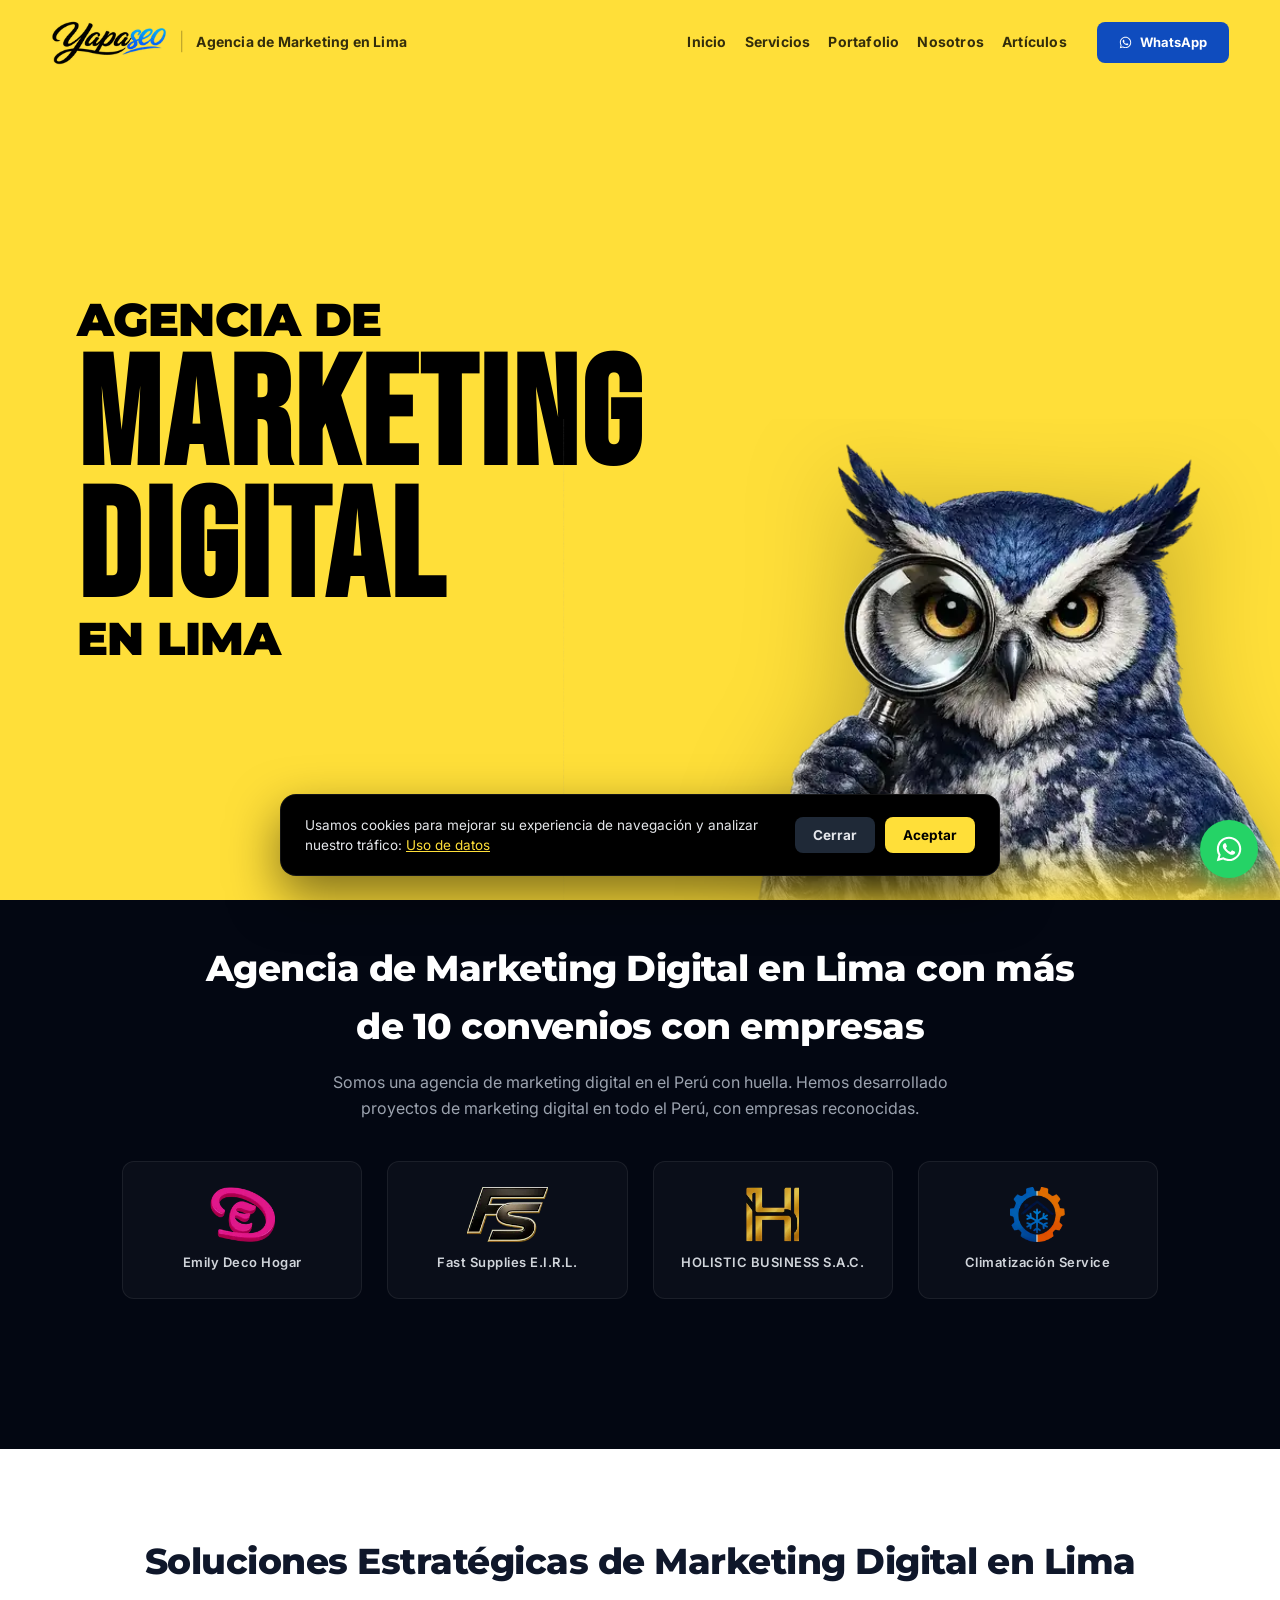
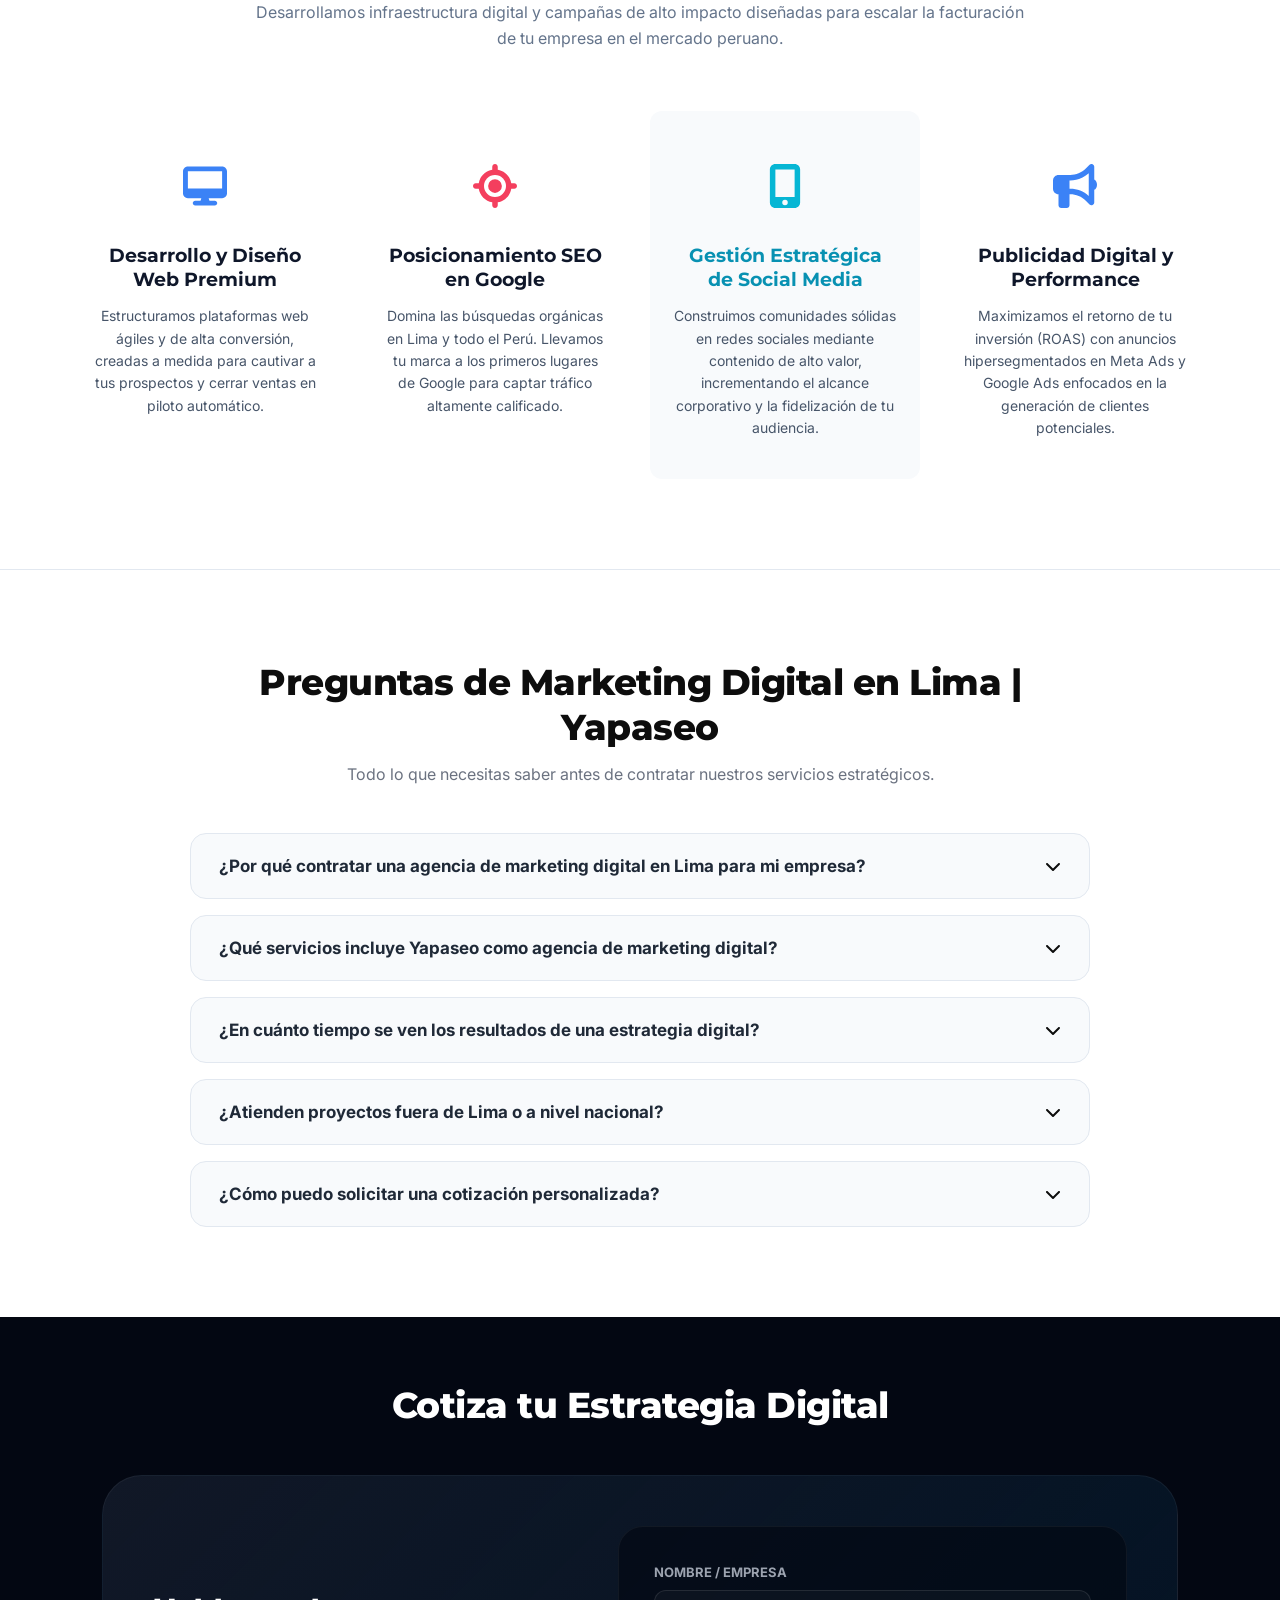
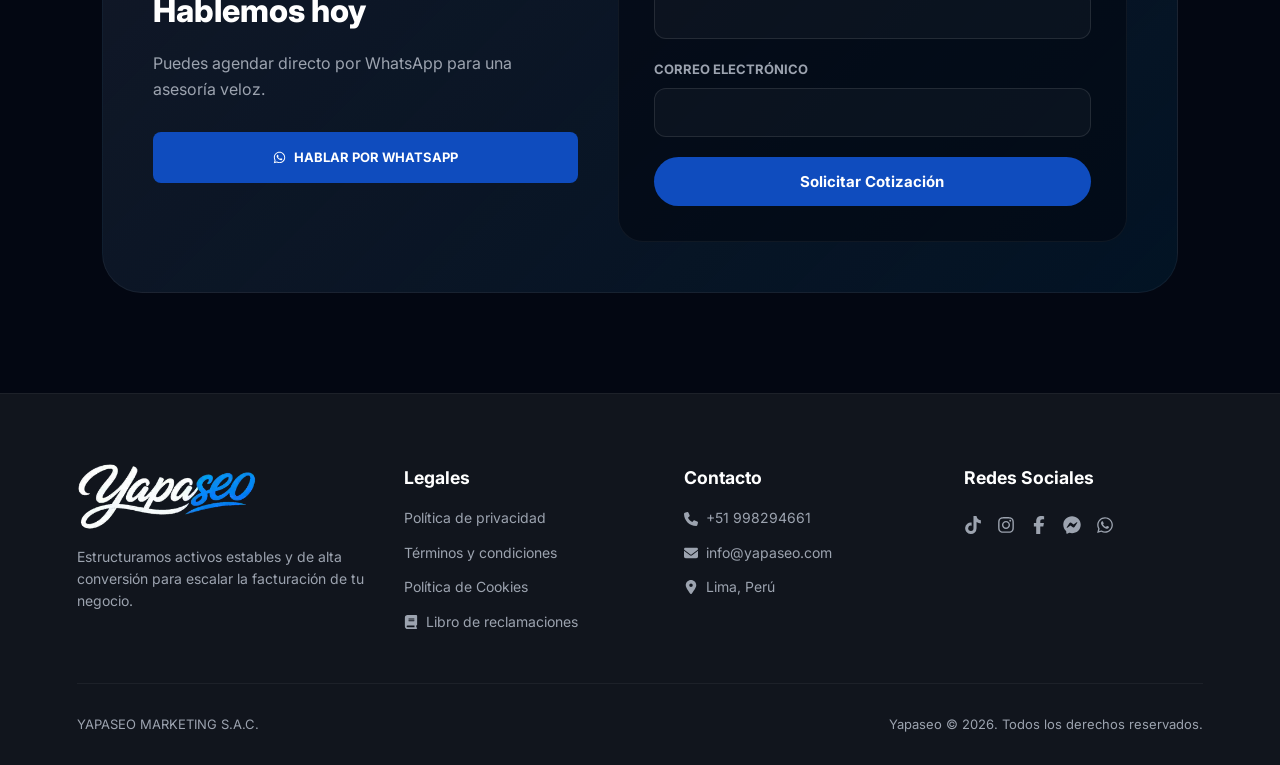
<file: index.html>
<!DOCTYPE html>
<html lang="es">
<head>
    <meta charset="UTF-8">
    <meta name="viewport" content="width=device-width, initial-scale=1.0">
    
    <title>Yapaseo | Agencia de Marketing Digital en Lima</title>
    <meta name="description" content="Agencia de marketing digital en Lima. Escalamos tus ventas con diseño web de alta conversión, posicionamiento SEO, branding corporativo y pauta digital.">
    <meta name="keywords" content="marketing digital lima, agencia de marketing peru, diseño web lima, edicion de video, branding corporativo, seo lima, publicidad online, yapaseo">
    <meta name="robots" content="index, follow">
    
    <link rel="canonical" href="https://yapaseo.com/">

    <meta property="og:type" content="website">
    <meta property="og:title" content="Yapaseo | Agencia de Marketing Digital en Lima">
    <meta property="og:description" content="Escala tu facturación y domina el mercado con infraestructura digital de alta conversión.">
    <meta property="og:image" content="https://yapaseo.com/assets/img/yapaseo-rectangular-negro.webp">
    <meta property="og:url" content="https://yapaseo.com/">

    <link rel="icon" type="image/png" sizes="192x192" href="https://yapaseo.com/assets/img/Favicon-yapaseo.png">
    <link rel="shortcut icon" href="https://yapaseo.com/assets/img/Favicon-yapaseo.png">
    <link rel="apple-touch-icon" href="https://yapaseo.com/assets/img/Favicon-yapaseo.png">
    
    <link rel="preload" as="image" href="assets/img/buho-yapaseo.webp" fetchpriority="high">
    <link rel="preload" href="assets/css/estilos.css?v=2" as="style">
    
    <link rel="preconnect" href="https://fonts.googleapis.com">
    <link rel="preconnect" href="https://fonts.gstatic.com" crossorigin>

    <link rel="stylesheet" href="https://fonts.googleapis.com/css2?family=Bebas+Neue&family=Inter:wght@300;400;500;600;700;800;900&family=Montserrat:wght@400;500;600;700;800;900&display=swap" media="print" onload="this.media='all'">
    <noscript><link rel="stylesheet" href="https://fonts.googleapis.com/css2?family=Bebas+Neue&family=Inter:wght@300;400;500;600;700;800;900&display=swap"></noscript>

    <style>
        /* Iconos SVG inline (reemplazan a Font Awesome) */
        .ic { display: inline-block; width: 1em; height: 1em; fill: currentColor; vertical-align: -0.125em; }

        .footer-col .footer-title {
            display: block;
            font-size: 1.1rem;
            font-weight: 700;
            margin-bottom: 15px;
            color: #fff;
        }

        /* Grilla de Logos/Convenios */
        .partners-logo-grid {
            display: grid;
            grid-template-columns: repeat(4, 1fr);
            gap: 25px;
            max-width: 1100px;
            margin: 40px auto 50px auto;
            padding: 0 20px;
            align-items: center;
        }

        .partner-card {
            background: rgba(255, 255, 255, 0.03);
            border: 1px solid rgba(255, 255, 255, 0.07);
            border-radius: 12px;
            padding: 25px 15px;
            display: flex;
            flex-direction: column;
            align-items: center;
            justify-content: center;
            text-align: center;
            min-height: 120px;
            transition: all 0.3s ease;
        }

        .partner-card:hover {
            background: rgba(255, 255, 255, 0.06);
            border-color: rgba(255, 255, 255, 0.2);
            transform: translateY(-3px);
        }

        .partner-card img {
            max-width: 150px;
            max-height: 55px;
            object-fit: contain;
            filter: brightness(0.85) contrast(1.1);
            transition: filter 0.3s ease;
        }

        .partner-card:hover img {
            filter: brightness(1) contrast(1.2);
        }

        .partner-card span {
            color: #d1d5db;
            font-size: 13px;
            font-weight: 600;
            margin-top: 10px;
            letter-spacing: 0.5px;
        }

        @media (max-width: 900px) {
            .partners-logo-grid { grid-template-columns: repeat(2, 1fr); gap: 15px; }
        }

        @media (max-width: 480px) {
            .partners-logo-grid { grid-template-columns: repeat(1, 1fr); }
        }

        /* --- SECCIÓN SERVICIOS --- */
        .services-clean-section {
            background-color: #ffffff;
            color: #1e293b;
            padding: 90px 20px;
        }

        .services-clean-container {
            max-width: 1140px;
            margin: 0 auto;
        }

        .services-clean-header {
            text-align: center;
            margin-bottom: 60px;
        }

        .services-clean-title {
            font-family: 'Montserrat', sans-serif;
            font-weight: 800;
            font-size: 36px;
            color: #0f172a;
            margin-bottom: 16px;
            line-height: 1.25;
            letter-spacing: -0.5px;
        }

        .services-clean-subtitle {
            font-size: 16px;
            color: #64748b;
            max-width: 780px;
            margin: 0 auto;
            line-height: 1.6;
            font-family: 'Inter', sans-serif;
            font-weight: 400;
        }

        .services-clean-grid {
            display: grid;
            grid-template-columns: repeat(4, 1fr);
            gap: 20px;
        }

        .service-item-box {
            background-color: transparent;
            border-radius: 12px;
            padding: 40px 24px;
            text-align: center;
            transition: all 0.3s cubic-bezier(0.4, 0, 0.2, 1);
            display: flex;
            flex-direction: column;
            align-items: center;
        }

        .service-item-box:hover,
        .service-item-box.featured {
            background-color: #f8fafc;
        }

        .service-item-icon {
            font-size: 44px;
            margin-bottom: 22px;
            display: inline-block;
            transition: transform 0.3s ease;
        }

        .service-item-box:hover .service-item-icon {
            transform: translateY(-4px);
        }

        .icon-blue { color: #3b82f6; }
        .icon-pink { color: #f43f5e; }
        .icon-cyan { color: #06b6d4; }

        .service-item-box h3 {
            font-family: 'Montserrat', sans-serif;
            font-size: 19px;
            font-weight: 700;
            color: #0f172a;
            margin-bottom: 12px;
            line-height: 1.3;
        }

        .service-item-box.featured h3 {
            color: #0891b2;
        }

        .service-item-box p {
            font-size: 14px;
            color: #475569;
            line-height: 1.6;
            margin: 0;
            font-family: 'Inter', sans-serif;
            font-weight: 400;
        }

        @media (max-width: 1024px) {
            .services-clean-grid { grid-template-columns: repeat(2, 1fr); gap: 20px; }
        }

        @media (max-width: 640px) {
            .services-clean-title { font-size: 28px; }
            .services-clean-grid { grid-template-columns: 1fr; gap: 10px; }
            .service-item-box { padding: 30px 20px; }
        }

        /* Estilos de la Sección de Preguntas Frecuentes (FAQ) */
        .faq-section {
            background-color: #ffffff;
            color: #111827;
            padding: 90px 20px;
            border-top: 1px solid #e2e8f0;
        }

        .faq-container {
            max-width: 900px;
            margin: 0 auto;
        }

        .faq-header {
            text-align: center;
            margin-bottom: 45px;
        }

        .faq-title {
            font-family: 'Montserrat', sans-serif;
            font-weight: 800;
            font-size: 36px;
            color: #0d0d0d;
            margin-bottom: 12px;
            line-height: 1.25;
            letter-spacing: -0.5px;
        }

        .faq-subtitle {
            font-size: 16px;
            color: #6b7280;
            margin: 0;
        }

        .faq-list {
            display: flex;
            flex-direction: column;
            gap: 16px;
        }

        .faq-item {
            background-color: #f8fafc;
            border: 1px solid #e2e8f0;
            border-radius: 16px;
            overflow: hidden;
            transition: border-color 0.3s ease, box-shadow 0.3s ease;
        }

        .faq-item:hover {
            border-color: #cbd5e1;
            box-shadow: 0 4px 12px rgba(0, 0, 0, 0.03);
        }

        .faq-question {
            width: 100%;
            background: none;
            border: none;
            padding: 22px 28px;
            font-size: 17px;
            font-weight: 700;
            color: #1f2937;
            text-align: left;
            display: flex;
            justify-content: space-between;
            align-items: center;
            cursor: pointer;
            font-family: 'Inter', sans-serif;
        }

        .faq-icon {
            font-size: 16px;
            color: #0d0d0d;
            transition: transform 0.3s ease;
        }

        .faq-item.active .faq-icon {
            transform: rotate(180deg);
        }

        .faq-answer {
            max-height: 0;
            overflow: hidden;
            transition: max-height 0.3s ease, padding 0.3s ease;
            padding: 0 28px;
            color: #4b5563;
            font-size: 15px;
            line-height: 1.6;
        }

        .faq-item.active .faq-answer {
            padding: 0 28px 22px 28px;
            max-height: 300px;
        }

        @media (max-width: 768px) {
            .faq-title { font-size: 28px; }
            .faq-question { font-size: 15px; padding: 18px 20px; }
            .faq-answer { font-size: 14px; }
            .faq-item.active .faq-answer { padding: 0 20px 18px 20px; }
        }
    </style>
    <link rel="stylesheet" href="assets/css/estilos.css?v=2">

    <!-- Esquema Estructurado Schema.org para SEO en Google -->
    <script type="application/ld+json">
    {
      "@context": "https://schema.org",
      "@type": "FAQPage",
      "mainEntity": [{
        "@type": "Question",
        "name": "¿Por qué contratar una agencia de marketing digital en Lima para mi empresa?",
        "acceptedAnswer": {
          "@type": "Answer",
          "text": "Una agencia de marketing digital en Lima conoce el comportamiento del consumidor peruano, las tendencias locales y las estrategias específicas para destacar frente a la competencia en el mercado regional y nacional."
        }
      }, {
        "@type": "Question",
        "name": "¿Qué servicios ofrece Yapaseo como agencia de marketing digital en Perú?",
        "acceptedAnswer": {
          "@type": "Answer",
          "text": "Ofrecemos diseño y desarrollo web optimizado para SEO, estrategias de posicionamiento orgánico, branding corporativo, producción y edición de video profesional, e infraestructura digital orientada a alta conversión."
        }
      }, {
        "@type": "Question",
        "name": "¿En cuánto tiempo se ven los resultados de una estrategia de marketing digital?",
        "acceptedAnswer": {
          "@type": "Answer",
          "text": "Las campañas publicitarias y de pauta directa generan resultados e interacciones desde los primeros días, mientras que el posicionamiento web (SEO) y branding muestran un crecimiento sostenido a partir del segundo o tercer mes."
        }
      }, {
        "@type": "Question",
        "name": "¿Trabajan con empresas fuera de Lima o internacionales?",
        "acceptedAnswer": {
          "@type": "Answer",
          "text": "Sí, aunque nuestra sede central está en Lima, desarrollamos estrategias y proyectos digitales para marcas y negocios en todo el Perú y clientes internacionales."
        }
      }, {
        "@type": "Question",
        "name": "¿Cómo puedo solicitar una cotización personalizada con Yapaseo?",
        "acceptedAnswer": {
          "@type": "Answer",
          "text": "Puedes solicitar una cotización directa haciendo clic en nuestros botones de WhatsApp o completando el formulario de contacto al final de nuestra página para recibir atención inmediata."
        }
      }]
    }
    </script>
</head>
<body>
    <svg style="display:none" aria-hidden="true">
        <defs>
            <symbol id="ic-whatsapp" viewBox="0 0 448 512"><path d="M380.9 97.1C339 55.1 283.2 32 223.9 32c-122.4 0-222 99.6-222 222 0 39.1 10.2 77.3 29.6 111L0 480l117.7-30.9c32.4 17.7 68.9 27 106.1 27h.1c122.3 0 224.1-99.6 224.1-222 0-59.3-25.2-115-67.1-157zm-157 341.6c-33.2 0-65.7-8.9-94-25.7l-6.7-4-69.8 18.3L72 359.2l-4.4-7c-18.5-29.4-28.2-63.3-28.2-98.2 0-101.7 82.8-184.5 184.6-184.5 49.3 0 95.6 19.2 130.4 54.1 34.8 34.9 56.2 81.2 56.1 130.5 0 101.8-84.9 184.6-186.6 184.6zm101.2-138.2c-5.5-2.8-32.8-16.2-37.9-18-5.1-1.9-8.8-2.8-12.5 2.8-3.7 5.6-14.3 18-17.6 21.8-3.2 3.7-6.5 4.2-12 1.4-32.6-16.3-54-29.1-75.5-66-5.7-9.8 5.7-9.1 16.3-30.3 1.8-3.7.9-6.9-.5-9.7-1.4-2.8-12.5-30.1-17.1-41.2-4.5-10.8-9.1-9.3-12.5-9.5-3.2-.2-6.9-.2-10.6-.2-3.7 0-9.7 1.4-14.8 6.9-5.1 5.6-19.4 19-19.4 46.3 0 27.3 19.9 53.7 22.6 57.4 2.8 3.7 39.1 59.7 94.8 83.8 35.2 15.2 49 16.5 66.6 13.9 10.7-1.6 32.8-13.4 37.4-26.4 4.6-13 4.6-24.1 3.2-26.4-1.3-2.5-5-3.9-10.5-6.6z"/></symbol>
            <symbol id="ic-house" viewBox="0 0 576 512"><path d="M575.8 255.5c0 18-15 32.1-32 32.1h-32l.7 160.2c0 2.7-.2 5.4-.5 8.1V472c0 22.1-17.9 40-40 40H456c-1.1 0-2.2 0-3.3-.1c-1.4 .1-2.8 .1-4.2 .1H416 392c-22.1 0-40-17.9-40-40V448 384c0-17.7-14.3-32-32-32H256c-17.7 0-32 14.3-32 32v64 24c0 22.1-17.9 40-40 40H160 128.1c-1.5 0-3-.1-4.5-.2c-1.2 .1-2.4 .2-3.6 .2H104c-22.1 0-40-17.9-40-40V360c0-.9 0-1.9 .1-2.8V287.6H32c-18 0-32-14-32-32.1c0-9 3-17 10-24L266.4 8c7-7 15-8 22-8s15 2 21 7L564.8 231.5c8 7 12 15 11 24z"/></symbol>
            <symbol id="ic-layer-group" viewBox="0 0 576 512"><path d="M264.5 5.2c14.9-6.9 32.1-6.9 47 0l218.6 101c8.5 3.9 13.9 12.4 13.9 21.8s-5.4 17.9-13.9 21.8l-218.6 101c-14.9 6.9-32.1 6.9-47 0L45.9 149.8C37.4 145.8 32 137.3 32 128s5.4-17.9 13.9-21.8L264.5 5.2zM476.9 209.6l53.2 24.6c8.5 3.9 13.9 12.4 13.9 21.8s-5.4 17.9-13.9 21.8l-218.6 101c-14.9 6.9-32.1 6.9-47 0L45.9 277.8C37.4 273.8 32 265.3 32 256s5.4-17.9 13.9-21.8l53.2-24.6 152 70.2c23.4 10.8 50.4 10.8 73.8 0l152-70.2zm-152 198.2l152-70.2 53.2 24.6c8.5 3.9 13.9 12.4 13.9 21.8s-5.4 17.9-13.9 21.8l-218.6 101c-14.9 6.9-32.1 6.9-47 0L45.9 405.8C37.4 401.8 32 393.3 32 384s5.4-17.9 13.9-21.8l53.2-24.6 152 70.2c23.4 10.8 50.4 10.8 73.8 0z"/></symbol>
            <symbol id="ic-images" viewBox="0 0 576 512"><path d="M160 32c-35.3 0-64 28.7-64 64V320c0 35.3 28.7 64 64 64H512c35.3 0 64-28.7 64-64V96c0-35.3-28.7-64-64-64H160zM396 138.7l96 144c4.9 7.4 5.4 16.8 1.2 24.6S480.9 320 472 320H328 280 200c-9.2 0-17.6-5.3-21.6-13.6s-2.9-18.2 2.9-25.4l64-80c4.6-5.7 11.4-9 18.7-9s14.2 3.3 18.7 9l17.3 21.6 56-84C360.5 132 368 128 376 128s15.5 4 20 10.7zM192 128a32 32 0 1 1 64 0 32 32 0 1 1 -64 0zM48 120c0-13.3-10.7-24-24-24S0 106.7 0 120V344c0 75.1 60.9 136 136 136H456c13.3 0 24-10.7 24-24s-10.7-24-24-24H136c-48.6 0-88-39.4-88-88V120z"/></symbol>
            <symbol id="ic-users" viewBox="0 0 640 512"><path d="M144 0a80 80 0 1 1 0 160A80 80 0 1 1 144 0zM512 0a80 80 0 1 1 0 160A80 80 0 1 1 512 0zM0 298.7C0 239.8 47.8 192 106.7 192h42.7c15.9 0 31 3.5 44.6 9.7c-1.3 7.2-1.9 14.7-1.9 22.3c0 38.2 16.8 72.5 43.3 96c-.2 0-.4 0-.7 0H21.3C9.6 320 0 310.4 0 298.7zM405.3 320c-.2 0-.4 0-.7 0c26.6-23.5 43.3-57.8 43.3-96c0-7.6-.7-15-1.9-22.3c13.6-6.3 28.7-9.7 44.6-9.7h42.7C592.2 192 640 239.8 640 298.7c0 11.8-9.6 21.3-21.3 21.3H405.3zM224 224a96 96 0 1 1 192 0 96 96 0 1 1 -192 0zM128 485.3C128 411.7 187.7 352 261.3 352H378.7C452.3 352 512 411.7 512 485.3c0 14.7-11.9 26.7-26.7 26.7H154.7c-14.7 0-26.7-11.9-26.7-26.7z"/></symbol>
            <symbol id="ic-newspaper" viewBox="0 0 512 512"><path d="M96 96c0-35.3 28.7-64 64-64H448c35.3 0 64 28.7 64 64V416c0 35.3-28.7 64-64 64H80c-44.2 0-80-35.8-80-80V128c0-17.7 14.3-32 32-32s32 14.3 32 32V400c0 8.8 7.2 16 16 16s16-7.2 16-16V96zm64 24v80c0 13.3 10.7 24 24 24H296c13.3 0 24-10.7 24-24V120c0-13.3-10.7-24-24-24H184c-13.3 0-24 10.7-24 24zm208-8c0 8.8 7.2 16 16 16h48c8.8 0 16-7.2 16-16s-7.2-16-16-16H384c-8.8 0-16 7.2-16 16zm0 96c0 8.8 7.2 16 16 16h48c8.8 0 16-7.2 16-16s-7.2-16-16-16H384c-8.8 0-16 7.2-16 16zM160 304c0 8.8 7.2 16 16 16H432c8.8 0 16-7.2 16-16s-7.2-16-16-16H176c-8.8 0-16 7.2-16 16zm0 96c0 8.8 7.2 16 16 16H432c8.8 0 16-7.2 16-16s-7.2-16-16-16H176c-8.8 0-16 7.2-16 16z"/></symbol>
            <symbol id="ic-desktop" viewBox="0 0 576 512"><path d="M64 0C28.7 0 0 28.7 0 64V352c0 35.3 28.7 64 64 64H240l-10.7 32H160c-17.7 0-32 14.3-32 32s14.3 32 32 32H416c17.7 0 32-14.3 32-32s-14.3-32-32-32H346.7L336 416H512c35.3 0 64-28.7 64-64V64c0-35.3-28.7-64-64-64H64zM512 64V288H64V64H512z"/></symbol>
            <symbol id="ic-search-location" viewBox="0 0 512 512"><path d="M256 0c17.7 0 32 14.3 32 32V66.7C368.4 80.1 431.9 143.6 445.3 224H480c17.7 0 32 14.3 32 32s-14.3 32-32 32H445.3C431.9 368.4 368.4 431.9 288 445.3V480c0 17.7-14.3 32-32 32s-32-14.3-32-32V445.3C143.6 431.9 80.1 368.4 66.7 288H32c-17.7 0-32-14.3-32-32s14.3-32 32-32H66.7C80.1 143.6 143.6 80.1 224 66.7V32c0-17.7 14.3-32 32-32zM128 256a128 128 0 1 0 256 0 128 128 0 1 0 -256 0zm128-80a80 80 0 1 1 0 160 80 80 0 1 1 0-160z"/></symbol>
            <symbol id="ic-mobile-alt" viewBox="0 0 384 512"><path d="M16 64C16 28.7 44.7 0 80 0H304c35.3 0 64 28.7 64 64V448c0 35.3-28.7 64-64 64H80c-35.3 0-64-28.7-64-64V64zM224 448a32 32 0 1 0 -64 0 32 32 0 1 0 64 0zM304 64H80V384H304V64z"/></symbol>
            <symbol id="ic-bullhorn" viewBox="0 0 512 512"><path d="M480 32c0-12.9-7.8-24.6-19.8-29.6s-25.7-2.2-34.9 6.9L381.7 53c-48 48-113.1 75-181 75H192 160 64c-35.3 0-64 28.7-64 64v96c0 35.3 28.7 64 64 64l0 128c0 17.7 14.3 32 32 32h64c17.7 0 32-14.3 32-32V352l8.7 0c67.9 0 133 27 181 75l43.6 43.6c9.2 9.2 22.9 11.9 34.9 6.9s19.8-16.6 19.8-29.6V300.4c18.6-8.8 32-32.5 32-60.4s-13.4-51.6-32-60.4V32zm-64 76.7V240 371.3C357.2 317.8 280.5 288 200.7 288H192V192h8.7c79.8 0 156.5-29.8 215.3-83.3z"/></symbol>
            <symbol id="ic-chevron-down" viewBox="0 0 512 512"><path d="M233.4 406.6c12.5 12.5 32.8 12.5 45.3 0l192-192c12.5-12.5 12.5-32.8 0-45.3s-32.8-12.5-45.3 0L256 338.7 86.6 169.4c-12.5-12.5-32.8-12.5-45.3 0s-12.5 32.8 0 45.3l192 192z"/></symbol>
            <symbol id="ic-book" viewBox="0 0 448 512"><path d="M96 0C43 0 0 43 0 96V416c0 53 43 96 96 96H384h32c17.7 0 32-14.3 32-32s-14.3-32-32-32V384c17.7 0 32-14.3 32-32V32c0-17.7-14.3-32-32-32H384 96zm0 384H352v64H96c-17.7 0-32-14.3-32-32s14.3-32 32-32zm32-240c0-8.8 7.2-16 16-16H336c8.8 0 16 7.2 16 16s-7.2 16-16 16H144c-8.8 0-16-7.2-16-16zm16 48H336c8.8 0 16 7.2 16 16s-7.2 16-16 16H144c-8.8 0-16-7.2-16-16s7.2-16 16-16z"/></symbol>
            <symbol id="ic-phone" viewBox="0 0 512 512"><path d="M164.9 24.6c-7.7-18.6-28-28.5-47.4-23.2l-88 24C12.1 30.2 0 46 0 64C0 311.4 200.6 512 448 512c18 0 33.8-12.1 38.6-29.5l24-88c5.3-19.4-4.6-39.7-23.2-47.4l-96-40c-16.3-6.8-35.2-2.1-46.3 11.6L304.7 368C234.3 334.7 177.3 277.7 144 207.3L193.3 167c13.7-11.2 18.4-30 11.6-46.3l-40-96z"/></symbol>
            <symbol id="ic-envelope" viewBox="0 0 512 512"><path d="M48 64C21.5 64 0 85.5 0 112c0 15.1 7.1 29.3 19.2 38.4L236.8 313.6c11.4 8.5 27 8.5 38.4 0L492.8 150.4c12.1-9.1 19.2-23.3 19.2-38.4c0-26.5-21.5-48-48-48H48zM0 176V384c0 35.3 28.7 64 64 64H448c35.3 0 64-28.7 64-64V176L294.4 339.2c-22.8 17.1-54 17.1-76.8 0L0 176z"/></symbol>
            <symbol id="ic-location-dot" viewBox="0 0 384 512"><path d="M215.7 499.2C267 435 384 279.4 384 192C384 86 298 0 192 0S0 86 0 192c0 87.4 117 243 168.3 307.2c12.3 15.3 35.1 15.3 47.4 0zM192 128a64 64 0 1 1 0 128 64 64 0 1 1 0-128z"/></symbol>
            <symbol id="ic-tiktok" viewBox="0 0 448 512"><path d="M448,209.91a210.06,210.06,0,0,1-122.77-39.25V349.38A162.55,162.55,0,1,1,185,188.31V278.2a74.62,74.62,0,1,0,52.23,71.18V0l88,0a121.18,121.18,0,0,0,1.86,22.17h0A122.18,122.18,0,0,0,381,102.39a121.43,121.43,0,0,0,67,20.14Z"/></symbol>
            <symbol id="ic-instagram" viewBox="0 0 448 512"><path d="M224.1 141c-63.6 0-114.9 51.3-114.9 114.9s51.3 114.9 114.9 114.9S339 319.5 339 255.9 287.7 141 224.1 141zm0 189.6c-41.1 0-74.7-33.5-74.7-74.7s33.5-74.7 74.7-74.7 74.7 33.5 74.7 74.7-33.6 74.7-74.7 74.7zm146.4-194.3c0 14.9-12 26.8-26.8 26.8-14.9 0-26.8-12-26.8-26.8s12-26.8 26.8-26.8 26.8 12 26.8 26.8zm76.1 27.2c-1.7-35.9-9.9-67.7-36.2-93.9-26.2-26.2-58-34.4-93.9-36.2-37-2.1-147.9-2.1-184.9 0-35.8 1.7-67.6 9.9-93.9 36.1s-34.4 58-36.2 93.9c-2.1 37-2.1 147.9 0 184.9 1.7 35.9 9.9 67.7 36.2 93.9s58 34.4 93.9 36.2c37 2.1 147.9 2.1 184.9 0 35.9-1.7 67.7-9.9 93.9-36.2 26.2-26.2 34.4-58 36.2-93.9 2.1-37 2.1-147.8 0-184.8zM398.8 388c-7.8 19.6-22.9 34.7-42.6 42.6-29.5 11.7-99.5 9-132.1 9s-102.7 2.6-132.1-9c-19.6-7.8-34.7-22.9-42.6-42.6-11.7-29.5-9-99.5-9-132.1s-2.6-102.7 9-132.1c7.8-19.6 22.9-34.7 42.6-42.6 29.5-11.7 99.5-9 132.1-9s102.7-2.6 132.1 9c19.6 7.8 34.7 22.9 42.6 42.6 11.7 29.5 9 99.5 9 132.1s2.7 102.7-9 132.1z"/></symbol>
            <symbol id="ic-facebook-f" viewBox="0 0 320 512"><path d="M80 299.3V512H196V299.3h86.5l18-97.8H196V166.9c0-51.7 20.3-71.5 72.7-71.5c16.3 0 29.4 .4 37 1.2V7.9C291.4 4 256.4 0 236.2 0C129.3 0 80 50.5 80 159.4v42.1H14v97.8H80z"/></symbol>
            <symbol id="ic-facebook-messenger" viewBox="0 0 512 512"><path d="M256.55 8C116.52 8 8 110.34 8 248.57c0 72.3 29.71 134.78 78.07 177.94 8.35 7.51 6.63 11.86 8.05 58.23A19.92 19.92 0 0 0 122 502.31c52.91-23.3 53.59-25.14 62.56-22.7C337.85 521.8 504 423.7 504 248.57 504 110.34 396.59 8 256.55 8zm149.24 185.13l-73 115.57a37.37 37.37 0 0 1-53.91 9.93l-58.08-43.47a15 15 0 0 0-18 0l-78.37 59.44c-10.46 7.93-24.16-4.6-17.11-15.67l73-115.57a37.36 37.36 0 0 1 53.91-9.93l58.06 43.46a15 15 0 0 0 18 0l78.41-59.38c10.44-7.98 24.14 4.54 17.09 15.62z"/></symbol>
        </defs>
    </svg>

    <!-- BARRA DE NAVEGACIÓN CORREGIDA -->
    <nav id="smart-nav">
        <a href="./" class="logo-container">
            <img src="assets/img/yapaseo-rectangular-negro.webp" width="340" height="131" alt="Yapaseo Logo Negro" class="logo-img logo-dark">
            <img src="assets/img/yapaseo-rectangular-blanco.webp" width="500" height="184" alt="Yapaseo Logo Blanco" class="logo-img logo-light">
            <span class="logo-divider">|</span>
            <span class="logo-tagline">Agencia de Marketing en Lima</span>
        </a>
        <div class="nav-links">
            <a href="./">Inicio</a>
            <a href="./servicios/">Servicios</a>
            <a href="./portafolio/">Portafolio</a>
            <a href="./nosotros/">Nosotros</a>
            <a href="./articulos/">Artículos</a>
        </div>
        <button class="menu-toggle" id="menuToggle" aria-label="Abrir menú">
            <span></span><span></span><span></span>
        </button>
        <a href="https://wa.me/51998294661" class="btn-nav-ws nav-ws-desktop" target="_blank" rel="noopener noreferrer">
            <svg class="ic" aria-hidden="true"><use href="#ic-whatsapp"/></svg> WhatsApp
        </a>
    </nav>

    <!-- MENÚ MÓVIL CORREGIDO -->
    <div class="mobile-menu-overlay" id="mobileMenu">
        <div class="mobile-menu-links">
            <a href="./" class="mobile-link"><span class="mobile-link-icon"><svg class="ic" aria-hidden="true"><use href="#ic-house"/></svg></span>Inicio</a>
            <a href="./servicios/" class="mobile-link"><span class="mobile-link-icon"><svg class="ic" aria-hidden="true"><use href="#ic-layer-group"/></svg></span>Servicios</a>
            <a href="./portafolio/" class="mobile-link"><span class="mobile-link-icon"><svg class="ic" aria-hidden="true"><use href="#ic-images"/></svg></span>Portafolio</a>
            <a href="./nosotros/" class="mobile-link"><span class="mobile-link-icon"><svg class="ic" aria-hidden="true"><use href="#ic-users"/></svg></span>Nosotros</a>
            <a href="./articulos/" class="mobile-link"><span class="mobile-link-icon"><svg class="ic" aria-hidden="true"><use href="#ic-newspaper"/></svg></span>Artículos</a>
        </div>
        <a href="https://wa.me/51998294661" class="btn-nav-ws mobile-menu-ws" target="_blank" rel="noopener noreferrer">
            <svg class="ic" aria-hidden="true"><use href="#ic-whatsapp"/></svg> Cotizar por WhatsApp
        </a>
    </div>

    <!-- BOTÓN FLOTANTE DE WHATSAPP -->
    <a href="https://wa.me/51998294661" class="whatsapp-float" target="_blank" rel="noopener noreferrer" aria-label="Chatea por WhatsApp">
        <svg class="ic" aria-hidden="true"><use href="#ic-whatsapp"/></svg>
    </a>

    <!-- BANNER DE COOKIES -->
    <div class="cookie-banner" id="cookieBanner">
        <p>Usamos cookies para mejorar su experiencia de navegación y analizar nuestro tráfico: <a href="../uso-de-datos/">Uso de datos</a></p>
        <div class="cookie-banner-actions">
            <button type="button" class="cookie-btn cookie-btn-close" id="cookieReject">Cerrar</button>
            <button type="button" class="cookie-btn cookie-btn-accept" id="cookieAccept">Aceptar</button>
        </div>
    </div>

    <main>
        <!-- HERO SECTION OPTIMIZADA -->
        <section class="hero" id="inicio">
            <div class="hero-container">
                <div class="hero-content">
                    <h1>Agencia de <span class="highlight-black">Marketing Digital</span> en Lima</h1>
                </div>
                <div class="hero-image-wrapper">
                    <img id="interactive-owl" src="assets/img/buho-yapaseo.webp" width="1000" height="667" alt="Yapaseo Agencia de Marketing Digital en Lima" fetchpriority="high">
                </div>
            </div>
        </section>

        <!-- SECCIÓN PORTAFOLIO Y LOGOS DE CONVENIOS -->
        <section id="convenios" style="padding-top: 40px;">
            <h2 class="section-title" style="color: #fff; font-family: 'Montserrat', sans-serif; font-weight: 800; font-size: 36px; text-align: center; letter-spacing: -0.5px; text-transform: none; max-width: 900px; margin: 0 auto;">
                Agencia de Marketing Digital en Lima con más de 10 convenios con empresas
            </h2>
            <p style="color: #9ca3af; text-align: center; max-width: 650px; margin: 15px auto 20px auto; font-size: 16px; line-height: 1.6;">
                Somos una agencia de marketing digital en el Perú con huella. Hemos desarrollado proyectos de marketing digital en todo el Perú, con empresas reconocidas.
            </p>

            <!-- GRILLA DE LOGOS -->
            <div class="partners-logo-grid">
                <div class="partner-card">
                    <img src="assets/img/logo-emilydecohogar.webp" alt="Emily Deco Hogar">
                    <span>Emily Deco Hogar</span>
                </div>
                <div class="partner-card">
                    <img src="assets/img/logo-fastsupplies.webp" alt="Fast Supplies EIRL">
                    <span>Fast Supplies E.I.R.L.</span>
                </div>
                <div class="partner-card">
                    <img src="assets/img/logo-holistic.webp" alt="HOLISTIC BUSINESS S.A.C.">
                    <span>HOLISTIC BUSINESS S.A.C.</span>
                </div>
                <div class="partner-card">
                    <img src="assets/img/logo-climatizacion.webp" alt="Climatización Service">
                    <span>Climatización Service</span>
                </div>
            </div>
        </section>

        <!-- SECCIÓN DE SERVICIOS INFORMATIVA (TEXTOS 100% ORIGINALES) -->
        <section class="services-clean-section" id="servicios-seccion">
            <div class="services-clean-container">
                <div class="services-clean-header">
                    <h2 class="services-clean-title">Soluciones Estratégicas de Marketing Digital en Lima</h2>
                    <p class="services-clean-subtitle">
                        Desarrollamos infraestructura digital y campañas de alto impacto diseñadas para escalar la facturación de tu empresa en el mercado peruano.
                    </p>
                </div>

                <div class="services-clean-grid">
                    <!-- Servicio 1 -->
                    <div class="service-item-box">
                        <div class="service-item-icon icon-blue">
                            <svg class="ic" aria-hidden="true"><use href="#ic-desktop"/></svg>
                        </div>
                        <h3>Desarrollo y Diseño Web Premium</h3>
                        <p>Estructuramos plataformas web ágiles y de alta conversión, creadas a medida para cautivar a tus prospectos y cerrar ventas en piloto automático.</p>
                    </div>

                    <!-- Servicio 2 -->
                    <div class="service-item-box">
                        <div class="service-item-icon icon-pink">
                            <svg class="ic" aria-hidden="true"><use href="#ic-search-location"/></svg>
                        </div>
                        <h3>Posicionamiento SEO en Google</h3>
                        <p>Domina las búsquedas orgánicas en Lima y todo el Perú. Llevamos tu marca a los primeros lugares de Google para captar tráfico altamente calificado.</p>
                    </div>

                    <!-- Servicio 3 -->
                    <div class="service-item-box featured">
                        <div class="service-item-icon icon-cyan">
                            <svg class="ic" aria-hidden="true"><use href="#ic-mobile-alt"/></svg>
                        </div>
                        <h3>Gestión Estratégica de Social Media</h3>
                        <p>Construimos comunidades sólidas en redes sociales mediante contenido de alto valor, incrementando el alcance corporativo y la fidelización de tu audiencia.</p>
                    </div>

                    <!-- Servicio 4 -->
                    <div class="service-item-box">
                        <div class="service-item-icon icon-blue">
                            <svg class="ic" aria-hidden="true"><use href="#ic-bullhorn"/></svg>
                        </div>
                        <h3>Publicidad Digital y Performance</h3>
                        <p>Maximizamos el retorno de tu inversión (ROAS) con anuncios hipersegmentados en Meta Ads y Google Ads enfocados en la generación de clientes potenciales.</p>
                    </div>
                </div>
            </div>
        </section>

        <!-- SECCIÓN PREGUNTAS FRECUENTES (FAQ) -->
        <section class="faq-section" id="faq">
            <div class="faq-container">
                <div class="faq-header">
                    <h2 class="faq-title">Preguntas de Marketing Digital en Lima | Yapaseo</h2>
                    <p class="faq-subtitle">Todo lo que necesitas saber antes de contratar nuestros servicios estratégicos.</p>
                </div>

                <div class="faq-list">
                    <div class="faq-item">
                        <button class="faq-question">
                            ¿Por qué contratar una agencia de marketing digital en Lima para mi empresa?
                            <svg class="ic faq-icon" aria-hidden="true"><use href="#ic-chevron-down"/></svg>
                        </button>
                        <div class="faq-answer">
                            <p>Una agencia local en Lima comprende en profundidad el mercado peruano, las búsquedas de tu público objetivo y los canales con mayor retorno de inversión, permitiendo optimizar tus recursos para lograr ventas reales.</p>
                        </div>
                    </div>

                    <div class="faq-item">
                        <button class="faq-question">
                            ¿Qué servicios incluye Yapaseo como agencia de marketing digital?
                            <svg class="ic faq-icon" aria-hidden="true"><use href="#ic-chevron-down"/></svg>
                        </button>
                        <div class="faq-answer">
                            <p>Ofrecemos diseño y desarrollo web de alta conversión, posicionamiento SEO estratégico, creación y gestión de identidad de marca (branding) y edición de video profesional para potenciar tu presencia en redes sociales.</p>
                        </div>
                    </div>

                    <div class="faq-item">
                        <button class="faq-question">
                            ¿En cuánto tiempo se ven los resultados de una estrategia digital?
                            <svg class="ic faq-icon" aria-hidden="true"><use href="#ic-chevron-down"/></svg>
                        </button>
                        <div class="faq-answer">
                            <p>Las estrategias de infraestructura y publicidad pagada muestran avances desde los primeros días, mientras que las optimizaciones SEO orgánicas construyen autoridad y tráfico calificado progresivo mes a mes.</p>
                        </div>
                    </div>

                    <div class="faq-item">
                        <button class="faq-question">
                            ¿Atienden proyectos fuera de Lima o a nivel nacional?
                            <svg class="ic faq-icon" aria-hidden="true"><use href="#ic-chevron-down"/></svg>
                        </button>
                        <div class="faq-answer">
                            <p>Así es. Desarrollamos soluciones e infraestructura digital para empresas ubicadas en todo el territorio peruano y marcas internacionales que buscan posicionarse en la región.</p>
                        </div>
                    </div>

                    <div class="faq-item">
                        <button class="faq-question">
                            ¿Cómo puedo solicitar una cotización personalizada?
                            <svg class="ic faq-icon" aria-hidden="true"><use href="#ic-chevron-down"/></svg>
                        </button>
                        <div class="faq-answer">
                            <p>Puedes comunicarte directamente vía WhatsApp a través del botón en pantalla o enviar tus requerimientos mediante el formulario de contacto para brindarte una propuesta a medida.</p>
                        </div>
                    </div>
                </div>
            </div>
        </section>

        <!-- SECCIÓN CONTACTO -->
        <section id="contacto" style="padding-top: 60px;">
            <h2 class="section-title" style="color: #fff; font-family: 'Montserrat', sans-serif; font-weight: 800; font-size: 36px; text-align: center; letter-spacing: -0.5px; text-transform: none; margin-bottom: 40px;">Cotiza tu Estrategia Digital</h2>
            <div class="contact-container">
                <div class="contact-info-side">
                    <h3 style="font-size: 32px; margin-bottom: 15px; font-weight: 800;">Hablemos hoy</h3>
                    <p style="color: var(--text-gray); margin-bottom: 30px;">Puedes agendar directo por WhatsApp para una asesoría veloz.</p>
                    <a href="https://wa.me/51998294661" class="btn-nav-ws" style="justify-content: center; padding: 15px;" target="_blank" rel="noopener noreferrer">
                        <svg class="ic" aria-hidden="true"><use href="#ic-whatsapp"/></svg> HABLAR POR WHATSAPP
                    </a>
                </div>
                <div class="contact-form-side">
                    <form action="https://formspree.io/f/mwvzzbak" method="POST">
                        <div class="form-group">
                            <label for="nombre">Nombre / Empresa</label>
                            <input type="text" id="nombre" name="nombre" class="form-control" required>
                        </div>
                        <div class="form-group">
                            <label for="email">Correo Electrónico</label>
                            <input type="email" id="email" name="email" class="form-control" required>
                        </div>
                        <button type="submit" class="btn-submit">Solicitar Cotización</button>
                    </form>
                </div>
            </div>
        </section>
    </main>

    <footer>
        <div class="footer-main">
            <div class="footer-brand">
                <img src="assets/img/yapaseo-pie-de-pagina.webp" width="500" height="184" alt="Yapaseo Logo Footer">
                <p>Estructuramos activos estables y de alta conversión para escalar la facturación de tu negocio.</p>
            </div>

            <div class="footer-col">
                <span class="footer-title">Legales</span>
                <ul class="footer-links">
                    <li><a href="./politica-de-privacidad/">Política de privacidad</a></li>
                    <li><a href="./terminos-y-condiciones/">Términos y condiciones</a></li>
                    <li><a href="./uso-de-datos/">Política de Cookies</a></li>
                    <li><a href="#"><svg class="ic" aria-hidden="true"><use href="#ic-book"/></svg> Libro de reclamaciones</a></li>
                </ul>
            </div>

            <div class="footer-col">
                <span class="footer-title">Contacto</span>
                <ul class="footer-links">
                    <li><svg class="ic" aria-hidden="true"><use href="#ic-phone"/></svg> <span>+51 998294661</span></li>
                    <li><svg class="ic" aria-hidden="true"><use href="#ic-envelope"/></svg> <span>info@yapaseo.com</span></li>
                    <li><svg class="ic" aria-hidden="true"><use href="#ic-location-dot"/></svg> <span>Lima, Perú</span></li>
                </ul>
            </div>

            <div class="footer-col">
                <span class="footer-title">Redes Sociales</span>
                <div class="footer-socials">
                    <a href="https://www.tiktok.com/@yapaseo?_r=1&_t=ZS-97W6rn2JsyD" target="_blank" title="TikTok"><svg class="ic" aria-hidden="true"><use href="#ic-tiktok"/></svg></a>
                    <a href="https://www.instagram.com/yapaseo_oficial?igsh=bXFibGFudnVhZTJq" target="_blank" title="Instagram"><svg class="ic" aria-hidden="true"><use href="#ic-instagram"/></svg></a>
                    <a href="https://www.facebook.com/share/1PCNJesLpR/" target="_blank" title="Facebook"><svg class="ic" aria-hidden="true"><use href="#ic-facebook-f"/></svg></a>
                    <a href="https://m.me/yapaseo" target="_blank" title="Messenger"><svg class="ic" aria-hidden="true"><use href="#ic-facebook-messenger"/></svg></a>
                    <a href="https://wa.me/51998294661" target="_blank" title="WhatsApp"><svg class="ic" aria-hidden="true"><use href="#ic-whatsapp"/></svg></a>
                </div>
            </div>
        </div>

        <div class="footer-bottom">
            <div>YAPASEO MARKETING S.A.C.</div>
            <div>Yapaseo &copy; 2026. Todos los derechos reservados.</div>
        </div>
    </footer>

    <script>
        // Control de navegación inteligente al hacer scroll
        let lastScrollTop = 0;
        const nav = document.getElementById('smart-nav');
        window.addEventListener('scroll', function() {
            let scrollTop = window.pageYOffset || document.documentElement.scrollTop;
            if (scrollTop > 50) nav.classList.add('nav-scrolled');
            else nav.classList.remove('nav-scrolled');
            if (scrollTop > lastScrollTop && scrollTop > 150) nav.classList.add('nav-hidden');
            else nav.classList.remove('nav-hidden');
            lastScrollTop = scrollTop <= 0 ? 0 : scrollTop;
        });

        // Animación del búho
        const owl = document.getElementById('interactive-owl');
        if (owl && window.innerWidth > 900) {
            let owlRect = null;
            let ticking = false;
            let lastEvent = null;

            requestAnimationFrame(() => { owlRect = owl.getBoundingClientRect(); });
            window.addEventListener('resize', () => {
                requestAnimationFrame(() => { owlRect = owl.getBoundingClientRect(); });
            });

            function updateOwl() {
                if (!owlRect) { ticking = false; return; }
                const e = lastEvent;
                const owlCenterX = owlRect.left + owlRect.width / 2;
                const owlCenterY = owlRect.top + owlRect.height / 2;
                const deltaX = e.clientX - owlCenterX;
                const deltaY = e.clientY - owlCenterY;
                const distance = Math.sqrt(deltaX * deltaX + deltaY * deltaY);
                const maxDistance = 750;

                if (distance < maxDistance) {
                    const strength = (1 - (distance / maxDistance)) * 30;
                    const moveX = -(deltaX / distance) * strength;
                    const moveY = -(deltaY / distance) * strength;
                    owl.style.transform = `translate(${moveX}px, ${35 + moveY}px)`;
                } else {
                    owl.style.transform = `translate(0px, 35px)`;
                }
                ticking = false;
            }

            document.addEventListener('mousemove', (e) => {
                lastEvent = e;
                if (!ticking) {
                    ticking = true;
                    requestAnimationFrame(updateOwl);
                }
            });

            document.addEventListener('mouseleave', () => {
                owl.style.transform = `translate(0px, 35px)`;
            });
        }

        // Menú móvil
        const menuToggle = document.getElementById('menuToggle');
        const mobileMenu = document.getElementById('mobileMenu');
        if (menuToggle && mobileMenu) {
            const closeMobileMenu = () => {
                menuToggle.classList.remove('active');
                mobileMenu.classList.remove('active');
            };
            menuToggle.addEventListener('click', (e) => {
                e.stopPropagation();
                const isActive = menuToggle.classList.toggle('active');
                mobileMenu.classList.toggle('active', isActive);
            });
            mobileMenu.querySelectorAll('a').forEach(link => {
                link.addEventListener('click', closeMobileMenu);
            });
            // Cerrar el menú al hacer clic fuera de él
            document.addEventListener('click', (e) => {
                if (
                    mobileMenu.classList.contains('active') &&
                    !mobileMenu.contains(e.target) &&
                    !menuToggle.contains(e.target)
                ) {
                    closeMobileMenu();
                }
            });
            window.addEventListener('resize', () => {
                if (window.innerWidth > 900) closeMobileMenu();
            });
        }

        // Acordeón FAQ
        document.querySelectorAll('.faq-question').forEach(button => {
            button.addEventListener('click', () => {
                const faqItem = button.parentElement;
                const isActive = faqItem.classList.contains('active');
                
                document.querySelectorAll('.faq-item').forEach(item => {
                    item.classList.remove('active');
                });

                if (!isActive) {
                    faqItem.classList.add('active');
                }
            });
        });

        // ===== BANNER DE COOKIES =====
        (function() {
            const COOKIE_CONSENT_KEY = "yapaseo_cookie_consent";
            const cookieBanner = document.getElementById("cookieBanner");
            const cookieAccept = document.getElementById("cookieAccept");
            const cookieReject = document.getElementById("cookieReject");
            const consent = localStorage.getItem(COOKIE_CONSENT_KEY);

            // Aquí se activarán los scripts de analítica/publicidad (Google Analytics,
            // Meta Pixel, etc.) únicamente cuando el usuario haya dado su consentimiento.
            // Por ahora no hay ningún script de este tipo instalado en el sitio.
            function enableTracking() {
                // Ejemplo futuro:
                // const gaScript = document.createElement("script");
                // gaScript.src = "https://www.googletagmanager.com/gtag/js?id=G-XXXXXXX";
                // document.head.appendChild(gaScript);
            }

            if (cookieBanner) {
                if (!consent) {
                    cookieBanner.classList.add("show");
                } else if (consent === "accepted") {
                    enableTracking();
                }

                if (cookieAccept) {
                    cookieAccept.addEventListener("click", () => {
                        localStorage.setItem(COOKIE_CONSENT_KEY, "accepted");
                        cookieBanner.classList.remove("show");
                        enableTracking();
                    });
                }

                if (cookieReject) {
                    cookieReject.addEventListener("click", () => {
                        localStorage.setItem(COOKIE_CONSENT_KEY, "rejected");
                        cookieBanner.classList.remove("show");
                        // No se carga ningún script de rastreo.
                    });
                }
            }
        })();
    </script>
</body>
</html>
</file>
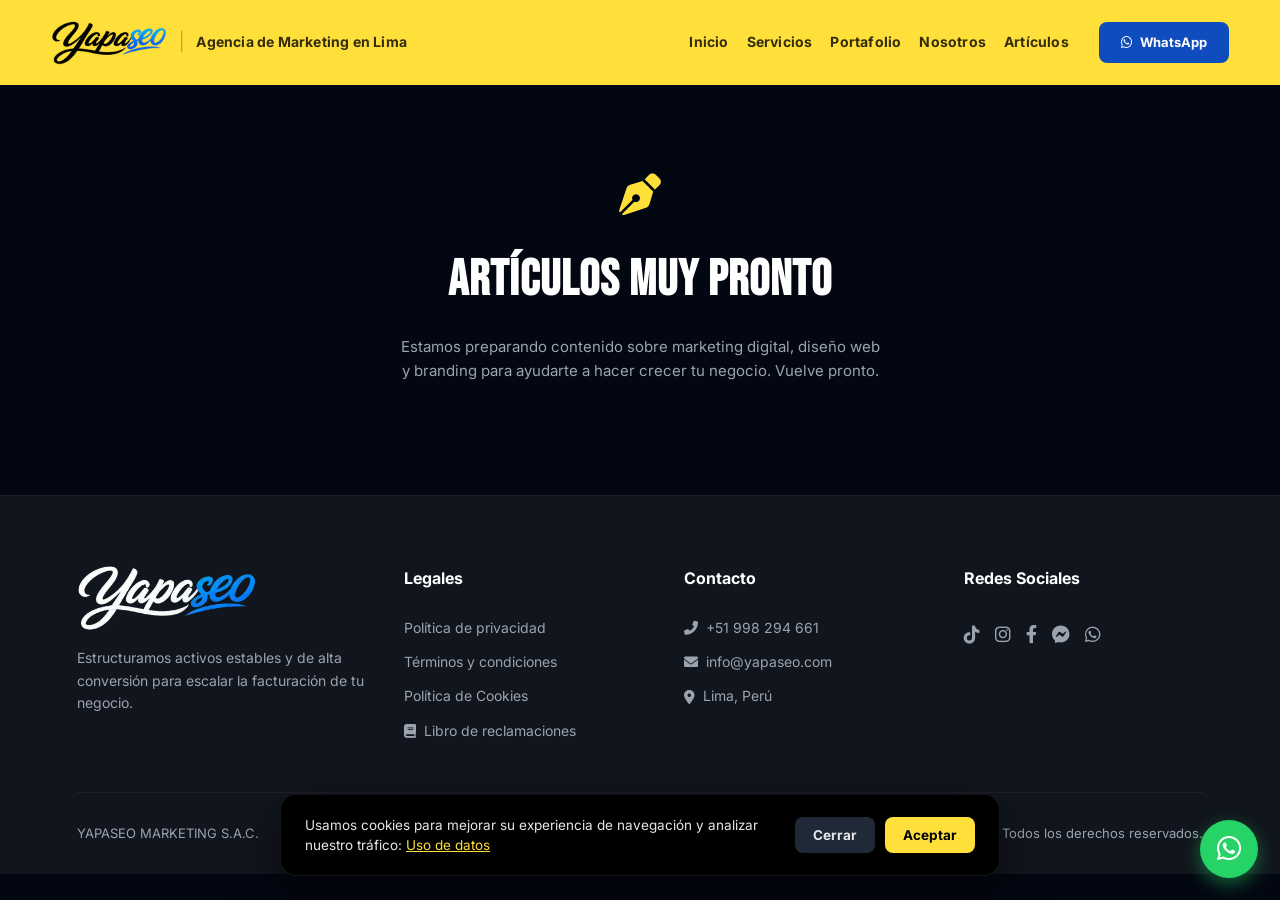
<file: articulos/index.html>
<!DOCTYPE html>
<html lang="es">
<head>
    <meta charset="UTF-8">
    <meta name="viewport" content="width=device-width, initial-scale=1.0">
    
    <title>Artículos | Yapaseo - Agencia de Marketing Digital en Lima</title>
    <meta name="description" content="Muy pronto: artículos sobre marketing digital, diseño web y branding de Yapaseo, agencia de marketing digital en Lima.">
    <meta name="keywords" content="marketing digital lima, agencia de marketing peru, diseño web lima, edicion de video, branding corporativo, yapaseo">
    <meta name="robots" content="index, follow">
    
    <link rel="canonical" href="https://yapaseo.com/articulos/">

    <meta property="og:type" content="website">
    <meta property="og:title" content="Artículos | Yapaseo - Agencia de Marketing Digital en Lima">
    <meta property="og:description" content="Muy pronto: artículos sobre marketing digital, diseño web y branding.">
    <meta property="og:image" content="../assets/img/yapaseo-rectangular-blanco.webp">
    <meta property="og:url" content="https://yapaseo.com/articulos/">

<link rel="icon" type="image/png" sizes="192x192" href="https://yapaseo.com/assets/img/Favicon-yapaseo.png">
<link rel="icon" type="image/png" sizes="32x32" href="https://yapaseo.com/assets/img/Favicon-yapaseo.png">
<link rel="shortcut icon" href="https://yapaseo.com/assets/img/Favicon-yapaseo.png">
<link rel="apple-touch-icon" href="https://yapaseo.com/assets/img/Favicon-yapaseo.png">
    
    <link rel="preconnect" href="https://cdnjs.cloudflare.com" crossorigin>
    <link rel="preconnect" href="https://fonts.googleapis.com">
    <link rel="preconnect" href="https://fonts.gstatic.com" crossorigin>

    <link rel="preload" href="https://cdnjs.cloudflare.com/ajax/libs/font-awesome/6.0.0/css/all.min.css" as="style" onload="this.onload=null;this.rel='stylesheet'">
    <noscript><link rel="stylesheet" href="https://cdnjs.cloudflare.com/ajax/libs/font-awesome/6.0.0/css/all.min.css"></noscript>
    
    <link rel="preload" href="https://fonts.googleapis.com/css2?family=Bebas+Neue&family=Inter:wght@400;500;600;700;900&family=Montserrat:wght@400;500;600;700;800;900&display=swap" as="style" onload="this.onload=null;this.rel='stylesheet'">
    <noscript><link href="https://fonts.googleapis.com/css2?family=Bebas+Neue&family=Inter:wght@400;500;600;700;900&family=Montserrat:wght@400;500;600;700;800;900&display=swap" rel="stylesheet"></noscript>


    <style>
        /* Override de font-display para Font Awesome (CDN externo) - forzado por posición en el DOM */
        @font-face { font-family: 'Font Awesome 6 Free'; font-style: normal; font-weight: 900; font-display: swap; src: url("https://cdnjs.cloudflare.com/ajax/libs/font-awesome/6.0.0/webfonts/fa-solid-900.woff2") format("woff2"); }
        @font-face { font-family: 'Font Awesome 6 Free'; font-style: normal; font-weight: 400; font-display: swap; src: url("https://cdnjs.cloudflare.com/ajax/libs/font-awesome/6.0.0/webfonts/fa-regular-400.woff2") format("woff2"); }
        @font-face { font-family: 'Font Awesome 6 Brands'; font-style: normal; font-weight: 400; font-display: swap; src: url("https://cdnjs.cloudflare.com/ajax/libs/font-awesome/6.0.0/webfonts/fa-brands-400.woff2") format("woff2"); }
    </style>
    <link rel="stylesheet" href="../assets/css/estilos.css">
</head>
<body>

    <nav id="smart-nav">
        <a href="../" class="logo-container" data-target="inicio">
            <img src="../assets/img/yapaseo-rectangular-negro.webp" width="340" height="131" alt="Yapaseo Logo Negro" class="logo-img logo-dark">
            <img src="../assets/img/yapaseo-rectangular-blanco.webp" width="500" height="184" alt="Yapaseo Logo Blanco" class="logo-img logo-light">
            <span class="logo-divider">|</span>
            <span class="logo-tagline">Agencia de Marketing en Lima</span>
        </a>
        <div class="nav-links">
            <a href="../" data-target="inicio">Inicio</a>
            <a href="../servicios/" data-target="servicios">Servicios</a>
            <a href="../portafolio" data-target="portafolio">Portafolio</a>
            <a href="../nosotros/">Nosotros</a>
            <a href="../articulos/">Artículos</a>
        </div>
                <button class="menu-toggle" id="menuToggle" aria-label="Abrir menú">
            <span></span><span></span><span></span>
        </button>
        <a href="https://wa.me/51998294661" class="btn-nav-ws nav-ws-desktop" target="_blank" rel="noopener noreferrer">
            <i class="fab fa-whatsapp"></i> WhatsApp
        </a>
    </nav>

    <div class="mobile-menu-overlay" id="mobileMenu">
        <div class="mobile-menu-links">
            <a href="../" class="mobile-link"><span class="mobile-link-icon"><i class="fas fa-house"></i></span>Inicio</a>
            <a href="../servicios/" class="mobile-link"><span class="mobile-link-icon"><i class="fas fa-layer-group"></i></span>Servicios</a>
            <a href="../portafolio/" class="mobile-link"><span class="mobile-link-icon"><i class="fas fa-images"></i></span>Portafolio</a>
            <a href="../nosotros/" class="mobile-link"><span class="mobile-link-icon"><i class="fas fa-users"></i></span>Nosotros</a>
            <a href="../articulos/" class="mobile-link"><span class="mobile-link-icon"><i class="fas fa-newspaper"></i></span>Artículos</a>
        </div>
        <a href="https://wa.me/51998294661" class="btn-nav-ws mobile-menu-ws" target="_blank" rel="noopener noreferrer">
            <i class="fab fa-whatsapp"></i> Cotizar por WhatsApp
        </a>
    </div>

    <!-- BOTÓN FLOTANTE DE WHATSAPP -->
    <a href="https://wa.me/51998294661" class="whatsapp-float" target="_blank" rel="noopener noreferrer" aria-label="Chatea por WhatsApp">
        <i class="fab fa-whatsapp"></i>
    </a>

    <!-- BANNER DE COOKIES -->
    <div class="cookie-banner" id="cookieBanner">
        <p>Usamos cookies para mejorar su experiencia de navegación y analizar nuestro tráfico: <a href="../uso-de-datos/">Uso de datos</a></p>
        <div class="cookie-banner-actions">
            <button type="button" class="cookie-btn cookie-btn-close" id="cookieReject">Cerrar</button>
            <button type="button" class="cookie-btn cookie-btn-accept" id="cookieAccept">Aceptar</button>
        </div>
    </div>


    <main>
    <section id="articulos" style="min-height: 55vh; display: flex; flex-direction: column; align-items: center; justify-content: center; text-align: center; padding-top: 160px;">
        <i class="fas fa-pen-nib" style="font-size: 42px; color: var(--yellow-brand); margin-bottom: 25px;"></i>
        <h2 class="section-title" style="color: #fff; font-family: 'Bebas Neue', sans-serif; font-size: 50px; letter-spacing: 1px; text-transform: none; margin-bottom: 15px;">Artículos muy pronto</h2>
        <p style="color: var(--text-gray); max-width: 480px; font-size: 15px;">Estamos preparando contenido sobre marketing digital, diseño web y branding para ayudarte a hacer crecer tu negocio. Vuelve pronto.</p>
    </section>

    </main>
<footer>
        <div class="footer-main">
            <div class="footer-brand">
                <img src="../assets/img/yapaseo-pie-de-pagina.webp" width="500" height="184" alt="Yapaseo Logo Footer">
                <p>Estructuramos activos estables y de alta conversión para escalar la facturación de tu negocio.</p>
            </div>

            <div class="footer-col">
                <h4>Legales</h4>
                <ul class="footer-links">
                    <li><a href="../politica-de-privacidad/">Política de privacidad</a></li>
                    <li><a href="../terminos-y-condiciones/">Términos y condiciones</a></li>
                    <li><a href="../uso-de-datos/">Política de Cookies</a></li>
                    <li><a href="#"><i class="fas fa-book"></i> Libro de reclamaciones</a></li>
                </ul>
            </div>

            <div class="footer-col">
                <h4>Contacto</h4>
                <ul class="footer-links">
                    <li><i class="fas fa-phone-alt"></i> <span>+51 998 294 661</span></li>
                    <li><i class="fas fa-envelope"></i> <span>info@yapaseo.com</span></li>
                    <li><i class="fas fa-map-marker-alt"></i> <span>Lima, Perú</span></li>
                </ul>
            </div>

            <div class="footer-col">
                <h4>Redes Sociales</h4>
                <div class="footer-socials">
                    <a href="https://www.tiktok.com/@yapaseo?_r=1&_t=ZS-97W6rn2JsyD" target="_blank" title="TikTok"><i class="fab fa-tiktok"></i></a>
                    <a href="https://www.instagram.com/yapaseo_oficial?igsh=bXFibGFudnVhZTJq" target="_blank" title="Instagram"><i class="fab fa-instagram"></i></a>
                    <a href="https://www.facebook.com/share/1PCNJesLpR/" target="_blank" title="Facebook"><i class="fab fa-facebook-f"></i></a>
                    <a href="https://m.me/yapaseo" target="_blank" title="Messenger"><i class="fab fa-facebook-messenger"></i></a>
                    <a href="https://wa.me/51998294661" target="_blank" title="WhatsApp"><i class="fab fa-whatsapp"></i></a>
                </div>
            </div>
        </div>

        <div class="footer-bottom">
            <div>YAPASEO MARKETING S.A.C.</div>
            <div>Yapaseo &copy; 2026. Todos los derechos reservados.</div>
        </div>
    </footer>    <script>
        // Control de navegación inteligente al hacer scroll
        let lastScrollTop = 0;
        const nav = document.getElementById('smart-nav');
        window.addEventListener('scroll', function() {
            let scrollTop = window.pageYOffset || document.documentElement.scrollTop;
            if (scrollTop > 50) nav.classList.add('nav-scrolled');
            else nav.classList.remove('nav-scrolled');
            if (scrollTop > lastScrollTop && scrollTop > 150) nav.classList.add('nav-hidden');
            else nav.classList.remove('nav-hidden');
            lastScrollTop = scrollTop <= 0 ? 0 : scrollTop;
        });

        // Interacción con el logo y links para scroll suave sin alterar la URL
        document.querySelectorAll('[data-target]').forEach(element => {
            element.addEventListener('click', function(e) {
                const targetId = this.getAttribute('data-target');
                const targetSection = document.getElementById(targetId);
                if (targetSection) {
                    e.preventDefault();
                    targetSection.scrollIntoView({ behavior: 'smooth' });
                }
                // Si la sección no existe en esta página, el enlace navega normal (href) a la otra página.
            });
        });

        // Animación interactiva del búho
        const owl = document.getElementById('interactive-owl');
        
        if (owl && window.innerWidth > 900) {
            // Se calcula la posición del búho una sola vez (y al hacer resize),
            // en vez de forzar un reflow en cada movimiento del mouse.
            let owlRect = owl.getBoundingClientRect();
            let ticking = false;
            let lastEvent = null;

            window.addEventListener('resize', () => {
                owlRect = owl.getBoundingClientRect();
            });

            function updateOwl() {
                const e = lastEvent;
                const owlCenterX = owlRect.left + owlRect.width / 2;
                const owlCenterY = owlRect.top + owlRect.height / 2;

                const deltaX = e.clientX - owlCenterX;
                const deltaY = e.clientY - owlCenterY;
                const distance = Math.sqrt(deltaX * deltaX + deltaY * deltaY);

                const maxDistance = 750;

                if (distance < maxDistance) {
                    const strength = (1 - (distance / maxDistance)) * 30;
                    const moveX = -(deltaX / distance) * strength;
                    const moveY = -(deltaY / distance) * strength;

                    owl.style.transform = `translate(${moveX}px, ${35 + moveY}px)`;
                } else {
                    owl.style.transform = `translate(0px, 35px)`;
                }
                ticking = false;
            }

            document.addEventListener('mousemove', (e) => {
                lastEvent = e;
                if (!ticking) {
                    ticking = true;
                    requestAnimationFrame(updateOwl);
                }
            });

            document.addEventListener('mouseleave', () => {
                owl.style.transform = `translate(0px, 35px)`;
            });
        }

        // Menú móvil (panel desplegable, no pantalla completa)
        const menuToggle = document.getElementById('menuToggle');
        const mobileMenu = document.getElementById('mobileMenu');
        if (menuToggle && mobileMenu) {
            const closeMobileMenu = () => {
                menuToggle.classList.remove('active');
                mobileMenu.classList.remove('active');
            };
            menuToggle.addEventListener('click', (e) => {
                e.stopPropagation();
                const isActive = menuToggle.classList.toggle('active');
                mobileMenu.classList.toggle('active', isActive);
            });
            mobileMenu.querySelectorAll('a').forEach(link => {
                link.addEventListener('click', closeMobileMenu);
            });
            // Cerrar el menú al hacer clic fuera de él
            document.addEventListener('click', (e) => {
                if (
                    mobileMenu.classList.contains('active') &&
                    !mobileMenu.contains(e.target) &&
                    !menuToggle.contains(e.target)
                ) {
                    closeMobileMenu();
                }
            });
            window.addEventListener('resize', () => {
                if (window.innerWidth > 900) closeMobileMenu();
            });
        }

        // ===== BANNER DE COOKIES =====
        (function() {
            const COOKIE_CONSENT_KEY = "yapaseo_cookie_consent";
            const cookieBanner = document.getElementById("cookieBanner");
            const cookieAccept = document.getElementById("cookieAccept");
            const cookieReject = document.getElementById("cookieReject");
            const consent = localStorage.getItem(COOKIE_CONSENT_KEY);

            // Aquí se activarán los scripts de analítica/publicidad (Google Analytics,
            // Meta Pixel, etc.) únicamente cuando el usuario haya dado su consentimiento.
            // Por ahora no hay ningún script de este tipo instalado en el sitio.
            function enableTracking() {
                // Ejemplo futuro:
                // const gaScript = document.createElement("script");
                // gaScript.src = "https://www.googletagmanager.com/gtag/js?id=G-XXXXXXX";
                // document.head.appendChild(gaScript);
            }

            if (cookieBanner) {
                if (!consent) {
                    cookieBanner.classList.add("show");
                } else if (consent === "accepted") {
                    enableTracking();
                }

                if (cookieAccept) {
                    cookieAccept.addEventListener("click", () => {
                        localStorage.setItem(COOKIE_CONSENT_KEY, "accepted");
                        cookieBanner.classList.remove("show");
                        enableTracking();
                    });
                }

                if (cookieReject) {
                    cookieReject.addEventListener("click", () => {
                        localStorage.setItem(COOKIE_CONSENT_KEY, "rejected");
                        cookieBanner.classList.remove("show");
                        // No se carga ningún script de rastreo.
                    });
                }
            }
        })();
    </script>
</body>
</html>
</file>
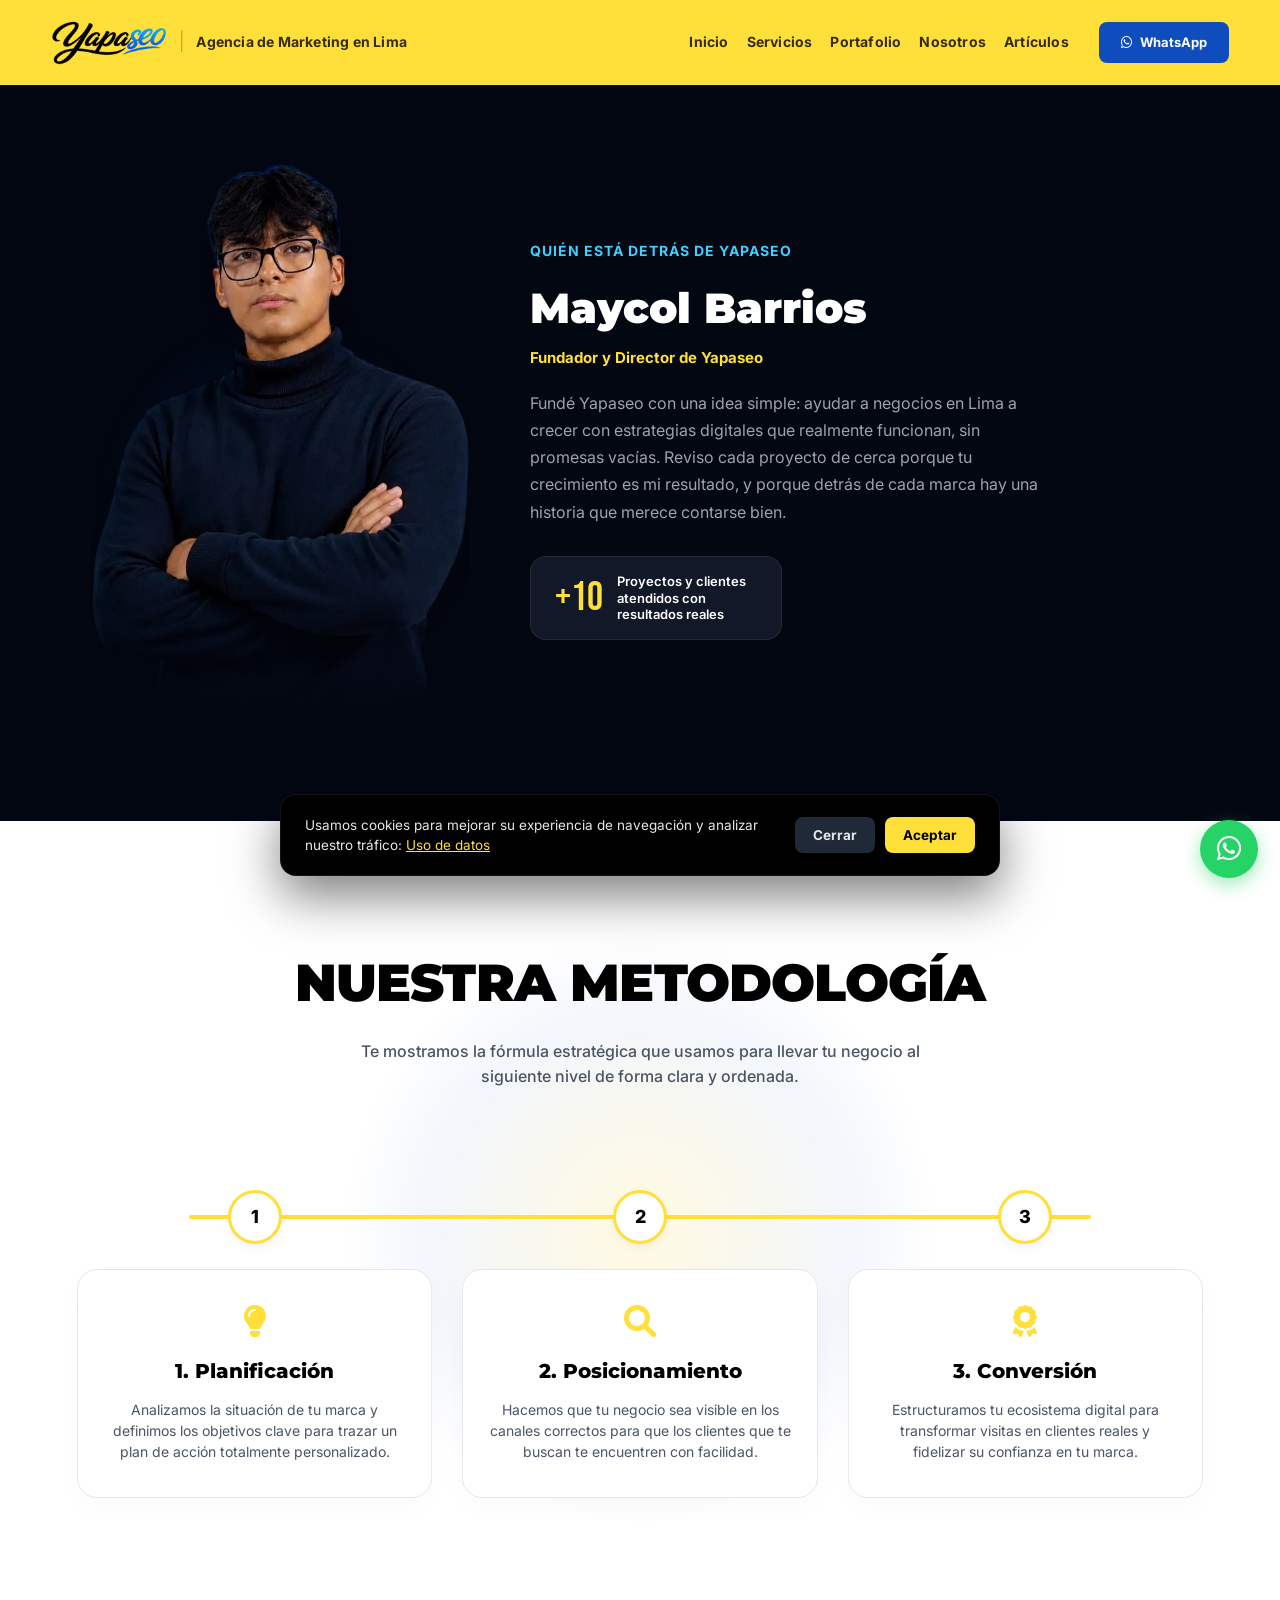
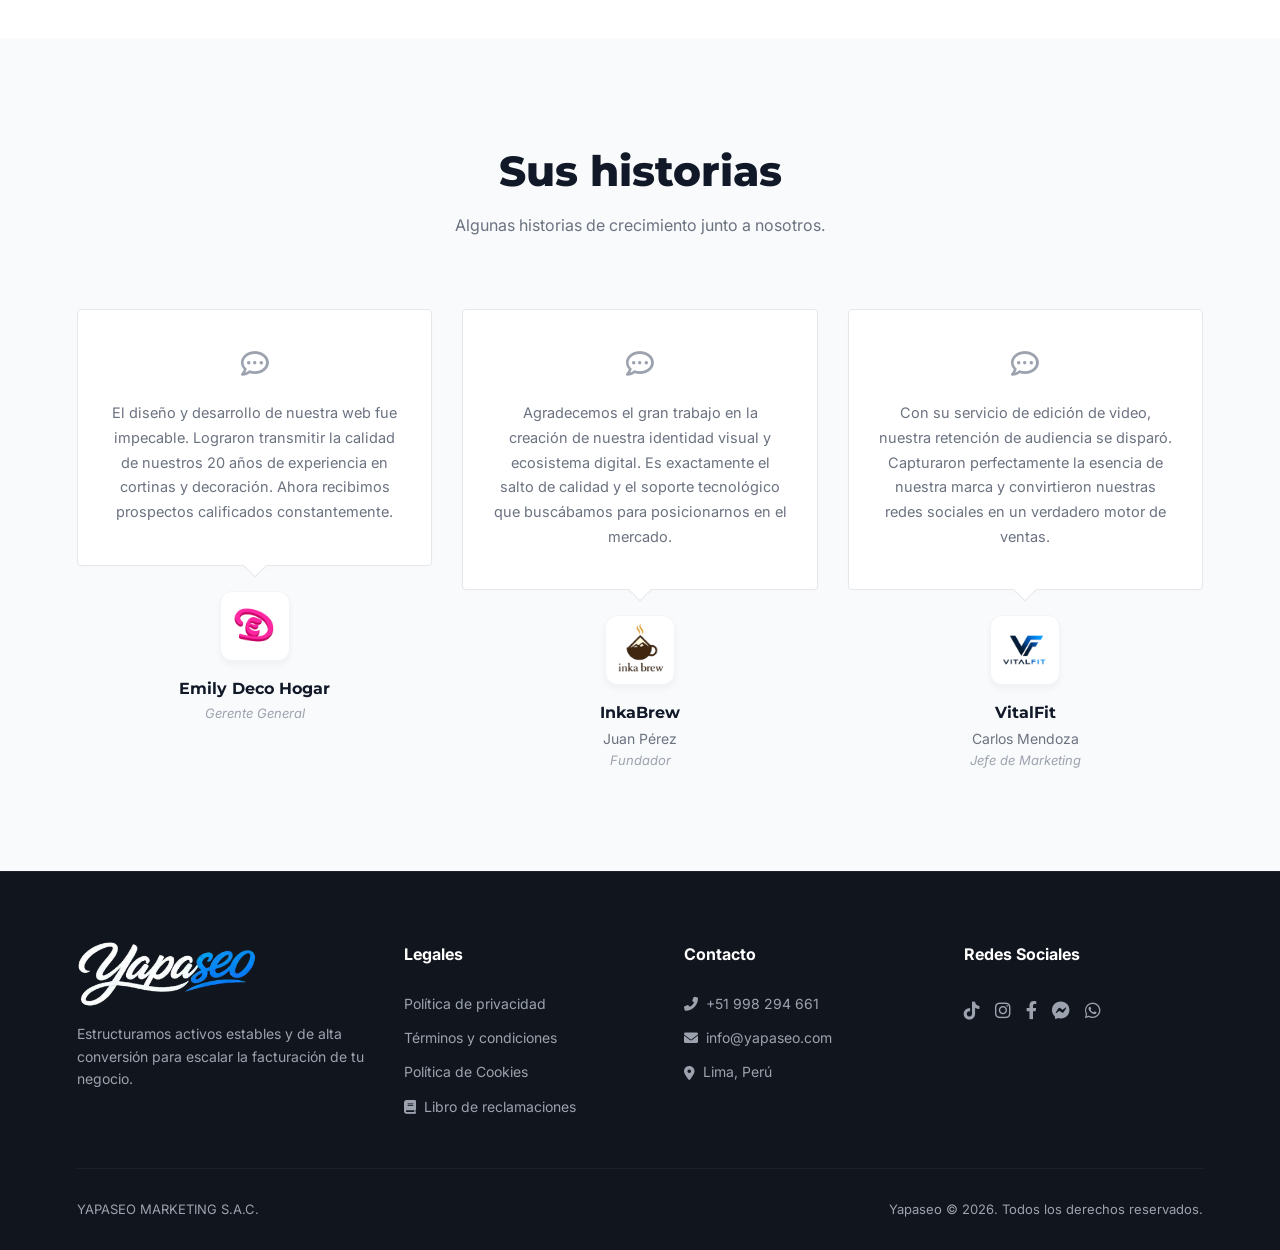
<file: nosotros/index.html>
<!DOCTYPE html>
<html lang="es">
<head>
    <meta charset="UTF-8">
    <meta name="viewport" content="width=device-width, initial-scale=1.0">
    
    <title>Nosotros | Yapaseo - Agencia de Marketing Digital en Lima</title>
    <meta name="description" content="Conoce nuestra metodología de trabajo y las historias de éxito de nuestros clientes. Yapaseo, agencia de marketing digital en Lima.">
    <meta name="keywords" content="marketing digital lima, agencia de marketing peru, diseño web lima, edicion de video, branding corporativo, yapaseo">
    <meta name="robots" content="index, follow">
    
    <link rel="canonical" href="https://yapaseo.com/nosotros/">

    <meta property="og:type" content="website">
    <meta property="og:title" content="Nosotros | Yapaseo - Agencia de Marketing Digital en Lima">
    <meta property="og:description" content="Nuestra metodología de trabajo y las historias de éxito de nuestros clientes.">
    <meta property="og:image" content="../assets/img/yapaseo-rectangular-blanco.webp">
    <meta property="og:url" content="https://yapaseo.com/nosotros/">

<link rel="icon" type="image/png" sizes="192x192" href="https://yapaseo.com/assets/img/Favicon-yapaseo.png">
<link rel="icon" type="image/png" sizes="32x32" href="https://yapaseo.com/assets/img/Favicon-yapaseo.png">
<link rel="shortcut icon" href="https://yapaseo.com/assets/img/Favicon-yapaseo.png">
<link rel="apple-touch-icon" href="https://yapaseo.com/assets/img/Favicon-yapaseo.png">
    
    <link rel="preconnect" href="https://cdnjs.cloudflare.com" crossorigin>
    <link rel="preconnect" href="https://fonts.googleapis.com">
    <link rel="preconnect" href="https://fonts.gstatic.com" crossorigin>

    <link rel="preload" href="https://cdnjs.cloudflare.com/ajax/libs/font-awesome/6.0.0/css/all.min.css" as="style" onload="this.onload=null;this.rel='stylesheet'">
    <noscript><link rel="stylesheet" href="https://cdnjs.cloudflare.com/ajax/libs/font-awesome/6.0.0/css/all.min.css"></noscript>
    
    <link rel="preload" href="https://fonts.googleapis.com/css2?family=Bebas+Neue&family=Inter:wght@400;500;600;700;900&family=Montserrat:wght@400;500;600;700;800;900&display=swap" as="style" onload="this.onload=null;this.rel='stylesheet'">
    <noscript><link href="https://fonts.googleapis.com/css2?family=Bebas+Neue&family=Inter:wght@400;500;600;700;900&family=Montserrat:wght@400;500;600;700;800;900&display=swap" rel="stylesheet"></noscript>


    <style>
        /* Override de font-display para Font Awesome (CDN externo) - forzado por posición en el DOM */
        @font-face { font-family: 'Font Awesome 6 Free'; font-style: normal; font-weight: 900; font-display: swap; src: url("https://cdnjs.cloudflare.com/ajax/libs/font-awesome/6.0.0/webfonts/fa-solid-900.woff2") format("woff2"); }
        @font-face { font-family: 'Font Awesome 6 Free'; font-style: normal; font-weight: 400; font-display: swap; src: url("https://cdnjs.cloudflare.com/ajax/libs/font-awesome/6.0.0/webfonts/fa-regular-400.woff2") format("woff2"); }
        @font-face { font-family: 'Font Awesome 6 Brands'; font-style: normal; font-weight: 400; font-display: swap; src: url("https://cdnjs.cloudflare.com/ajax/libs/font-awesome/6.0.0/webfonts/fa-brands-400.woff2") format("woff2"); }
    </style>
    <link rel="stylesheet" href="../assets/css/estilos.css">
</head>
<body>

    <nav id="smart-nav">
        <a href="../" class="logo-container" data-target="inicio">
            <img src="../assets/img/yapaseo-rectangular-negro.webp" width="340" height="131" alt="Yapaseo Logo Negro" class="logo-img logo-dark">
            <img src="../assets/img/yapaseo-rectangular-blanco.webp" width="500" height="184" alt="Yapaseo Logo Blanco" class="logo-img logo-light">
            <span class="logo-divider">|</span>
            <span class="logo-tagline">Agencia de Marketing en Lima</span>
        </a>
        <div class="nav-links">
            <a href="../" data-target="inicio">Inicio</a>
            <a href="../servicios/" data-target="servicios">Servicios</a>
            <a href="../portafolio" data-target="portafolio">Portafolio</a>
            <a href="../nosotros/">Nosotros</a>
            <a href="../articulos/">Artículos</a>
        </div>
                <button class="menu-toggle" id="menuToggle" aria-label="Abrir menú">
            <span></span><span></span><span></span>
        </button>
        <a href="https://wa.me/51998294661" class="btn-nav-ws nav-ws-desktop" target="_blank" rel="noopener noreferrer">
            <i class="fab fa-whatsapp"></i> WhatsApp
        </a>
    </nav>

    <div class="mobile-menu-overlay" id="mobileMenu">
        <div class="mobile-menu-links">
            <a href="../" class="mobile-link"><span class="mobile-link-icon"><i class="fas fa-house"></i></span>Inicio</a>
            <a href="../servicios/" class="mobile-link"><span class="mobile-link-icon"><i class="fas fa-layer-group"></i></span>Servicios</a>
            <a href="../portafolio/" class="mobile-link"><span class="mobile-link-icon"><i class="fas fa-images"></i></span>Portafolio</a>
            <a href="../nosotros/" class="mobile-link"><span class="mobile-link-icon"><i class="fas fa-users"></i></span>Nosotros</a>
            <a href="../articulos/" class="mobile-link"><span class="mobile-link-icon"><i class="fas fa-newspaper"></i></span>Artículos</a>
        </div>
        <a href="https://wa.me/51998294661" class="btn-nav-ws mobile-menu-ws" target="_blank" rel="noopener noreferrer">
            <i class="fab fa-whatsapp"></i> Cotizar por WhatsApp
        </a>
    </div>

    <!-- BOTÓN FLOTANTE DE WHATSAPP -->
    <a href="https://wa.me/51998294661" class="whatsapp-float" target="_blank" rel="noopener noreferrer" aria-label="Chatea por WhatsApp">
        <i class="fab fa-whatsapp"></i>
    </a>

    <!-- BANNER DE COOKIES -->
    <div class="cookie-banner" id="cookieBanner">
        <p>Usamos cookies para mejorar su experiencia de navegación y analizar nuestro tráfico: <a href="../uso-de-datos/">Uso de datos</a></p>
        <div class="cookie-banner-actions">
            <button type="button" class="cookie-btn cookie-btn-close" id="cookieReject">Cerrar</button>
            <button type="button" class="cookie-btn cookie-btn-accept" id="cookieAccept">Aceptar</button>
        </div>
    </div>


    <main>
    <section class="founder-section" id="fundador">
        <div class="founder-container">
            <div class="founder-photo-wrap">
                <img src="../assets/img/maycol-barrios.webp" width="686" height="1012" alt="Maycol Barrios - Fundador de Yapaseo">
            </div>
            <div class="founder-info">
                <span class="founder-label">Quién está detrás de Yapaseo</span>
                <h2 class="founder-name">Maycol Barrios</h2>
                <span class="founder-role">Fundador y Director de Yapaseo</span>
                <p class="founder-bio">Fundé Yapaseo con una idea simple: ayudar a negocios en Lima a crecer con estrategias digitales que realmente funcionan, sin promesas vacías. Reviso cada proyecto de cerca porque tu crecimiento es mi resultado, y porque detrás de cada marca hay una historia que merece contarse bien.</p>
                <div class="founder-stat">
                    <span class="stat-number">+10</span>
                    <span class="stat-label">Proyectos y clientes atendidos con resultados reales</span>
                </div>
            </div>
        </div>
    </section>

<section id="metodologia">
        <h2 class="section-title">Nuestra Metodología</h2>
        <p class="metodologia-subtitle">Te mostramos la fórmula estratégica que usamos para llevar tu negocio al siguiente nivel de forma clara y ordenada.</p>
        
        <div class="timeline-wrapper">
            <div class="timeline-progress-bar"></div>
            
            <div class="timeline-container">
                <div class="timeline-node">
                    <div class="node-number">1</div>
                    <div class="node-card">
                        <i class="fas fa-lightbulb"></i>
                        <h3>1. Planificación</h3>
                        <p>Analizamos la situación de tu marca y definimos los objetivos clave para trazar un plan de acción totalmente personalizado.</p>
                    </div>
                </div>

                <div class="timeline-node">
                    <div class="node-number">2</div>
                    <div class="node-card">
                        <i class="fas fa-search"></i>
                        <h3>2. Posicionamiento</h3>
                        <p>Hacemos que tu negocio sea visible en los canales correctos para que los clientes que te buscan te encuentren con facilidad.</p>
                    </div>
                </div>

                <div class="timeline-node">
                    <div class="node-number">3</div>
                    <div class="node-card">
                        <i class="fas fa-award"></i>
                        <h3>3. Conversión</h3>
                        <p>Estructuramos tu ecosistema digital para transformar visitas en clientes reales y fidelizar su confianza en tu marca.</p>
                    </div>
                </div>
            </div>
        </div>
    </section>
<section id="testimonios">
        <div class="testi-header">
            <h2>Sus historias</h2>
            <p class="testi-subtitle-text">Algunas historias de crecimiento junto a nosotros.</p>
        </div>

        <div class="testi-professional-grid">
            
            <div class="testi-item-wrapper">
                <div class="testi-bubble-card">
                    <div class="quote-icon-container">
                        <i class="far fa-comment-dots"></i>
                    </div>
                    <p>El diseño y desarrollo de nuestra web fue impecable. Lograron transmitir la calidad de nuestros 20 años de experiencia en cortinas y decoración. Ahora recibimos prospectos calificados constantemente.</p>
                </div>
                <div class="testi-author-area">
                    <img src="../assets/img/Emily-deco-hogar.webp" loading="lazy"  width="300" height="200" alt="Logo Emily Deco Hogar" class="testi-logo-img">
                    <h4>Emily Deco Hogar</h4>
                    <span class="author-role">Gerente General</span>
                </div>
            </div>

            <div class="testi-item-wrapper">
                <div class="testi-bubble-card">
                    <div class="quote-icon-container">
                        <i class="far fa-comment-dots"></i>
                    </div>
                    <p>Agradecemos el gran trabajo en la creación de nuestra identidad visual y ecosistema digital. Es exactamente el salto de calidad y el soporte tecnológico que buscábamos para posicionarnos en el mercado.</p>
                </div>
                <div class="testi-author-area">
                    <img src="../assets/img/Inka-brew.webp" loading="lazy"  width="300" height="298" alt="Logo InkaBrew" class="testi-logo-img">
                    <h4>InkaBrew</h4>
                    <span class="author-name">Juan Pérez</span>
                    <span class="author-role">Fundador</span>
                </div>
            </div>

            <div class="testi-item-wrapper">
                <div class="testi-bubble-card">
                    <div class="quote-icon-container">
                        <i class="far fa-comment-dots"></i>
                    </div>
                    <p>Con su servicio de edición de video, nuestra retención de audiencia se disparó. Capturaron perfectamente la esencia de nuestra marca y convirtieron nuestras redes sociales en un verdadero motor de ventas.</p>
                </div>
                <div class="testi-author-area">
                    <img src="../assets/img/Vital-fit.webp" loading="lazy"  width="300" height="297" alt="Logo VitalFit" class="testi-logo-img">
                    <h4>VitalFit</h4>
                    <span class="author-name">Carlos Mendoza</span>
                    <span class="author-role">Jefe de Marketing</span>
                </div>
            </div>

        </div>
    </section>
    </main>
<footer>
        <div class="footer-main">
            <div class="footer-brand">
                <img src="../assets/img/yapaseo-pie-de-pagina.webp" width="500" height="184" alt="Yapaseo Logo Footer">
                <p>Estructuramos activos estables y de alta conversión para escalar la facturación de tu negocio.</p>
            </div>

            <div class="footer-col">
                <h4>Legales</h4>
                <ul class="footer-links">
                    <li><a href="../politica-de-privacidad/">Política de privacidad</a></li>
                    <li><a href="../terminos-y-condiciones/">Términos y condiciones</a></li>
                    <li><a href="../uso-de-datos/">Política de Cookies</a></li>
                    <li><a href="#"><i class="fas fa-book"></i> Libro de reclamaciones</a></li>
                </ul>
            </div>

            <div class="footer-col">
                <h4>Contacto</h4>
                <ul class="footer-links">
                    <li><i class="fas fa-phone-alt"></i> <span>+51 998 294 661</span></li>
                    <li><i class="fas fa-envelope"></i> <span>info@yapaseo.com</span></li>
                    <li><i class="fas fa-map-marker-alt"></i> <span>Lima, Perú</span></li>
                </ul>
            </div>

            <div class="footer-col">
                <h4>Redes Sociales</h4>
                <div class="footer-socials">
                    <a href="https://www.tiktok.com/@yapaseo?_r=1&_t=ZS-97W6rn2JsyD" target="_blank" title="TikTok"><i class="fab fa-tiktok"></i></a>
                    <a href="https://www.instagram.com/yapaseo_oficial?igsh=bXFibGFudnVhZTJq" target="_blank" title="Instagram"><i class="fab fa-instagram"></i></a>
                    <a href="https://www.facebook.com/share/1PCNJesLpR/" target="_blank" title="Facebook"><i class="fab fa-facebook-f"></i></a>
                    <a href="https://m.me/yapaseo" target="_blank" title="Messenger"><i class="fab fa-facebook-messenger"></i></a>
                    <a href="https://wa.me/51998294661" target="_blank" title="WhatsApp"><i class="fab fa-whatsapp"></i></a>
                </div>
            </div>
        </div>

        <div class="footer-bottom">
            <div>YAPASEO MARKETING S.A.C.</div>
            <div>Yapaseo &copy; 2026. Todos los derechos reservados.</div>
        </div>
    </footer>    <script>
        // Control de navegación inteligente al hacer scroll
        let lastScrollTop = 0;
        const nav = document.getElementById('smart-nav');
        window.addEventListener('scroll', function() {
            let scrollTop = window.pageYOffset || document.documentElement.scrollTop;
            if (scrollTop > 50) nav.classList.add('nav-scrolled');
            else nav.classList.remove('nav-scrolled');
            if (scrollTop > lastScrollTop && scrollTop > 150) nav.classList.add('nav-hidden');
            else nav.classList.remove('nav-hidden');
            lastScrollTop = scrollTop <= 0 ? 0 : scrollTop;
        });

        // Interacción con el logo y links para scroll suave sin alterar la URL
        document.querySelectorAll('[data-target]').forEach(element => {
            element.addEventListener('click', function(e) {
                const targetId = this.getAttribute('data-target');
                const targetSection = document.getElementById(targetId);
                if (targetSection) {
                    e.preventDefault();
                    targetSection.scrollIntoView({ behavior: 'smooth' });
                }
                // Si la sección no existe en esta página, el enlace navega normal (href) a la otra página.
            });
        });

        // Animación interactiva del búho
        const owl = document.getElementById('interactive-owl');
        
        if (owl && window.innerWidth > 900) {
            // Se calcula la posición del búho una sola vez (y al hacer resize),
            // en vez de forzar un reflow en cada movimiento del mouse.
            let owlRect = owl.getBoundingClientRect();
            let ticking = false;
            let lastEvent = null;

            window.addEventListener('resize', () => {
                owlRect = owl.getBoundingClientRect();
            });

            function updateOwl() {
                const e = lastEvent;
                const owlCenterX = owlRect.left + owlRect.width / 2;
                const owlCenterY = owlRect.top + owlRect.height / 2;

                const deltaX = e.clientX - owlCenterX;
                const deltaY = e.clientY - owlCenterY;
                const distance = Math.sqrt(deltaX * deltaX + deltaY * deltaY);

                const maxDistance = 750;

                if (distance < maxDistance) {
                    const strength = (1 - (distance / maxDistance)) * 30;
                    const moveX = -(deltaX / distance) * strength;
                    const moveY = -(deltaY / distance) * strength;

                    owl.style.transform = `translate(${moveX}px, ${35 + moveY}px)`;
                } else {
                    owl.style.transform = `translate(0px, 35px)`;
                }
                ticking = false;
            }

            document.addEventListener('mousemove', (e) => {
                lastEvent = e;
                if (!ticking) {
                    ticking = true;
                    requestAnimationFrame(updateOwl);
                }
            });

            document.addEventListener('mouseleave', () => {
                owl.style.transform = `translate(0px, 35px)`;
            });
        }

        // Menú móvil (overlay a pantalla completa)
        const menuToggle = document.getElementById('menuToggle');
        const mobileMenu = document.getElementById('mobileMenu');
        if (menuToggle && mobileMenu) {
            const closeMobileMenu = () => {
                menuToggle.classList.remove('active');
                mobileMenu.classList.remove('active');
            };
            menuToggle.addEventListener('click', (e) => {
                e.stopPropagation();
                const isActive = menuToggle.classList.toggle('active');
                mobileMenu.classList.toggle('active', isActive);
            });
            mobileMenu.querySelectorAll('a').forEach(link => {
                link.addEventListener('click', closeMobileMenu);
            });
            // Cerrar el menú al hacer clic fuera de él
            document.addEventListener('click', (e) => {
                if (
                    mobileMenu.classList.contains('active') &&
                    !mobileMenu.contains(e.target) &&
                    !menuToggle.contains(e.target)
                ) {
                    closeMobileMenu();
                }
            });
            window.addEventListener('resize', () => {
                if (window.innerWidth > 900) closeMobileMenu();
            });
        }

        // ===== BANNER DE COOKIES =====
        (function() {
            const COOKIE_CONSENT_KEY = "yapaseo_cookie_consent";
            const cookieBanner = document.getElementById("cookieBanner");
            const cookieAccept = document.getElementById("cookieAccept");
            const cookieReject = document.getElementById("cookieReject");
            const consent = localStorage.getItem(COOKIE_CONSENT_KEY);

            // Aquí se activarán los scripts de analítica/publicidad (Google Analytics,
            // Meta Pixel, etc.) únicamente cuando el usuario haya dado su consentimiento.
            // Por ahora no hay ningún script de este tipo instalado en el sitio.
            function enableTracking() {
                // Ejemplo futuro:
                // const gaScript = document.createElement("script");
                // gaScript.src = "https://www.googletagmanager.com/gtag/js?id=G-XXXXXXX";
                // document.head.appendChild(gaScript);
            }

            if (cookieBanner) {
                if (!consent) {
                    cookieBanner.classList.add("show");
                } else if (consent === "accepted") {
                    enableTracking();
                }

                if (cookieAccept) {
                    cookieAccept.addEventListener("click", () => {
                        localStorage.setItem(COOKIE_CONSENT_KEY, "accepted");
                        cookieBanner.classList.remove("show");
                        enableTracking();
                    });
                }

                if (cookieReject) {
                    cookieReject.addEventListener("click", () => {
                        localStorage.setItem(COOKIE_CONSENT_KEY, "rejected");
                        cookieBanner.classList.remove("show");
                        // No se carga ningún script de rastreo.
                    });
                }
            }
        })();
    </script>
</body>
</html>
</file>
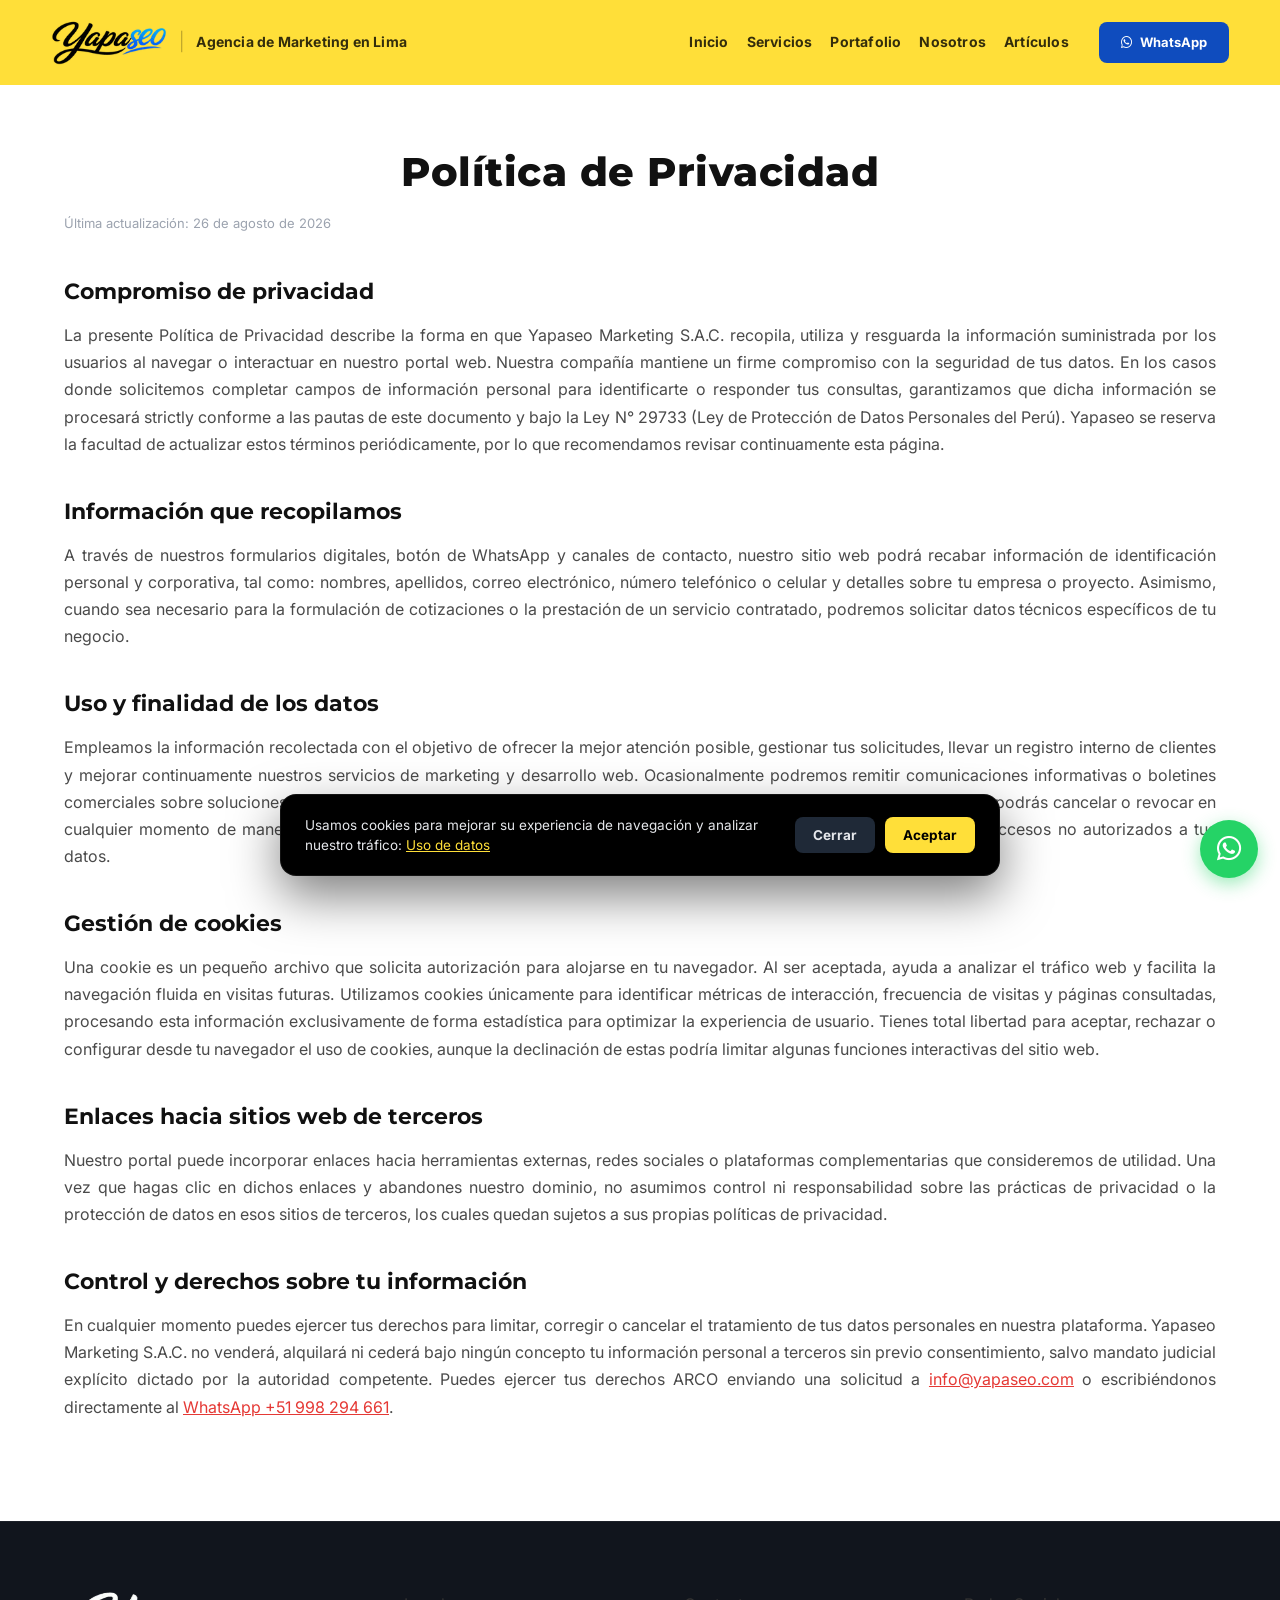
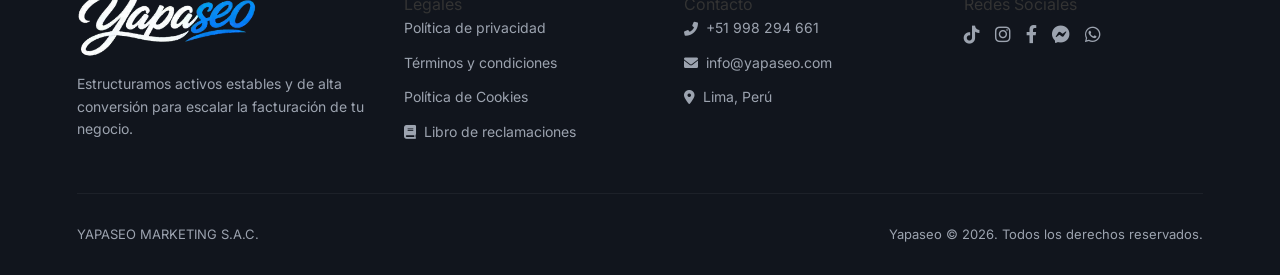
<file: politica-de-privacidad/index.html>
<!DOCTYPE html>
<html lang="es">
<head>
    <meta charset="UTF-8">
    <meta name="viewport" content="width=device-width, initial-scale=1.0">
    
    <title>Política de Privacidad | Yapaseo - Agencia de Marketing Digital en Lima</title>
    <meta name="description" content="Conoce cómo Yapaseo recopila, usa y protege tus datos personales, en cumplimiento de la Ley N° 29733 del Perú.">
    <meta name="keywords" content="marketing digital lima, agencia de marketing peru, diseño web lima, edicion de video, branding corporativo, yapaseo">
    <meta name="robots" content="index, follow">
    
    <link rel="canonical" href="https://yapaseo.com/politica-de-privacidad/">

    <meta property="og:type" content="website">
    <meta property="og:title" content="Política de Privacidad | Yapaseo - Agencia de Marketing Digital en Lima">
    <meta property="og:description" content="Conoce cómo Yapaseo recopila, usa y protege tus datos personales, en cumplimiento de la Ley N° 29733 del Perú.">
    <meta property="og:image" content="../assets/img/yapaseo-rectangular-blanco.webp">
    <meta property="og:url" content="https://yapaseo.com/politica-de-privacidad/">

    <link rel="icon" type="image/png" sizes="192x192" href="https://yapaseo.com/assets/img/Favicon-yapaseo.png">
    <link rel="icon" type="image/png" sizes="32x32" href="https://yapaseo.com/assets/img/Favicon-yapaseo.png">
    <link rel="shortcut icon" href="https://yapaseo.com/assets/img/Favicon-yapaseo.png">
    <link rel="apple-touch-icon" href="https://yapaseo.com/assets/img/Favicon-yapaseo.png">
    
    <link rel="preconnect" href="https://cdnjs.cloudflare.com" crossorigin>
    <link rel="preconnect" href="https://fonts.googleapis.com">
    <link rel="preconnect" href="https://fonts.gstatic.com" crossorigin>

    <link rel="preload" href="https://cdnjs.cloudflare.com/ajax/libs/font-awesome/6.0.0/css/all.min.css" as="style" onload="this.onload=null;this.rel='stylesheet'">
    <noscript><link rel="stylesheet" href="https://cdnjs.cloudflare.com/ajax/libs/font-awesome/6.0.0/css/all.min.css"></noscript>
    
    <link rel="preload" href="https://fonts.googleapis.com/css2?family=Bebas+Neue&family=Inter:wght@400;500;600;700;900&family=Montserrat:wght@400;500;600;700;800;900&display=swap" as="style" onload="this.onload=null;this.rel='stylesheet'">
    <noscript><link href="https://fonts.googleapis.com/css2?family=Bebas+Neue&family=Inter:wght@400;500;600;700;900&family=Montserrat:wght@400;500;600;700;800;900&display=swap" rel="stylesheet"></noscript>

    <style>
        @font-face { font-family: 'Font Awesome 6 Free'; font-style: normal; font-weight: 900; font-display: swap; src: url("https://cdnjs.cloudflare.com/ajax/libs/font-awesome/6.0.0/webfonts/fa-solid-900.woff2") format("woff2"); }
        @font-face { font-family: 'Font Awesome 6 Free'; font-style: normal; font-weight: 400; font-display: swap; src: url("https://cdnjs.cloudflare.com/ajax/libs/font-awesome/6.0.0/webfonts/fa-regular-400.woff2") format("woff2"); }
        @font-face { font-family: 'Font Awesome 6 Brands'; font-style: normal; font-weight: 400; font-display: swap; src: url("https://cdnjs.cloudflare.com/ajax/libs/font-awesome/6.0.0/webfonts/fa-brands-400.woff2") format("woff2"); }
    </style>
    <link rel="stylesheet" href="../assets/css/estilos.css">

    <style>
        body {
            background-color: #ffffff !important;
            color: #333333 !important;
        }

        .legal-page {
            max-width: 1200px !important;
            margin: 0 auto;
            padding: 140px 24px 80px 24px;
            background-color: #ffffff;
            color: #333333;
        }

        .legal-page h1 {
            font-family: 'Montserrat', sans-serif;
            font-size: 2.5rem;
            font-weight: 800;
            text-align: center;
            color: #111111;
            margin-bottom: 8px;
        }

        .legal-updated {
            text-align: center;
            font-size: 0.9rem;
            color: #777777;
            margin-bottom: 50px;
        }

        .legal-page h2 {
            font-family: 'Montserrat', sans-serif;
            font-size: 1.4rem;
            font-weight: 700;
            color: #111111;
            margin-top: 36px;
            margin-bottom: 12px;
        }

        .legal-page p {
            font-family: 'Inter', sans-serif;
            font-size: 1rem;
            line-height: 1.7;
            color: #4a4a4a;
            margin-bottom: 20px;
            text-align: justify;
        }

        .legal-page a {
            color: #e53935;
            text-decoration: underline;
        }

        .legal-page a:hover {
            color: #b71c1c;
        }

        @media (max-width: 768px) {
            .legal-page {
                padding-top: 100px;
            }
            .legal-page h1 {
                font-size: 1.8rem;
            }
            .legal-page h2 {
                font-size: 1.2rem;
            }
        }
    </style>
</head>
<body>

    <nav id="smart-nav">
        <a href="../" class="logo-container">
            <img src="../assets/img/yapaseo-rectangular-negro.webp" width="340" height="131" alt="Yapaseo Logo Negro" class="logo-img logo-dark">
            <img src="../assets/img/yapaseo-rectangular-blanco.webp" width="500" height="184" alt="Yapaseo Logo Blanco" class="logo-img logo-light">
            <span class="logo-divider">|</span>
            <span class="logo-tagline">Agencia de Marketing en Lima</span>
        </a>
        <div class="nav-links">
            <a href="../">Inicio</a>
            <a href="../servicios/">Servicios</a>
            <a href="../portafolio/">Portafolio</a>
            <a href="../nosotros/">Nosotros</a>
            <a href="../articulos/">Artículos</a>
        </div>
        <button class="menu-toggle" id="menuToggle" aria-label="Abrir menú">
            <span></span><span></span><span></span>
        </button>
        <a href="https://wa.me/51998294661" class="btn-nav-ws nav-ws-desktop" target="_blank" rel="noopener noreferrer">
            <i class="fab fa-whatsapp"></i> WhatsApp
        </a>
    </nav>

    <div class="mobile-menu-overlay" id="mobileMenu">
        <div class="mobile-menu-links">
            <a href="../" class="mobile-link"><span class="mobile-link-icon"><i class="fas fa-house"></i></span>Inicio</a>
            <a href="../servicios/" class="mobile-link"><span class="mobile-link-icon"><i class="fas fa-layer-group"></i></span>Servicios</a>
            <a href="../portafolio/" class="mobile-link"><span class="mobile-link-icon"><i class="fas fa-images"></i></span>Portafolio</a>
            <a href="../nosotros/" class="mobile-link"><span class="mobile-link-icon"><i class="fas fa-users"></i></span>Nosotros</a>
            <a href="../articulos/" class="mobile-link"><span class="mobile-link-icon"><i class="fas fa-newspaper"></i></span>Artículos</a>
        </div>
        <a href="https://wa.me/51998294661" class="btn-nav-ws mobile-menu-ws" target="_blank" rel="noopener noreferrer">
            <i class="fab fa-whatsapp"></i> Cotizar por WhatsApp
        </a>
    </div>

    <a href="https://wa.me/51998294661" class="whatsapp-float" target="_blank" rel="noopener noreferrer" aria-label="Chatea por WhatsApp">
        <i class="fab fa-whatsapp"></i>
    </a>

    <div class="cookie-banner" id="cookieBanner">
        <p>Usamos cookies para mejorar su experiencia de navegación y analizar nuestro tráfico: <a href="../uso-de-datos/">Uso de datos</a></p>
        <div class="cookie-banner-actions">
            <button type="button" class="cookie-btn cookie-btn-close" id="cookieReject">Cerrar</button>
            <button type="button" class="cookie-btn cookie-btn-accept" id="cookieAccept">Aceptar</button>
        </div>
    </div>

    <main>
        <section class="legal-page">
            <h1>Política de Privacidad</h1>
            <p class="legal-updated">Última actualización: 26 de agosto de 2026</p>

            <h2>Compromiso de privacidad</h2>
            <p>La presente Política de Privacidad describe la forma en que Yapaseo Marketing S.A.C. recopila, utiliza y resguarda la información suministrada por los usuarios al navegar o interactuar en nuestro portal web. Nuestra compañía mantiene un firme compromiso con la seguridad de tus datos. En los casos donde solicitemos completar campos de información personal para identificarte o responder tus consultas, garantizamos que dicha información se procesará strictly conforme a las pautas de este documento y bajo la Ley N° 29733 (Ley de Protección de Datos Personales del Perú). Yapaseo se reserva la facultad de actualizar estos términos periódicamente, por lo que recomendamos revisar continuamente esta página.</p>

            <h2>Información que recopilamos</h2>
            <p>A través de nuestros formularios digitales, botón de WhatsApp y canales de contacto, nuestro sitio web podrá recabar información de identificación personal y corporativa, tal como: nombres, apellidos, correo electrónico, número telefónico o celular y detalles sobre tu empresa o proyecto. Asimismo, cuando sea necesario para la formulación de cotizaciones o la prestación de un servicio contratado, podremos solicitar datos técnicos específicos de tu negocio.</p>

            <h2>Uso y finalidad de los datos</h2>
            <p>Empleamos la información recolectada con el objetivo de ofrecer la mejor atención posible, gestionar tus solicitudes, llevar un registro interno de clientes y mejorar continuamente nuestros servicios de marketing y desarrollo web. Ocasionalmente podremos remitir comunicaciones informativas o boletines comerciales sobre soluciones digitales o promociones relevantes a la dirección electrónica proporcionada, suscripción que podrás cancelar o revocar en cualquier momento de manera sencilla. Nos aseguramos de mantener sistemas avanzados y actualizados para impedir accesos no autorizados a tus datos.</p>

            <h2>Gestión de cookies</h2>
            <p>Una cookie es un pequeño archivo que solicita autorización para alojarse en tu navegador. Al ser aceptada, ayuda a analizar el tráfico web y facilita la navegación fluida en visitas futuras. Utilizamos cookies únicamente para identificar métricas de interacción, frecuencia de visitas y páginas consultadas, procesando esta información exclusivamente de forma estadística para optimizar la experiencia de usuario. Tienes total libertad para aceptar, rechazar o configurar desde tu navegador el uso de cookies, aunque la declinación de estas podría limitar algunas funciones interactivas del sitio web.</p>

            <h2>Enlaces hacia sitios web de terceros</h2>
            <p>Nuestro portal puede incorporar enlaces hacia herramientas externas, redes sociales o plataformas complementarias que consideremos de utilidad. Una vez que hagas clic en dichos enlaces y abandones nuestro dominio, no asumimos control ni responsabilidad sobre las prácticas de privacidad o la protección de datos en esos sitios de terceros, los cuales quedan sujetos a sus propias políticas de privacidad.</p>

            <h2>Control y derechos sobre tu información</h2>
            <p>En cualquier momento puedes ejercer tus derechos para limitar, corregir o cancelar el tratamiento de tus datos personales en nuestra plataforma. Yapaseo Marketing S.A.C. no venderá, alquilará ni cederá bajo ningún concepto tu información personal a terceros sin previo consentimiento, salvo mandato judicial explícito dictado por la autoridad competente. Puedes ejercer tus derechos ARCO enviando una solicitud a <a href="mailto:info@yapaseo.com">info@yapaseo.com</a> o escribiéndonos directamente al <a href="https://wa.me/51998294661" target="_blank" rel="noopener noreferrer">WhatsApp +51 998 294 661</a>.</p>
        </section>
    </main>

    <footer>
        <div class="footer-main">
            <div class="footer-brand">
                <img src="../assets/img/yapaseo-pie-de-pagina.webp" width="500" height="184" alt="Yapaseo Logo Footer">
                <p>Estructuramos activos estables y de alta conversión para escalar la facturación de tu negocio.</p>
            </div>

            <div class="footer-col">
                <span class="footer-title">Legales</span>
                <ul class="footer-links">
                    <li><a href="../politica-de-privacidad/">Política de privacidad</a></li>
                    <li><a href="../terminos-y-condiciones/">Términos y condiciones</a></li>
                    <li><a href="../uso-de-datos/">Política de Cookies</a></li>
                    <li><a href="#"><i class="fas fa-book"></i> Libro de reclamaciones</a></li>
                </ul>
            </div>

            <div class="footer-col">
                <span class="footer-title">Contacto</span>
                <ul class="footer-links">
                    <li><i class="fas fa-phone-alt"></i> <span>+51 998 294 661</span></li>
                    <li><i class="fas fa-envelope"></i> <span>info@yapaseo.com</span></li>
                    <li><i class="fas fa-map-marker-alt"></i> <span>Lima, Perú</span></li>
                </ul>
            </div>

            <div class="footer-col">
                <span class="footer-title">Redes Sociales</span>
                <div class="footer-socials">
                    <a href="https://www.tiktok.com/@yapaseo?_r=1&_t=ZS-97W6rn2JsyD" target="_blank" title="TikTok"><i class="fab fa-tiktok"></i></a>
                    <a href="https://www.instagram.com/yapaseo_oficial?igsh=bXFibGFudnVhZTJq" target="_blank" title="Instagram"><i class="fab fa-instagram"></i></a>
                    <a href="https://www.facebook.com/share/1PCNJesLpR/" target="_blank" title="Facebook"><i class="fab fa-facebook-f"></i></a>
                    <a href="https://m.me/yapaseo" target="_blank" title="Messenger"><i class="fab fa-facebook-messenger"></i></a>
                    <a href="https://wa.me/51998294661" target="_blank" title="WhatsApp"><i class="fab fa-whatsapp"></i></a>
                </div>
            </div>
        </div>

        <div class="footer-bottom">
            <div>YAPASEO MARKETING S.A.C.</div>
            <div>Yapaseo &copy; 2026. Todos los derechos reservados.</div>
        </div>
    </footer>

    <script>
        let lastScrollTop = 0;
        const nav = document.getElementById('smart-nav');
        window.addEventListener('scroll', function() {
            let scrollTop = window.pageYOffset || document.documentElement.scrollTop;
            if (scrollTop > 50) nav.classList.add('nav-scrolled');
            else nav.classList.remove('nav-scrolled');
            if (scrollTop > lastScrollTop && scrollTop > 150) nav.classList.add('nav-hidden');
            else nav.classList.remove('nav-hidden');
            lastScrollTop = scrollTop <= 0 ? 0 : scrollTop;
        });

        const menuToggle = document.getElementById('menuToggle');
        const mobileMenu = document.getElementById('mobileMenu');
        if (menuToggle && mobileMenu) {
            const closeMobileMenu = () => {
                menuToggle.classList.remove('active');
                mobileMenu.classList.remove('active');
            };
            menuToggle.addEventListener('click', (e) => {
                e.stopPropagation();
                const isActive = menuToggle.classList.toggle('active');
                mobileMenu.classList.toggle('active', isActive);
            });
            mobileMenu.querySelectorAll('a').forEach(link => {
                link.addEventListener('click', closeMobileMenu);
            });
            document.addEventListener('click', (e) => {
                if (
                    mobileMenu.classList.contains('active') &&
                    !mobileMenu.contains(e.target) &&
                    !menuToggle.contains(e.target)
                ) {
                    closeMobileMenu();
                }
            });
            window.addEventListener('resize', () => {
                if (window.innerWidth > 900) closeMobileMenu();
            });
        }

        (function() {
            const COOKIE_CONSENT_KEY = "yapaseo_cookie_consent";
            const cookieBanner = document.getElementById("cookieBanner");
            const cookieAccept = document.getElementById("cookieAccept");
            const cookieReject = document.getElementById("cookieReject");
            const consent = localStorage.getItem(COOKIE_CONSENT_KEY);

            function enableTracking() {}

            if (cookieBanner) {
                if (!consent) {
                    cookieBanner.classList.add("show");
                } else if (consent === "accepted") {
                    enableTracking();
                }

                if (cookieAccept) {
                    cookieAccept.addEventListener("click", () => {
                        localStorage.setItem(COOKIE_CONSENT_KEY, "accepted");
                        cookieBanner.classList.remove("show");
                        enableTracking();
                    });
                }

                if (cookieReject) {
                    cookieReject.addEventListener("click", () => {
                        localStorage.setItem(COOKIE_CONSENT_KEY, "rejected");
                        cookieBanner.classList.remove("show");
                    });
                }
            }
        })();
    </script>
</body>
</html>
</file>
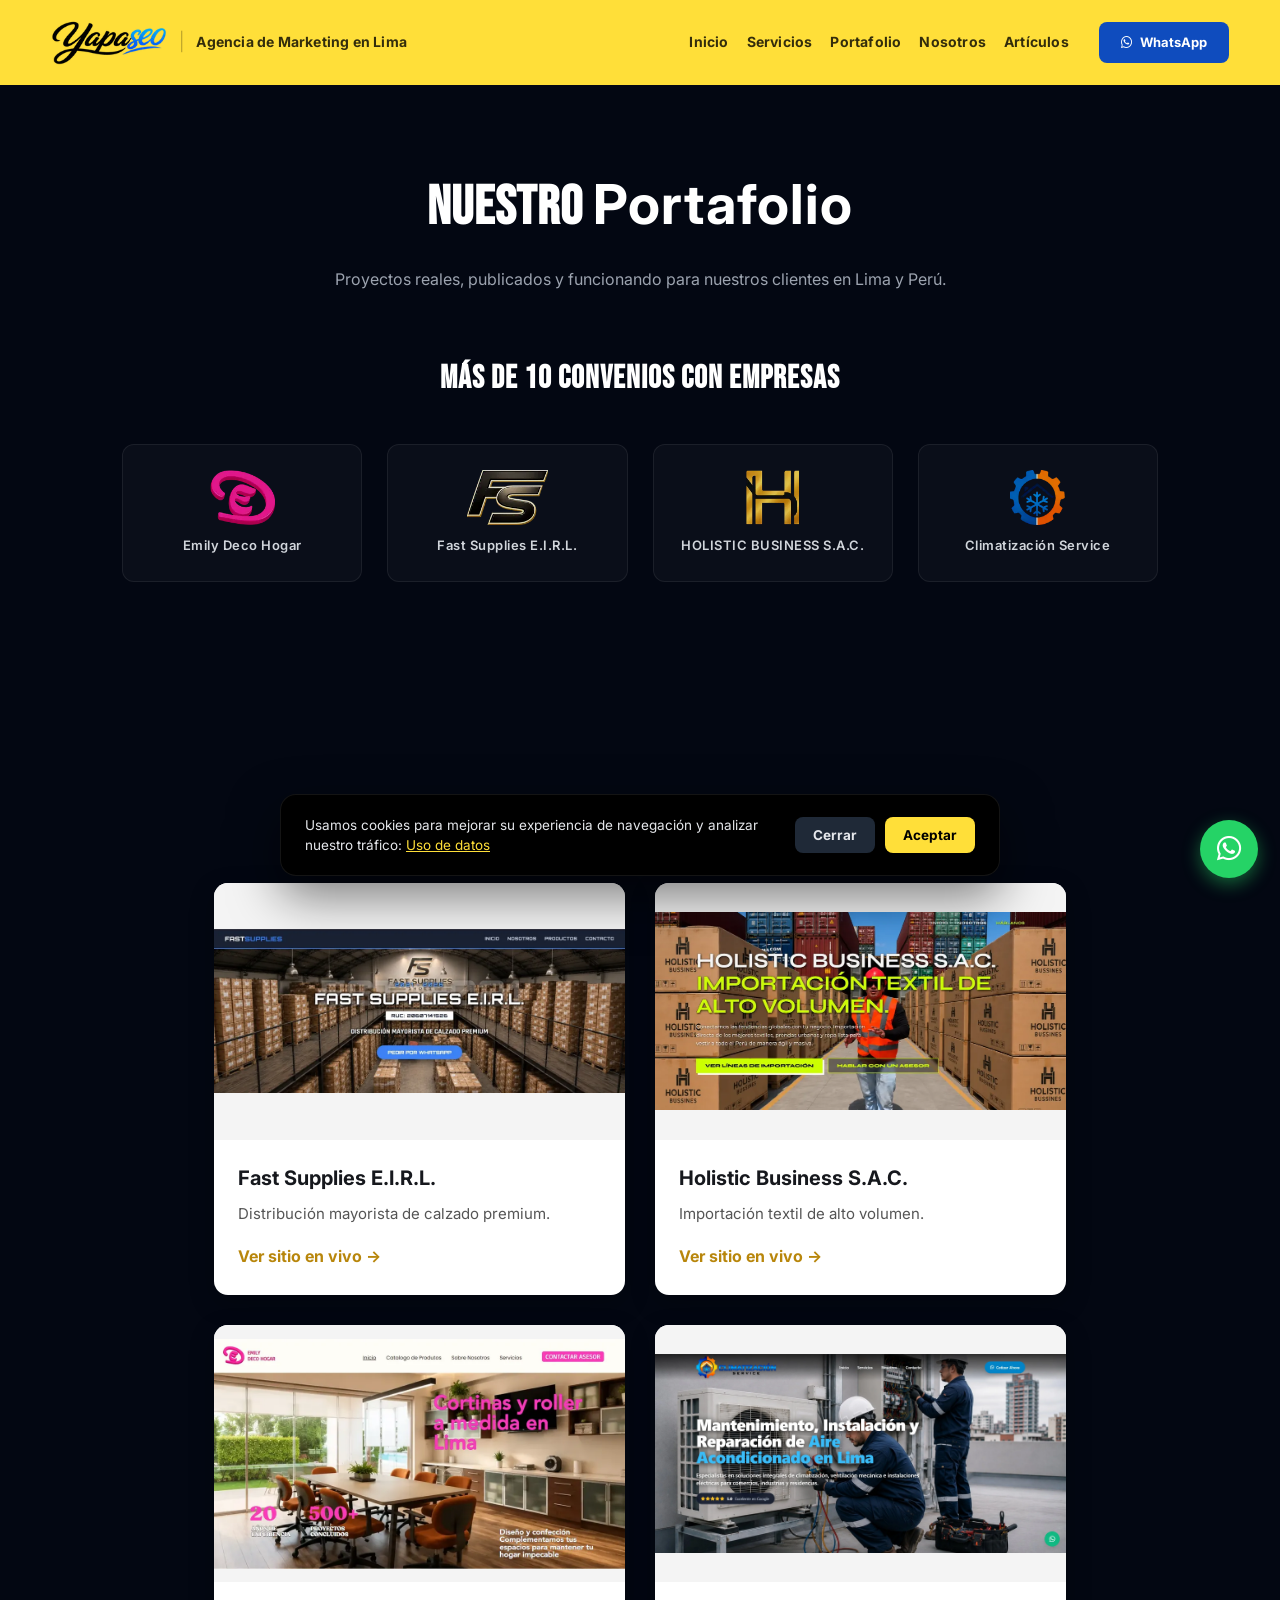
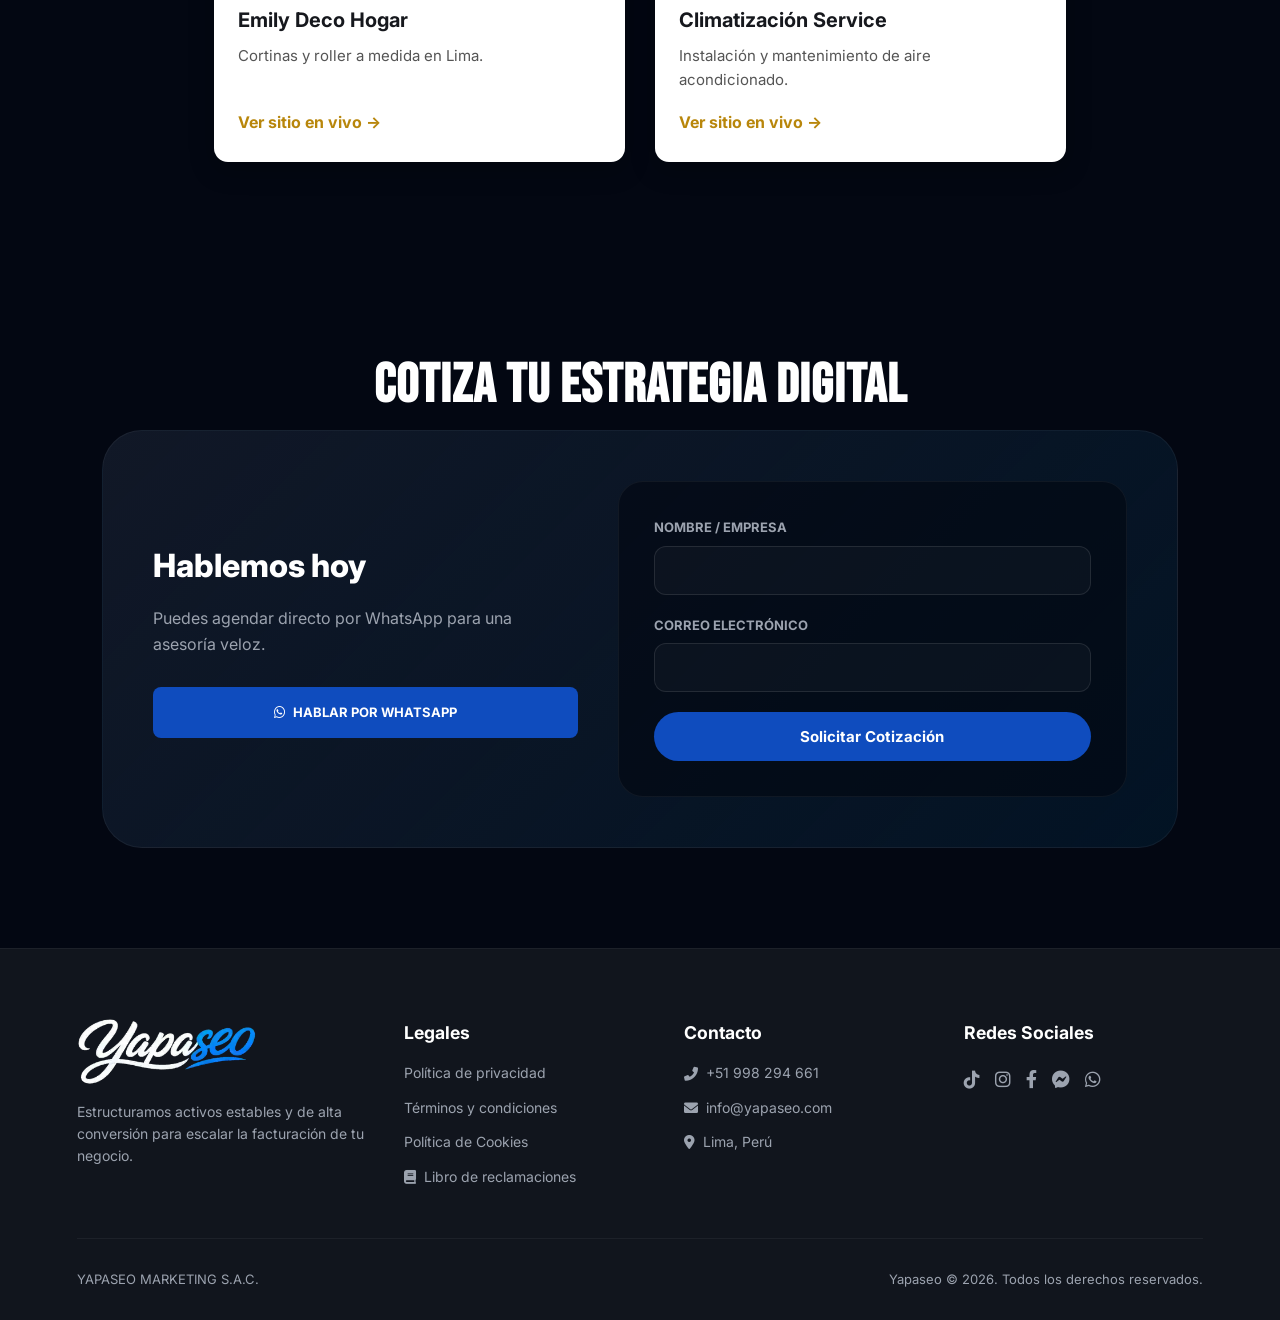
<file: portafolio/index.html>
<!DOCTYPE html>
<html lang="es">
<head>
    <meta charset="UTF-8">
    <meta name="viewport" content="width=device-width, initial-scale=1.0">
    
    <title>Portafolio | Yapaseo - Agencia de Marketing Digital en Lima</title>
    <meta name="description" content="Conoce los proyectos reales que hemos diseñado y desarrollado para nuestros clientes: sitios web publicados y funcionando en Lima y Perú.">
    <meta name="keywords" content="portafolio agencia marketing lima, casos de exito diseño web peru, proyectos yapaseo">
    <meta name="robots" content="index, follow">
    
    <link rel="canonical" href="https://yapaseo.com/portafolio/">

    <meta property="og:type" content="website">
    <meta property="og:title" content="Portafolio | Yapaseo - Agencia de Marketing Digital en Lima">
    <meta property="og:description" content="Proyectos reales, publicados y funcionando para nuestros clientes.">
    <meta property="og:image" content="https://yapaseo.com/assets/img/yapaseo-rectangular-negro.webp">
    <meta property="og:url" content="https://yapaseo.com/portafolio/">

    <link rel="icon" type="image/png" sizes="192x192" href="https://yapaseo.com/assets/img/Favicon-yapaseo.png">
    <link rel="shortcut icon" href="https://yapaseo.com/assets/img/Favicon-yapaseo.png">
    <link rel="apple-touch-icon" href="https://yapaseo.com/assets/img/Favicon-yapaseo.png">
    
    <link rel="preload" href="../assets/css/estilos.css?v=2" as="style">
    
    <link rel="preconnect" href="https://cdnjs.cloudflare.com" crossorigin>
    <link rel="preconnect" href="https://fonts.googleapis.com">
    <link rel="preconnect" href="https://fonts.gstatic.com" crossorigin>

    <link rel="stylesheet" href="https://cdnjs.cloudflare.com/ajax/libs/font-awesome/6.0.0/css/all.min.css" media="print" onload="this.media='all'">
    <noscript><link rel="stylesheet" href="https://cdnjs.cloudflare.com/ajax/libs/font-awesome/6.0.0/css/all.min.css"></noscript>
    
    <link rel="stylesheet" href="https://fonts.googleapis.com/css2?family=Bebas+Neue&family=Inter:wght@300;400;500;600;700;800;900&family=Montserrat:wght@400;500;600;700;800;900&display=swap" media="print" onload="this.media='all'">
    <noscript><link rel="stylesheet" href="https://fonts.googleapis.com/css2?family=Bebas+Neue&family=Inter:wght@300;400;500;600;700;800;900&display=swap"></noscript>

    <style>
        @font-face { font-family: 'Font Awesome 6 Free'; font-style: normal; font-weight: 900; font-display: swap; src: url("https://cdnjs.cloudflare.com/ajax/libs/font-awesome/6.0.0/webfonts/fa-solid-900.woff2") format("woff2"); }
        @font-face { font-family: 'Font Awesome 6 Free'; font-style: normal; font-weight: 400; font-display: swap; src: url("https://cdnjs.cloudflare.com/ajax/libs/font-awesome/6.0.0/webfonts/fa-regular-400.woff2") format("woff2"); }
        @font-face { font-family: 'Font Awesome 6 Brands'; font-style: normal; font-weight: 400; font-display: swap; src: url("https://cdnjs.cloudflare.com/ajax/libs/font-awesome/6.0.0/webfonts/fa-brands-400.woff2") format("woff2"); }
        
        .footer-col .footer-title {
            display: block;
            font-size: 1.1rem;
            font-weight: 700;
            margin-bottom: 15px;
            color: #fff;
        }

        .partners-logo-grid {
            display: grid;
            grid-template-columns: repeat(4, 1fr);
            gap: 25px;
            max-width: 1100px;
            margin: 40px auto 50px auto;
            padding: 0 20px;
            align-items: center;
        }

        .partner-card {
            background: rgba(255, 255, 255, 0.03);
            border: 1px solid rgba(255, 255, 255, 0.07);
            border-radius: 12px;
            padding: 25px 15px;
            display: flex;
            flex-direction: column;
            align-items: center;
            justify-content: center;
            text-align: center;
            min-height: 120px;
            transition: all 0.3s ease;
        }

        .partner-card:hover {
            background: rgba(255, 255, 255, 0.06);
            border-color: rgba(255, 255, 255, 0.2);
            transform: translateY(-3px);
        }

        .partner-card img {
            max-width: 150px;
            max-height: 55px;
            object-fit: contain;
            filter: brightness(0.85) contrast(1.1);
            transition: filter 0.3s ease;
        }

        .partner-card:hover img {
            filter: brightness(1) contrast(1.2);
        }

        .partner-card span {
            color: #d1d5db;
            font-size: 13px;
            font-weight: 600;
            margin-top: 10px;
            letter-spacing: 0.5px;
        }

        @media (max-width: 900px) {
            .partners-logo-grid { grid-template-columns: repeat(2, 1fr); gap: 15px; }
        }

        @media (max-width: 480px) {
            .partners-logo-grid { grid-template-columns: repeat(1, 1fr); }
        }

        .services-clean-section {
            background-color: #ffffff;
            color: #1e293b;
            padding: 90px 20px;
        }

        .services-clean-container {
            max-width: 1140px;
            margin: 0 auto;
        }

        .services-clean-header {
            text-align: center;
            margin-bottom: 60px;
        }

        .services-clean-title {
            font-family: 'Montserrat', sans-serif;
            font-weight: 800;
            font-size: 36px;
            color: #0f172a;
            margin-bottom: 16px;
            line-height: 1.25;
            letter-spacing: -0.5px;
        }

        .services-clean-subtitle {
            font-size: 16px;
            color: #64748b;
            max-width: 780px;
            margin: 0 auto;
            line-height: 1.6;
            font-family: 'Inter', sans-serif;
            font-weight: 400;
        }

        .services-clean-grid {
            display: grid;
            grid-template-columns: repeat(4, 1fr);
            gap: 20px;
        }

        .service-item-box {
            background-color: transparent;
            border-radius: 12px;
            padding: 40px 24px;
            text-align: center;
            transition: all 0.3s cubic-bezier(0.4, 0, 0.2, 1);
            display: flex;
            flex-direction: column;
            align-items: center;
        }

        .service-item-box:hover,
        .service-item-box.featured {
            background-color: #f8fafc;
        }

        .service-item-icon {
            font-size: 44px;
            margin-bottom: 22px;
            display: inline-block;
            transition: transform 0.3s ease;
        }

        .service-item-box:hover .service-item-icon {
            transform: translateY(-4px);
        }

        .icon-blue { color: #3b82f6; }
        .icon-pink { color: #f43f5e; }
        .icon-cyan { color: #06b6d4; }

        .service-item-box h3 {
            font-family: 'Montserrat', sans-serif;
            font-size: 19px;
            font-weight: 700;
            color: #0f172a;
            margin-bottom: 12px;
            line-height: 1.3;
        }

        .service-item-box.featured h3 {
            color: #0891b2;
        }

        .service-item-box p {
            font-size: 14px;
            color: #475569;
            line-height: 1.6;
            margin: 0;
            font-family: 'Inter', sans-serif;
            font-weight: 400;
        }

        @media (max-width: 1024px) {
            .services-clean-grid { grid-template-columns: repeat(2, 1fr); gap: 20px; }
        }

        @media (max-width: 640px) {
            .services-clean-title { font-size: 28px; }
            .services-clean-grid { grid-template-columns: 1fr; gap: 10px; }
            .service-item-box { padding: 30px 20px; }
        }

        .faq-section {
            background-color: #ffffff;
            color: #111827;
            padding: 90px 20px;
            border-top: 1px solid #e2e8f0;
        }

        .faq-container {
            max-width: 900px;
            margin: 0 auto;
        }

        .faq-header {
            text-align: center;
            margin-bottom: 45px;
        }

        .faq-title {
            font-family: 'Montserrat', 'Inter', sans-serif;
            font-weight: 900;
            font-size: 36px;
            color: #0d0d0d;
            margin-bottom: 12px;
            line-height: 1.2;
        }

        .faq-subtitle {
            font-size: 16px;
            color: #6b7280;
            margin: 0;
        }

        .faq-list {
            display: flex;
            flex-direction: column;
            gap: 16px;
        }

        .faq-item {
            background-color: #f8fafc;
            border: 1px solid #e2e8f0;
            border-radius: 16px;
            overflow: hidden;
            transition: border-color 0.3s ease, box-shadow 0.3s ease;
        }

        .faq-item:hover {
            border-color: #cbd5e1;
            box-shadow: 0 4px 12px rgba(0, 0, 0, 0.03);
        }

        .faq-question {
            width: 100%;
            background: none;
            border: none;
            padding: 22px 28px;
            font-size: 17px;
            font-weight: 700;
            color: #1f2937;
            text-align: left;
            display: flex;
            justify-content: space-between;
            align-items: center;
            cursor: pointer;
            font-family: 'Inter', sans-serif;
        }

        .faq-icon {
            font-size: 16px;
            color: #0d0d0d;
            transition: transform 0.3s ease;
        }

        .faq-item.active .faq-icon {
            transform: rotate(180deg);
        }

        .faq-answer {
            max-height: 0;
            overflow: hidden;
            transition: max-height 0.3s ease, padding 0.3s ease;
            padding: 0 28px;
            color: #4b5563;
            font-size: 15px;
            line-height: 1.6;
        }

        .faq-item.active .faq-answer {
            padding: 0 28px 22px 28px;
            max-height: 300px;
        }

        @media (max-width: 768px) {
            .faq-title { font-size: 28px; }
            .faq-question { font-size: 15px; padding: 18px 20px; }
            .faq-answer { font-size: 14px; }
            .faq-item.active .faq-answer { padding: 0 20px 18px 20px; }
        }
        .portfolio-grid {
            display: grid;
            grid-template-columns: repeat(2, 1fr);
            gap: 30px;
            max-width: 900px;
            margin: 0 auto;
            padding: 0 24px;
            align-items: stretch;
        }
        @media (max-width: 700px) {
            .portfolio-grid {
                grid-template-columns: 1fr;
            }
        }
    </style>
    <link rel="stylesheet" href="../assets/css/estilos.css?v=2">

    <script type="application/ld+json">
    {
      "@context": "https://schema.org",
      "@type": "CollectionPage",
      "name": "Portafolio | Yapaseo",
      "description": "Proyectos reales de diseño web y marketing digital desarrollados por Yapaseo para sus clientes.",
      "url": "https://yapaseo.com/portafolio/"
    }
    </script>
</head>
<body>

    <!-- BARRA DE NAVEGACIÓN SUBPÁGINAS -->
    <nav id="smart-nav">
        <a href="../" class="logo-container">
            <img src="../assets/img/yapaseo-rectangular-negro.webp" width="340" height="131" alt="Yapaseo Logo Negro" class="logo-img logo-dark">
            <img src="../assets/img/yapaseo-rectangular-blanco.webp" width="500" height="184" alt="Yapaseo Logo Blanco" class="logo-img logo-light">
            <span class="logo-divider">|</span>
            <span class="logo-tagline">Agencia de Marketing en Lima</span>
        </a>
        <div class="nav-links">
            <a href="../">Inicio</a>
            <a href="../servicios/">Servicios</a>
            <a href="../portafolio/">Portafolio</a>
            <a href="../nosotros/">Nosotros</a>
            <a href="../articulos/">Artículos</a>
        </div>
        <button class="menu-toggle" id="menuToggle" aria-label="Abrir menú">
            <span></span><span></span><span></span>
        </button>
        <a href="https://wa.me/51998294661" class="btn-nav-ws nav-ws-desktop" target="_blank" rel="noopener noreferrer">
            <i class="fab fa-whatsapp"></i> WhatsApp
        </a>
    </nav>

    <!-- MENÚ MÓVIL SUBPÁGINAS -->
    <div class="mobile-menu-overlay" id="mobileMenu">
        <div class="mobile-menu-links">
            <a href="../" class="mobile-link"><span class="mobile-link-icon"><i class="fas fa-house"></i></span>Inicio</a>
            <a href="../servicios/" class="mobile-link"><span class="mobile-link-icon"><i class="fas fa-layer-group"></i></span>Servicios</a>
            <a href="../portafolio/" class="mobile-link"><span class="mobile-link-icon"><i class="fas fa-images"></i></span>Portafolio</a>
            <a href="../nosotros/" class="mobile-link"><span class="mobile-link-icon"><i class="fas fa-users"></i></span>Nosotros</a>
            <a href="../articulos/" class="mobile-link"><span class="mobile-link-icon"><i class="fas fa-newspaper"></i></span>Artículos</a>
        </div>
        <a href="https://wa.me/51998294661" class="btn-nav-ws mobile-menu-ws" target="_blank" rel="noopener noreferrer">
            <i class="fab fa-whatsapp"></i> Cotizar por WhatsApp
        </a>
    </div>

    <!-- BOTÓN FLOTANTE DE WHATSAPP -->
    <a href="https://wa.me/51998294661" class="whatsapp-float" target="_blank" rel="noopener noreferrer" aria-label="Chatea por WhatsApp">
        <i class="fab fa-whatsapp"></i>
    </a>

    <!-- BANNER DE COOKIES -->
    <div class="cookie-banner" id="cookieBanner">
        <p>Usamos cookies para mejorar su experiencia de navegación y analizar nuestro tráfico: <a href="../uso-de-datos/">Uso de datos</a></p>
        <div class="cookie-banner-actions">
            <button type="button" class="cookie-btn cookie-btn-close" id="cookieReject">Cerrar</button>
            <button type="button" class="cookie-btn cookie-btn-accept" id="cookieAccept">Aceptar</button>
        </div>
    </div>

    <main>

        <!-- ENCABEZADO PORTAFOLIO -->
        <section id="portafolio-hero" style="padding-top: 160px; padding-bottom: 20px; text-align: center;">
            <h1 class="section-title" style="color: #fff; font-family: 'Bebas Neue', sans-serif; font-size: 55px; letter-spacing: 1px; text-transform: none; max-width: 900px; margin: 0 auto;">
                Nuestro <span class="highlight-black">Portafolio</span>
            </h1>
            <p style="color: #9ca3af; text-align: center; max-width: 650px; margin: 15px auto 0 auto; font-size: 16px; line-height: 1.6;">
                Proyectos reales, publicados y funcionando para nuestros clientes en Lima y Perú.
            </p>
        </section>

        <!-- LOGOS DE CONVENIOS -->
        <section id="convenios" style="padding-top: 40px;">
            <h2 class="section-title" style="color: #fff; font-family: 'Bebas Neue', sans-serif; font-size: 32px; text-align: center; letter-spacing: 1px; text-transform: none; max-width: 900px; margin: 0 auto;">
                Más de 10 convenios con empresas
            </h2>

            <div class="partners-logo-grid">
                <div class="partner-card">
                    <img src="../assets/img/logo-emilydecohogar.webp" alt="Emily Deco Hogar">
                    <span>Emily Deco Hogar</span>
                </div>
                <div class="partner-card">
                    <img src="../assets/img/logo-fastsupplies.webp" alt="Fast Supplies EIRL">
                    <span>Fast Supplies E.I.R.L.</span>
                </div>
                <div class="partner-card">
                    <img src="../assets/img/logo-holistic.webp" alt="HOLISTIC BUSINESS S.A.C.">
                    <span>HOLISTIC BUSINESS S.A.C.</span>
                </div>
                <div class="partner-card">
                    <img src="../assets/img/logo-climatizacion.webp" alt="Climatización Service">
                    <span>Climatización Service</span>
                </div>
            </div>
        </section>

        <!-- PROYECTOS DESTACADOS -->
        <section id="proyectos-destacados" style="padding-top: 60px;">
            <h2 class="section-title" style="color: #fff; font-family: 'Bebas Neue', sans-serif; font-size: 32px; text-align: center; letter-spacing: 1px; text-transform: none; margin-bottom: 40px;">
                Webs que hemos diseñado
            </h2>

            <div class="portfolio-grid">

                <div class="portfolio-card" style="background: #ffffff; border-radius: 14px; overflow: hidden; box-shadow: 0 8px 24px rgba(0,0,0,0.25); display: flex; flex-direction: column;">
                    <img src="../assets/img/proyecto-web-fastsupplies.webp" alt="Sitio web de Fast Supplies E.I.R.L." loading="lazy" style="width: 100%; aspect-ratio: 16/10; object-fit: contain; background: #f4f4f4; display: block;">
                    <div style="padding: 22px 24px 26px 24px; display: flex; flex-direction: column; flex-grow: 1;">
                        <h3 style="color: #16181d; font-size: 20px; margin-bottom: 8px;">Fast Supplies E.I.R.L.</h3>
                        <p style="color: #555; font-size: 15px; margin-bottom: 18px; flex-grow: 1;">Distribución mayorista de calzado premium.</p>
                        <a href="https://fastsupplieseirl.com/" target="_blank" rel="noopener noreferrer" style="color: #b8860b; font-weight: 700; text-decoration: none;">Ver sitio en vivo →</a>
                    </div>
                </div>

                <div class="portfolio-card" style="background: #ffffff; border-radius: 14px; overflow: hidden; box-shadow: 0 8px 24px rgba(0,0,0,0.25); display: flex; flex-direction: column;">
                    <img src="../assets/img/proyecto-web-holistic.webp" alt="Sitio web de Holistic Business S.A.C." loading="lazy" style="width: 100%; aspect-ratio: 16/10; object-fit: contain; background: #f4f4f4; display: block;">
                    <div style="padding: 22px 24px 26px 24px; display: flex; flex-direction: column; flex-grow: 1;">
                        <h3 style="color: #16181d; font-size: 20px; margin-bottom: 8px;">Holistic Business S.A.C.</h3>
                        <p style="color: #555; font-size: 15px; margin-bottom: 18px; flex-grow: 1;">Importación textil de alto volumen.</p>
                        <a href="https://holisticbusinesssac.com/" target="_blank" rel="noopener noreferrer" style="color: #b8860b; font-weight: 700; text-decoration: none;">Ver sitio en vivo →</a>
                    </div>
                </div>

                <div class="portfolio-card" style="background: #ffffff; border-radius: 14px; overflow: hidden; box-shadow: 0 8px 24px rgba(0,0,0,0.25); display: flex; flex-direction: column;">
                    <img src="../assets/img/proyecto-web-emilydecohogar.webp" alt="Sitio web de Emily Deco Hogar" loading="lazy" style="width: 100%; aspect-ratio: 16/10; object-fit: contain; background: #f4f4f4; display: block;">
                    <div style="padding: 22px 24px 26px 24px; display: flex; flex-direction: column; flex-grow: 1;">
                        <h3 style="color: #16181d; font-size: 20px; margin-bottom: 8px;">Emily Deco Hogar</h3>
                        <p style="color: #555; font-size: 15px; margin-bottom: 18px; flex-grow: 1;">Cortinas y roller a medida en Lima.</p>
                        <a href="https://maycolfree1.wixsite.com/emilydecohogar" target="_blank" rel="noopener noreferrer" style="color: #b8860b; font-weight: 700; text-decoration: none;">Ver sitio en vivo →</a>
                    </div>
                </div>

                <div class="portfolio-card" style="background: #ffffff; border-radius: 14px; overflow: hidden; box-shadow: 0 8px 24px rgba(0,0,0,0.25); display: flex; flex-direction: column;">
                    <img src="../assets/img/proyecto-web-clima.webp" alt="Sitio web de Climatización Service" loading="lazy" style="width: 100%; aspect-ratio: 16/10; object-fit: contain; background: #f4f4f4; display: block;">
                    <div style="padding: 22px 24px 26px 24px; display: flex; flex-direction: column; flex-grow: 1;">
                        <h3 style="color: #16181d; font-size: 20px; margin-bottom: 8px;">Climatización Service</h3>
                        <p style="color: #555; font-size: 15px; margin-bottom: 18px; flex-grow: 1;">Instalación y mantenimiento de aire acondicionado.</p>
                        <a href="https://climatizacionservice.com/" target="_blank" rel="noopener noreferrer" style="color: #b8860b; font-weight: 700; text-decoration: none;">Ver sitio en vivo →</a>
                    </div>
                </div>

            </div>
        </section>

        <!-- CONTACTO -->
        <section id="contacto" style="padding-top: 80px;">
            <h2 class="section-title" style="color: #fff; font-family: 'Bebas Neue', sans-serif; font-size: 55px; text-align: center; letter-spacing: 1px; text-transform: none;">Cotiza tu Estrategia Digital</h2>
            <div class="contact-container">
                <div class="contact-info-side">
                    <h3 style="font-size: 32px; margin-bottom: 15px; font-weight: 800;">Hablemos hoy</h3>
                    <p style="color: var(--text-gray); margin-bottom: 30px;">Puedes agendar directo por WhatsApp para una asesoría veloz.</p>
                    <a href="https://wa.me/51998294661" class="btn-nav-ws" style="justify-content: center; padding: 15px;" target="_blank" rel="noopener noreferrer">
                        <i class="fab fa-whatsapp"></i> HABLAR POR WHATSAPP
                    </a>
                </div>
                <div class="contact-form-side">
                    <form action="https://formspree.io/f/mwvzzbak" method="POST">
                        <div class="form-group">
                            <label for="nombre">Nombre / Empresa</label>
                            <input type="text" id="nombre" name="nombre" class="form-control" required>
                        </div>
                        <div class="form-group">
                            <label for="email">Correo Electrónico</label>
                            <input type="email" id="email" name="email" class="form-control" required>
                        </div>
                        <button type="submit" class="btn-submit">Solicitar Cotización</button>
                    </form>
                </div>
            </div>
        </section>
    </main>

    <footer>
        <div class="footer-main">
            <div class="footer-brand">
                <img src="../assets/img/yapaseo-pie-de-pagina.webp" width="500" height="184" alt="Yapaseo Logo Footer">
                <p>Estructuramos activos estables y de alta conversión para escalar la facturación de tu negocio.</p>
            </div>

            <div class="footer-col">
                <span class="footer-title">Legales</span>
                <ul class="footer-links">
                    <li><a href="../politica-de-privacidad/">Política de privacidad</a></li>
                    <li><a href="../terminos-y-condiciones/">Términos y condiciones</a></li>
                    <li><a href="../uso-de-datos/">Política de Cookies</a></li>
                    <li><a href="#"><i class="fas fa-book"></i> Libro de reclamaciones</a></li>
                </ul>
            </div>

            <div class="footer-col">
                <span class="footer-title">Contacto</span>
                <ul class="footer-links">
                    <li><i class="fas fa-phone-alt"></i> <span>+51 998 294 661</span></li>
                    <li><i class="fas fa-envelope"></i> <span>info@yapaseo.com</span></li>
                    <li><i class="fas fa-map-marker-alt"></i> <span>Lima, Perú</span></li>
                </ul>
            </div>

            <div class="footer-col">
                <span class="footer-title">Redes Sociales</span>
                <div class="footer-socials">
                    <a href="https://www.tiktok.com/@yapaseo?_r=1&_t=ZS-97W6rn2JsyD" target="_blank" title="TikTok"><i class="fab fa-tiktok"></i></a>
                    <a href="https://www.instagram.com/yapaseo_oficial?igsh=bXFibGFudnVhZTJq" target="_blank" title="Instagram"><i class="fab fa-instagram"></i></a>
                    <a href="https://www.facebook.com/share/1PCNJesLpR/" target="_blank" title="Facebook"><i class="fab fa-facebook-f"></i></a>
                    <a href="https://m.me/yapaseo" target="_blank" title="Messenger"><i class="fab fa-facebook-messenger"></i></a>
                    <a href="https://wa.me/51998294661" target="_blank" title="WhatsApp"><i class="fab fa-whatsapp"></i></a>
                </div>
            </div>
        </div>

        <div class="footer-bottom">
            <div>YAPASEO MARKETING S.A.C.</div>
            <div>Yapaseo &copy; 2026. Todos los derechos reservados.</div>
        </div>
    </footer>

    <script>
        let lastScrollTop = 0;
        const nav = document.getElementById('smart-nav');
        window.addEventListener('scroll', function() {
            let scrollTop = window.pageYOffset || document.documentElement.scrollTop;
            if (scrollTop > 50) nav.classList.add('nav-scrolled');
            else nav.classList.remove('nav-scrolled');
            if (scrollTop > lastScrollTop && scrollTop > 150) nav.classList.add('nav-hidden');
            else nav.classList.remove('nav-hidden');
            lastScrollTop = scrollTop <= 0 ? 0 : scrollTop;
        });

        const owl = document.getElementById('interactive-owl');
        if (owl && window.innerWidth > 900) {
            let owlRect = null;
            let ticking = false;
            let lastEvent = null;

            requestAnimationFrame(() => { owlRect = owl.getBoundingClientRect(); });
            window.addEventListener('resize', () => {
                requestAnimationFrame(() => { owlRect = owl.getBoundingClientRect(); });
            });

            function updateOwl() {
                if (!owlRect) { ticking = false; return; }
                const e = lastEvent;
                const owlCenterX = owlRect.left + owlRect.width / 2;
                const owlCenterY = owlRect.top + owlRect.height / 2;
                const deltaX = e.clientX - owlCenterX;
                const deltaY = e.clientY - owlCenterY;
                const distance = Math.sqrt(deltaX * deltaX + deltaY * deltaY);
                const maxDistance = 750;

                if (distance < maxDistance) {
                    const strength = (1 - (distance / maxDistance)) * 30;
                    const moveX = -(deltaX / distance) * strength;
                    const moveY = -(deltaY / distance) * strength;
                    owl.style.transform = `translate(${moveX}px, ${35 + moveY}px)`;
                } else {
                    owl.style.transform = `translate(0px, 35px)`;
                }
                ticking = false;
            }

            document.addEventListener('mousemove', (e) => {
                lastEvent = e;
                if (!ticking) {
                    ticking = true;
                    requestAnimationFrame(updateOwl);
                }
            });

            document.addEventListener('mouseleave', () => {
                owl.style.transform = `translate(0px, 35px)`;
            });
        }

        const menuToggle = document.getElementById('menuToggle');
        const mobileMenu = document.getElementById('mobileMenu');
        if (menuToggle && mobileMenu) {
            const closeMobileMenu = () => {
                menuToggle.classList.remove('active');
                mobileMenu.classList.remove('active');
            };
            menuToggle.addEventListener('click', (e) => {
                e.stopPropagation();
                const isActive = menuToggle.classList.toggle('active');
                mobileMenu.classList.toggle('active', isActive);
            });
            mobileMenu.querySelectorAll('a').forEach(link => {
                link.addEventListener('click', closeMobileMenu);
            });
            // Cerrar el menú al hacer clic fuera de él
            document.addEventListener('click', (e) => {
                if (
                    mobileMenu.classList.contains('active') &&
                    !mobileMenu.contains(e.target) &&
                    !menuToggle.contains(e.target)
                ) {
                    closeMobileMenu();
                }
            });
            window.addEventListener('resize', () => {
                if (window.innerWidth > 900) closeMobileMenu();
            });
        }

        // ===== BANNER DE COOKIES =====
        (function() {
            const COOKIE_CONSENT_KEY = "yapaseo_cookie_consent";
            const cookieBanner = document.getElementById("cookieBanner");
            const cookieAccept = document.getElementById("cookieAccept");
            const cookieReject = document.getElementById("cookieReject");
            const consent = localStorage.getItem(COOKIE_CONSENT_KEY);

            // Aquí se activarán los scripts de analítica/publicidad (Google Analytics,
            // Meta Pixel, etc.) únicamente cuando el usuario haya dado su consentimiento.
            // Por ahora no hay ningún script de este tipo instalado en el sitio.
            function enableTracking() {
                // Ejemplo futuro:
                // const gaScript = document.createElement("script");
                // gaScript.src = "https://www.googletagmanager.com/gtag/js?id=G-XXXXXXX";
                // document.head.appendChild(gaScript);
            }

            if (cookieBanner) {
                if (!consent) {
                    cookieBanner.classList.add("show");
                } else if (consent === "accepted") {
                    enableTracking();
                }

                if (cookieAccept) {
                    cookieAccept.addEventListener("click", () => {
                        localStorage.setItem(COOKIE_CONSENT_KEY, "accepted");
                        cookieBanner.classList.remove("show");
                        enableTracking();
                    });
                }

                if (cookieReject) {
                    cookieReject.addEventListener("click", () => {
                        localStorage.setItem(COOKIE_CONSENT_KEY, "rejected");
                        cookieBanner.classList.remove("show");
                        // No se carga ningún script de rastreo.
                    });
                }
            }
        })();
    </script>
</body>
</html>
</file>
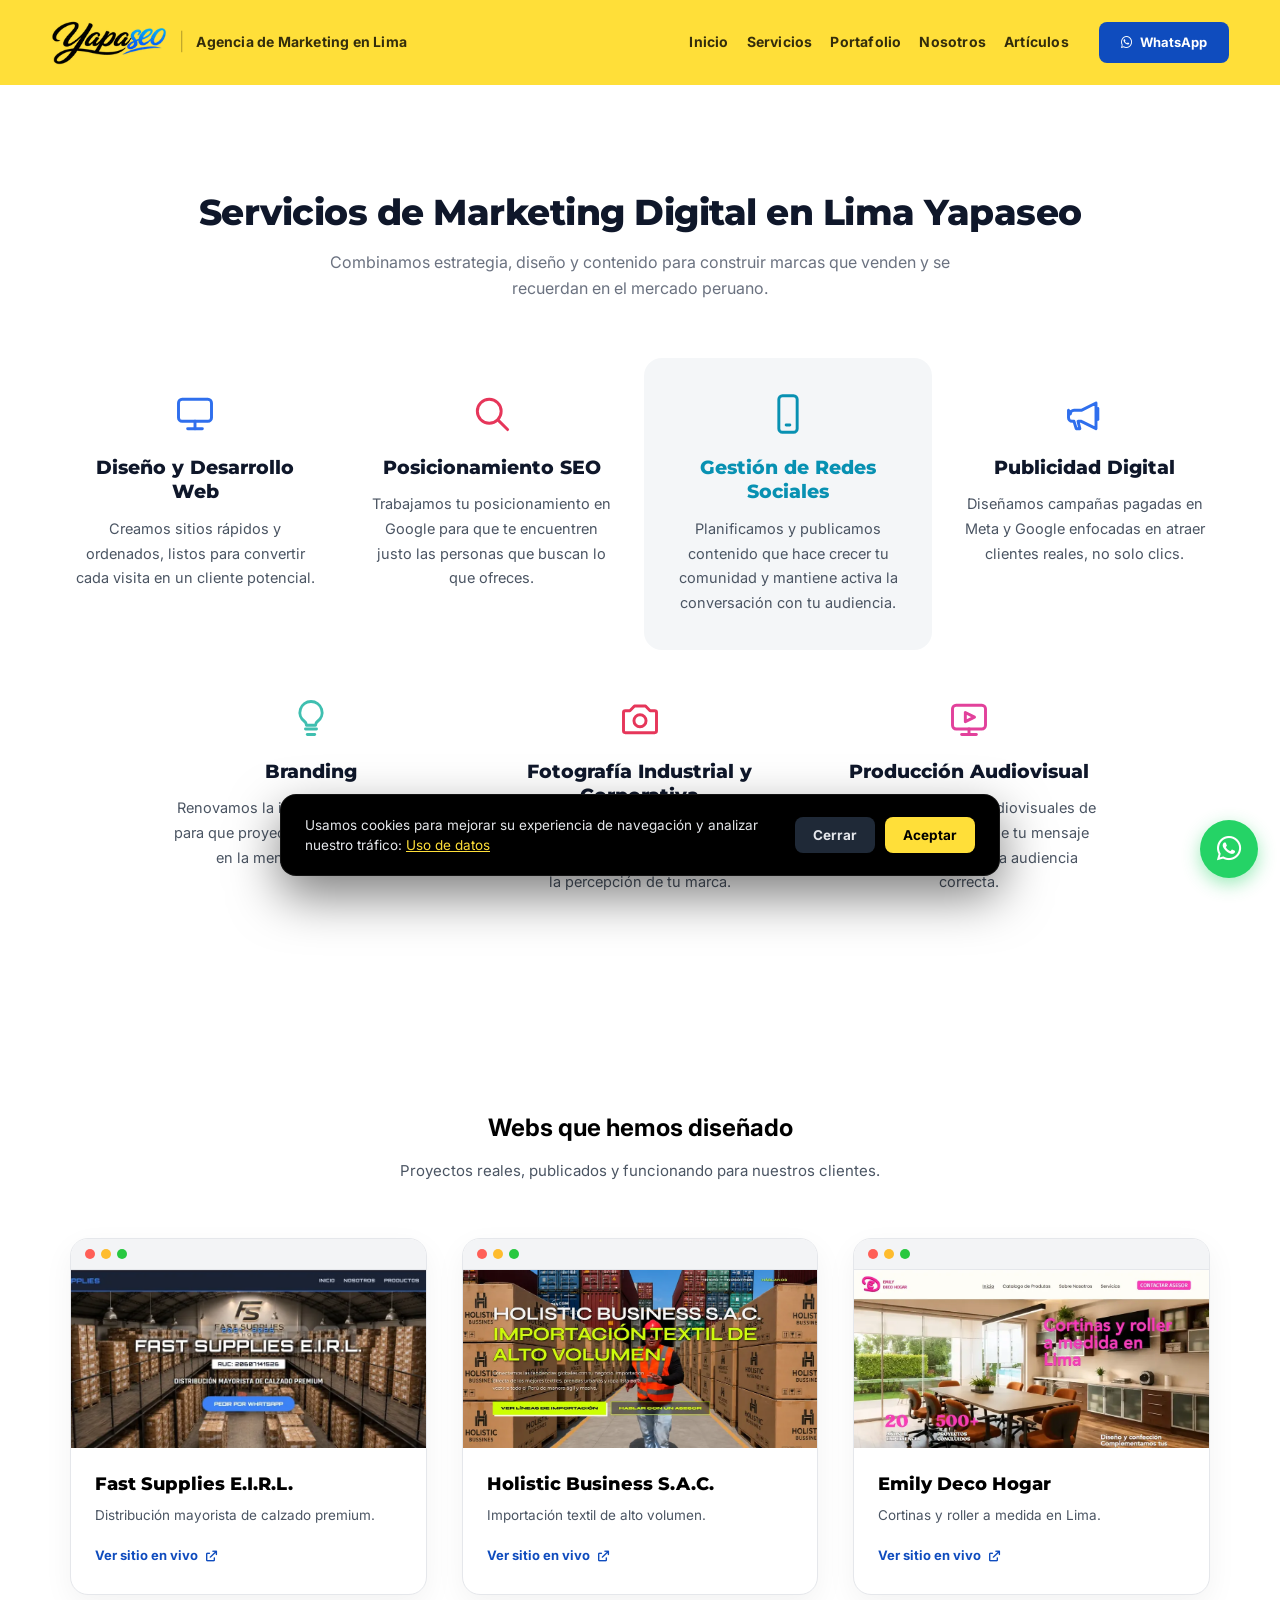
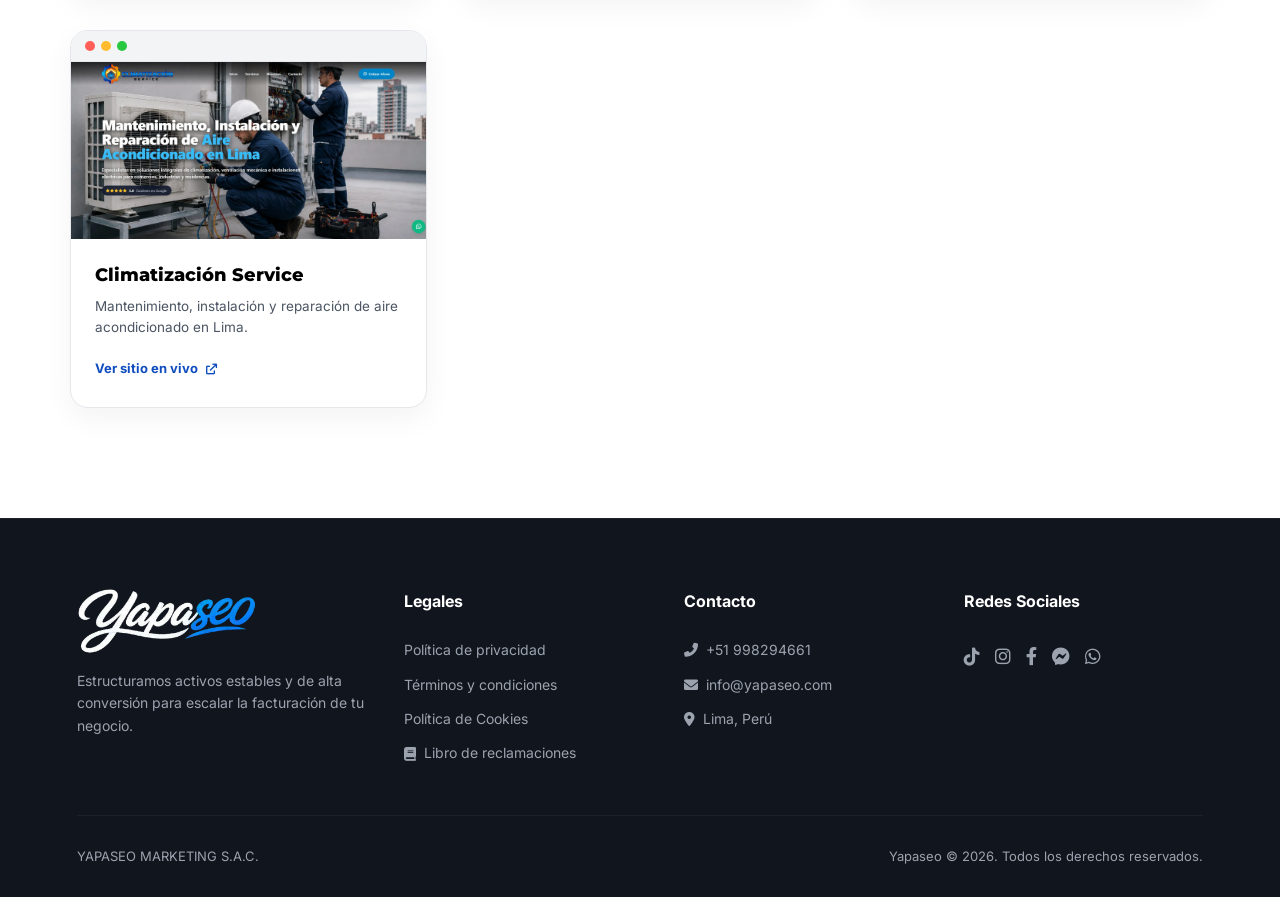
<file: servicios/index.html>
<!DOCTYPE html>
<html lang="es">
<head>
    <meta charset="UTF-8">
    <meta name="viewport" content="width=device-width, initial-scale=1.0">
    
    <title>Servicios | Yapaseo - Agencia de Marketing Digital en Lima</title>
    <meta name="description" content="Conoce nuestros servicios: identidad de marca, diseño y desarrollo web, edición de video, branding, fotografía industrial y corporativa, y producción audiovisual. Yapaseo, agencia de marketing digital en Lima.">
    <meta name="keywords" content="marketing digital lima, agencia de marketing peru, diseño web lima, edicion de video, branding corporativo, fotografia industrial, fotografia corporativa, produccion audiovisual, yapaseo">
    <meta name="robots" content="index, follow">
    
    <link rel="canonical" href="https://yapaseo.com/servicios/">

    <meta property="og:type" content="website">
    <meta property="og:title" content="Servicios | Yapaseo - Agencia de Marketing Digital en Lima">
    <meta property="og:description" content="Identidad de marca, diseño web, edición de video, branding, fotografía corporativa y producción audiovisual con Yapaseo.">
    <meta property="og:image" content="../assets/img/yapaseo-rectangular-blanco.webp">
    <meta property="og:url" content="https://yapaseo.com/servicios/">

<link rel="icon" type="image/png" sizes="192x192" href="https://yapaseo.com/assets/img/Favicon-yapaseo.png">
<link rel="icon" type="image/png" sizes="32x32" href="https://yapaseo.com/assets/img/Favicon-yapaseo.png">
<link rel="shortcut icon" href="https://yapaseo.com/assets/img/Favicon-yapaseo.png">
<link rel="apple-touch-icon" href="https://yapaseo.com/assets/img/Favicon-yapaseo.png">
    
    <link rel="preconnect" href="https://cdnjs.cloudflare.com" crossorigin>
    <link rel="preconnect" href="https://fonts.googleapis.com">
    <link rel="preconnect" href="https://fonts.gstatic.com" crossorigin>

    <link rel="preload" href="https://cdnjs.cloudflare.com/ajax/libs/font-awesome/6.0.0/css/all.min.css" as="style" onload="this.onload=null;this.rel='stylesheet'">
    <noscript><link rel="stylesheet" href="https://cdnjs.cloudflare.com/ajax/libs/font-awesome/6.0.0/css/all.min.css"></noscript>
    
    <link rel="preload" href="https://fonts.googleapis.com/css2?family=Bebas+Neue&family=Inter:wght@400;500;600;700;900&family=Montserrat:wght@400;500;600;700;800;900&display=swap" as="style" onload="this.onload=null;this.rel='stylesheet'">
    <noscript><link href="https://fonts.googleapis.com/css2?family=Bebas+Neue&family=Inter:wght@400;500;600;700;900&family=Montserrat:wght@400;500;600;700;800;900&display=swap" rel="stylesheet"></noscript>


    <style>
        /* Override de font-display para Font Awesome (CDN externo) - forzado por posición en el DOM */
        @font-face { font-family: 'Font Awesome 6 Free'; font-style: normal; font-weight: 900; font-display: swap; src: url("https://cdnjs.cloudflare.com/ajax/libs/font-awesome/6.0.0/webfonts/fa-solid-900.woff2") format("woff2"); }
        @font-face { font-family: 'Font Awesome 6 Free'; font-style: normal; font-weight: 400; font-display: swap; src: url("https://cdnjs.cloudflare.com/ajax/libs/font-awesome/6.0.0/webfonts/fa-regular-400.woff2") format("woff2"); }
        @font-face { font-family: 'Font Awesome 6 Brands'; font-style: normal; font-weight: 400; font-display: swap; src: url("https://cdnjs.cloudflare.com/ajax/libs/font-awesome/6.0.0/webfonts/fa-brands-400.woff2") format("woff2"); }
    </style>

    <link rel="stylesheet" href="../assets/css/estilos.css">
</head>
<body>

    <nav id="smart-nav">
        <a href="../" class="logo-container" data-target="inicio">
            <img src="../assets/img/yapaseo-rectangular-negro.webp" width="340" height="131" alt="Yapaseo Logo Negro" class="logo-img logo-dark">
            <img src="../assets/img/yapaseo-rectangular-blanco.webp" width="500" height="184" alt="Yapaseo Logo Blanco" class="logo-img logo-light">
            <span class="logo-divider">|</span>
            <span class="logo-tagline">Agencia de Marketing en Lima</span>
        </a>
        <div class="nav-links">
            <a href="../" data-target="inicio">Inicio</a>
            <a href="../servicios/" data-target="servicios">Servicios</a>
            <a href="../portafolio" data-target="portafolio">Portafolio</a>
            <a href="../nosotros/">Nosotros</a>
            <a href="../articulos/">Artículos</a>
        </div>
                <button class="menu-toggle" id="menuToggle" aria-label="Abrir menú">
            <span></span><span></span><span></span>
        </button>
        <a href="https://wa.me/51998294661" class="btn-nav-ws nav-ws-desktop" target="_blank" rel="noopener noreferrer">
            <i class="fab fa-whatsapp"></i> WhatsApp
        </a>
    </nav>

    <div class="mobile-menu-overlay" id="mobileMenu">
        <div class="mobile-menu-links">
            <a href="../" class="mobile-link"><span class="mobile-link-icon"><i class="fas fa-house"></i></span>Inicio</a>
            <a href="../servicios/" class="mobile-link"><span class="mobile-link-icon"><i class="fas fa-layer-group"></i></span>Servicios</a>
            <a href="../portafolio/" class="mobile-link"><span class="mobile-link-icon"><i class="fas fa-images"></i></span>Portafolio</a>
            <a href="../nosotros/" class="mobile-link"><span class="mobile-link-icon"><i class="fas fa-users"></i></span>Nosotros</a>
            <a href="../articulos/" class="mobile-link"><span class="mobile-link-icon"><i class="fas fa-newspaper"></i></span>Artículos</a>
        </div>
        <a href="https://wa.me/51998294661" class="btn-nav-ws mobile-menu-ws" target="_blank" rel="noopener noreferrer">
            <i class="fab fa-whatsapp"></i> Cotizar por WhatsApp
        </a>
    </div>

    <!-- BOTÓN FLOTANTE DE WHATSAPP -->
    <a href="https://wa.me/51998294661" class="whatsapp-float" target="_blank" rel="noopener noreferrer" aria-label="Chatea por WhatsApp">
        <i class="fab fa-whatsapp"></i>
    </a>

    <!-- BANNER DE COOKIES -->
    <div class="cookie-banner" id="cookieBanner">
        <p>Usamos cookies para mejorar su experiencia de navegación y analizar nuestro tráfico: <a href="../uso-de-datos/">Uso de datos</a></p>
        <div class="cookie-banner-actions">
            <button type="button" class="cookie-btn cookie-btn-close" id="cookieReject">Cerrar</button>
            <button type="button" class="cookie-btn cookie-btn-accept" id="cookieAccept">Aceptar</button>
        </div>
    </div>

    <main>
<section id="servicios">
        <div class="services-header-box" style="padding-top: 90px;">
<h2 class="section-title" style="font-family: 'Montserrat', sans-serif; font-weight: 800; font-size: 36px; color: #0f172a; letter-spacing: -0.5px; line-height: 1.25; text-transform: none;">Servicios de Marketing Digital en Lima Yapaseo</h2>            <p class="services-subtitle">Combinamos estrategia, diseño y contenido para construir marcas que venden y se recuerdan en el mercado peruano.</p>
        </div>

        <div class="services-grid services-grid--four">
            <a href="https://wa.me/51998294661?text=Hola%20Yapaseo%2C%20deseo%20solicitar%20informaci%C3%B3n%20sobre%20el%20servicio%20de%20Dise%C3%B1o%20y%20Desarrollo%20Web." class="service-card" target="_blank">
                <div class="card-icon-badge" style="color:#2f6fed;">
                    <svg viewBox="0 0 24 24" fill="none" stroke="currentColor" stroke-width="1.6" stroke-linecap="round" stroke-linejoin="round"><rect x="3" y="4" width="18" height="12" rx="2"></rect><line x1="8" y1="20" x2="16" y2="20"></line><line x1="12" y1="16" x2="12" y2="20"></line></svg>
                </div>
                <h3>Diseño y Desarrollo Web</h3>
                <p class="card-intro-text">Creamos sitios rápidos y ordenados, listos para convertir cada visita en un cliente potencial.</p>
            </a>

            <a href="https://wa.me/51998294661?text=Hola%20Yapaseo%2C%20deseo%20solicitar%20informaci%C3%B3n%20sobre%20el%20servicio%20de%20Posicionamiento%20SEO." class="service-card" target="_blank">
                <div class="card-icon-badge" style="color:#e6365a;">
                    <svg viewBox="0 0 24 24" fill="none" stroke="currentColor" stroke-width="1.6" stroke-linecap="round" stroke-linejoin="round"><circle cx="10.5" cy="10.5" r="6.5"></circle><line x1="15.2" y1="15.2" x2="20.5" y2="20.5"></line></svg>
                </div>
                <h3>Posicionamiento SEO</h3>
                <p class="card-intro-text">Trabajamos tu posicionamiento en Google para que te encuentren justo las personas que buscan lo que ofreces.</p>
            </a>

            <a href="https://wa.me/51998294661?text=Hola%20Yapaseo%2C%20deseo%20solicitar%20informaci%C3%B3n%20sobre%20el%20servicio%20de%20Gesti%C3%B3n%20de%20Redes%20Sociales." class="service-card is-highlighted" target="_blank">
                <div class="card-icon-badge">
                    <svg viewBox="0 0 24 24" fill="none" stroke="currentColor" stroke-width="1.6" stroke-linecap="round" stroke-linejoin="round"><rect x="7" y="2" width="10" height="20" rx="2"></rect><line x1="11" y1="18" x2="13" y2="18"></line></svg>
                </div>
                <h3>Gestión de Redes Sociales</h3>
                <p class="card-intro-text">Planificamos y publicamos contenido que hace crecer tu comunidad y mantiene activa la conversación con tu audiencia.</p>
            </a>

            <a href="https://wa.me/51998294661?text=Hola%20Yapaseo%2C%20deseo%20solicitar%20informaci%C3%B3n%20sobre%20el%20servicio%20de%20Publicidad%20Digital." class="service-card" target="_blank">
                <div class="card-icon-badge" style="color:#2f6fed;">
                    <svg viewBox="0 0 24 24" fill="none" stroke="currentColor" stroke-width="1.6" stroke-linecap="round" stroke-linejoin="round"><path d="M3 10v4a2 2 0 0 0 2 2h1l1.2 4h2l-1-4H10l8 4V6l-8 4H6a2 2 0 0 0-2 2z"></path><line x1="19" y1="9" x2="19" y2="15"></line></svg>
                </div>
                <h3>Publicidad Digital</h3>
                <p class="card-intro-text">Diseñamos campañas pagadas en Meta y Google enfocadas en atraer clientes reales, no solo clics.</p>
            </a>
        </div>

        <div class="services-grid services-grid--three">
            <a href="https://wa.me/51998294661?text=Hola%20Yapaseo%2C%20deseo%20solicitar%20informaci%C3%B3n%20sobre%20el%20servicio%20de%20Branding." class="service-card" target="_blank">
                <div class="card-icon-badge" style="color:#3fbfb0;">
                    <svg viewBox="0 0 24 24" fill="none" stroke="currentColor" stroke-width="1.6" stroke-linecap="round" stroke-linejoin="round"><path d="M9 18h6"></path><path d="M10 21h4"></path><path d="M12 3a6 6 0 0 0-3.5 10.9c.6.45 1 1.1 1 1.85V16h5v-.25c0-.75.4-1.4 1-1.85A6 6 0 0 0 12 3z"></path></svg>
                </div>
                <h3>Branding</h3>
                <p class="card-intro-text">Renovamos la identidad de tu empresa para que proyecte más valor y se quede en la mente de tus clientes.</p>
            </a>

            <a href="https://wa.me/51998294661?text=Hola%20Yapaseo%2C%20deseo%20solicitar%20informaci%C3%B3n%20sobre%20el%20servicio%20de%20Fotograf%C3%ADa%20Industrial%20y%20Corporativa." class="service-card" target="_blank">
                <div class="card-icon-badge" style="color:#e6365a;">
                    <svg viewBox="0 0 24 24" fill="none" stroke="currentColor" stroke-width="1.6" stroke-linecap="round" stroke-linejoin="round"><path d="M4 8h2.5L9 5.5h6L17.5 8H20a1 1 0 0 1 1 1v10a1 1 0 0 1-1 1H4a1 1 0 0 1-1-1V9a1 1 0 0 1 1-1z"></path><circle cx="12" cy="13.5" r="3.3"></circle></svg>
                </div>
                <h3>Fotografía Industrial y Corporativa</h3>
                <p class="card-intro-text">Retratamos tu empresa, tus productos y tus procesos con imágenes que elevan la percepción de tu marca.</p>
            </a>

            <a href="https://wa.me/51998294661?text=Hola%20Yapaseo%2C%20deseo%20solicitar%20informaci%C3%B3n%20sobre%20el%20servicio%20de%20Producci%C3%B3n%20Audiovisual." class="service-card" target="_blank">
                <div class="card-icon-badge" style="color:#e2419b;">
                    <svg viewBox="0 0 24 24" fill="none" stroke="currentColor" stroke-width="1.6" stroke-linecap="round" stroke-linejoin="round"><rect x="3" y="5" width="18" height="13" rx="2"></rect><polygon points="10,9 10,14 15,11.5"></polygon><line x1="8" y1="21" x2="16" y2="21"></line><line x1="12" y1="18" x2="12" y2="21"></line></svg>
                </div>
                <h3>Producción Audiovisual</h3>
                <p class="card-intro-text">Producimos piezas audiovisuales de principio a fin para que tu mensaje llegue con fuerza a la audiencia correcta.</p>
            </a>
        </div>
    </section>

    <section class="web-projects">
        <div class="web-projects-header">
            <h2 class="section-title" style="color:#000;">Webs que hemos diseñado</h2>
            <p style="color:#4b5563; max-width:520px; margin:12px auto 0 auto; font-size:15px;">Proyectos reales, publicados y funcionando para nuestros clientes.</p>
        </div>
        <div class="web-projects-grid">
            <div class="web-project-card">
                <div class="browser-bar">
                    <span class="browser-dot red"></span>
                    <span class="browser-dot yellow"></span>
                    <span class="browser-dot green"></span>
                </div>
                <div class="img-frame"><img src="../assets/img/proyecto-web-fastsupplies.webp" loading="lazy"  width="1000" height="398" alt="Sitio web de Fast Supplies E.I.R.L."></div>
                <div class="web-project-info">
                    <h3>Fast Supplies E.I.R.L.</h3>
                    <p>Distribución mayorista de calzado premium.</p>
                    <a href="https://fastsupplieseirl.com/" class="web-project-link" target="_blank" rel="noopener noreferrer">Ver sitio en vivo <i class="fas fa-arrow-up-right-from-square"></i></a>
                </div>
            </div>

            <div class="web-project-card">
                <div class="browser-bar">
                    <span class="browser-dot red"></span>
                    <span class="browser-dot yellow"></span>
                    <span class="browser-dot green"></span>
                </div>
                <div class="img-frame"><img src="../assets/img/proyecto-web-holistic.webp" loading="lazy"  width="1000" height="483" alt="Sitio web de Holistic Business S.A.C."></div>
                <div class="web-project-info">
                    <h3>Holistic Business S.A.C.</h3>
                    <p>Importación textil de alto volumen.</p>
                    <a href="https://holisticbusinesssac.com/" class="web-project-link" target="_blank" rel="noopener noreferrer">Ver sitio en vivo <i class="fas fa-arrow-up-right-from-square"></i></a>
                </div>
            </div>

            <div class="web-project-card">
                <div class="browser-bar">
                    <span class="browser-dot red"></span>
                    <span class="browser-dot yellow"></span>
                    <span class="browser-dot green"></span>
                </div>
                <div class="img-frame"><img src="../assets/img/proyecto-web-emilydecohogar.webp" loading="lazy"  width="1000" height="560" alt="Sitio web de Emily Deco Hogar"></div>
                <div class="web-project-info">
                    <h3>Emily Deco Hogar</h3>
                    <p>Cortinas y roller a medida en Lima.</p>
                    <a href="https://maycolfree1.wixsite.com/emilydecohogar" class="web-project-link" target="_blank" rel="noopener noreferrer">Ver sitio en vivo <i class="fas fa-arrow-up-right-from-square"></i></a>
                </div>
            </div>
            <div class="web-project-card">
                <div class="browser-bar">
                    <span class="browser-dot red"></span>
                    <span class="browser-dot yellow"></span>
                    <span class="browser-dot green"></span>
                </div>
                <div class="img-frame"><img src="../assets/img/proyecto-web-clima.webp" loading="lazy" width="1900" height="920" alt="Sitio web de Climatización Service"></div>
                <div class="web-project-info">
                    <h3>Climatización Service</h3>
                    <p>Mantenimiento, instalación y reparación de aire acondicionado en Lima.</p>
                    <a href="https://climatizacionservice.com/" class="web-project-link" target="_blank" rel="noopener noreferrer">Ver sitio en vivo <i class="fas fa-arrow-up-right-from-square"></i></a>
                </div>
            </div>
        </div>
    </section>
    </main>
<footer>
        <div class="footer-main">
            <div class="footer-brand">
                <img src="../assets/img/yapaseo-pie-de-pagina.webp" width="500" height="184" alt="Yapaseo Logo Footer">
                <p>Estructuramos activos estables y de alta conversión para escalar la facturación de tu negocio.</p>
            </div>

            <div class="footer-col">
                <h4>Legales</h4>
                <ul class="footer-links">
                    <li><a href="../politica-de-privacidad/">Política de privacidad</a></li>
                    <li><a href="../terminos-y-condiciones/">Términos y condiciones</a></li>
                    <li><a href="../uso-de-datos/">Política de Cookies</a></li>
                    <li><a href="#"><i class="fas fa-book"></i> Libro de reclamaciones</a></li>
                </ul>
            </div>

            <div class="footer-col">
                <h4>Contacto</h4>
                <ul class="footer-links">
                    <li><i class="fas fa-phone-alt"></i> <span>+51 998294661</span></li>
                    <li><i class="fas fa-envelope"></i> <span>info@yapaseo.com</span></li>
                    <li><i class="fas fa-map-marker-alt"></i> <span>Lima, Perú</span></li>
                </ul>
            </div>

            <div class="footer-col">
                <h4>Redes Sociales</h4>
                <div class="footer-socials">
                    <a href="https://www.tiktok.com/@yapaseo?_r=1&_t=ZS-97W6rn2JsyD" target="_blank" title="TikTok"><i class="fab fa-tiktok"></i></a>
                    <a href="https://www.instagram.com/yapaseo_oficial?igsh=bXFibGFudnVhZTJq" target="_blank" title="Instagram"><i class="fab fa-instagram"></i></a>
                    <a href="https://www.facebook.com/share/1PCNJesLpR/" target="_blank" title="Facebook"><i class="fab fa-facebook-f"></i></a>
                    <a href="https://m.me/yapaseo" target="_blank" title="Messenger"><i class="fab fa-facebook-messenger"></i></a>
                    <a href="https://wa.me/51998294661" target="_blank" title="WhatsApp"><i class="fab fa-whatsapp"></i></a>
                </div>
            </div>
        </div>

        <div class="footer-bottom">
            <div>YAPASEO MARKETING S.A.C.</div>
            <div>Yapaseo &copy; 2026. Todos los derechos reservados.</div>
        </div>
    </footer>    <script>
        // Control de navegación inteligente al hacer scroll
        let lastScrollTop = 0;
        const nav = document.getElementById('smart-nav');
        window.addEventListener('scroll', function() {
            let scrollTop = window.pageYOffset || document.documentElement.scrollTop;
            if (scrollTop > 50) nav.classList.add('nav-scrolled');
            else nav.classList.remove('nav-scrolled');
            if (scrollTop > lastScrollTop && scrollTop > 150) nav.classList.add('nav-hidden');
            else nav.classList.remove('nav-hidden');
            lastScrollTop = scrollTop <= 0 ? 0 : scrollTop;
        });

        // Interacción con el logo y links para scroll suave sin alterar la URL
        document.querySelectorAll('[data-target]').forEach(element => {
            element.addEventListener('click', function(e) {
                const targetId = this.getAttribute('data-target');
                const targetSection = document.getElementById(targetId);
                if (targetSection) {
                    e.preventDefault();
                    targetSection.scrollIntoView({ behavior: 'smooth' });
                }
                // Si la sección no existe en esta página, el enlace navega normal (href) a la otra página.
            });
        });

        // Animación interactiva del búho
        const owl = document.getElementById('interactive-owl');
        
        if (owl && window.innerWidth > 900) {
            // Se calcula la posición del búho una sola vez (y al hacer resize),
            // en vez de forzar un reflow en cada movimiento del mouse.
            let owlRect = owl.getBoundingClientRect();
            let ticking = false;
            let lastEvent = null;

            window.addEventListener('resize', () => {
                owlRect = owl.getBoundingClientRect();
            });

            function updateOwl() {
                const e = lastEvent;
                const owlCenterX = owlRect.left + owlRect.width / 2;
                const owlCenterY = owlRect.top + owlRect.height / 2;

                const deltaX = e.clientX - owlCenterX;
                const deltaY = e.clientY - owlCenterY;
                const distance = Math.sqrt(deltaX * deltaX + deltaY * deltaY);

                const maxDistance = 750;

                if (distance < maxDistance) {
                    const strength = (1 - (distance / maxDistance)) * 30;
                    const moveX = -(deltaX / distance) * strength;
                    const moveY = -(deltaY / distance) * strength;

                    owl.style.transform = `translate(${moveX}px, ${35 + moveY}px)`;
                } else {
                    owl.style.transform = `translate(0px, 35px)`;
                }
                ticking = false;
            }

            document.addEventListener('mousemove', (e) => {
                lastEvent = e;
                if (!ticking) {
                    ticking = true;
                    requestAnimationFrame(updateOwl);
                }
            });

            document.addEventListener('mouseleave', () => {
                owl.style.transform = `translate(0px, 35px)`;
            });
        }

        // Menú móvil (panel desplegable, no pantalla completa)
        const menuToggle = document.getElementById('menuToggle');
        const mobileMenu = document.getElementById('mobileMenu');
        if (menuToggle && mobileMenu) {
            const closeMobileMenu = () => {
                menuToggle.classList.remove('active');
                mobileMenu.classList.remove('active');
            };
            menuToggle.addEventListener('click', (e) => {
                e.stopPropagation();
                const isActive = menuToggle.classList.toggle('active');
                mobileMenu.classList.toggle('active', isActive);
            });
            mobileMenu.querySelectorAll('a').forEach(link => {
                link.addEventListener('click', closeMobileMenu);
            });
            // Cerrar el menú al hacer clic fuera de él
            document.addEventListener('click', (e) => {
                if (
                    mobileMenu.classList.contains('active') &&
                    !mobileMenu.contains(e.target) &&
                    !menuToggle.contains(e.target)
                ) {
                    closeMobileMenu();
                }
            });
            window.addEventListener('resize', () => {
                if (window.innerWidth > 900) closeMobileMenu();
            });
        }

        // ===== BANNER DE COOKIES =====
        (function() {
            const COOKIE_CONSENT_KEY = "yapaseo_cookie_consent";
            const cookieBanner = document.getElementById("cookieBanner");
            const cookieAccept = document.getElementById("cookieAccept");
            const cookieReject = document.getElementById("cookieReject");
            const consent = localStorage.getItem(COOKIE_CONSENT_KEY);

            // Aquí se activarán los scripts de analítica/publicidad (Google Analytics,
            // Meta Pixel, etc.) únicamente cuando el usuario haya dado su consentimiento.
            // Por ahora no hay ningún script de este tipo instalado en el sitio.
            function enableTracking() {
                // Ejemplo futuro:
                // const gaScript = document.createElement("script");
                // gaScript.src = "https://www.googletagmanager.com/gtag/js?id=G-XXXXXXX";
                // document.head.appendChild(gaScript);
            }

            if (cookieBanner) {
                if (!consent) {
                    cookieBanner.classList.add("show");
                } else if (consent === "accepted") {
                    enableTracking();
                }

                if (cookieAccept) {
                    cookieAccept.addEventListener("click", () => {
                        localStorage.setItem(COOKIE_CONSENT_KEY, "accepted");
                        cookieBanner.classList.remove("show");
                        enableTracking();
                    });
                }

                if (cookieReject) {
                    cookieReject.addEventListener("click", () => {
                        localStorage.setItem(COOKIE_CONSENT_KEY, "rejected");
                        cookieBanner.classList.remove("show");
                        // No se carga ningún script de rastreo.
                    });
                }
            }
        })();
    </script>
</body>
</html>
</file>
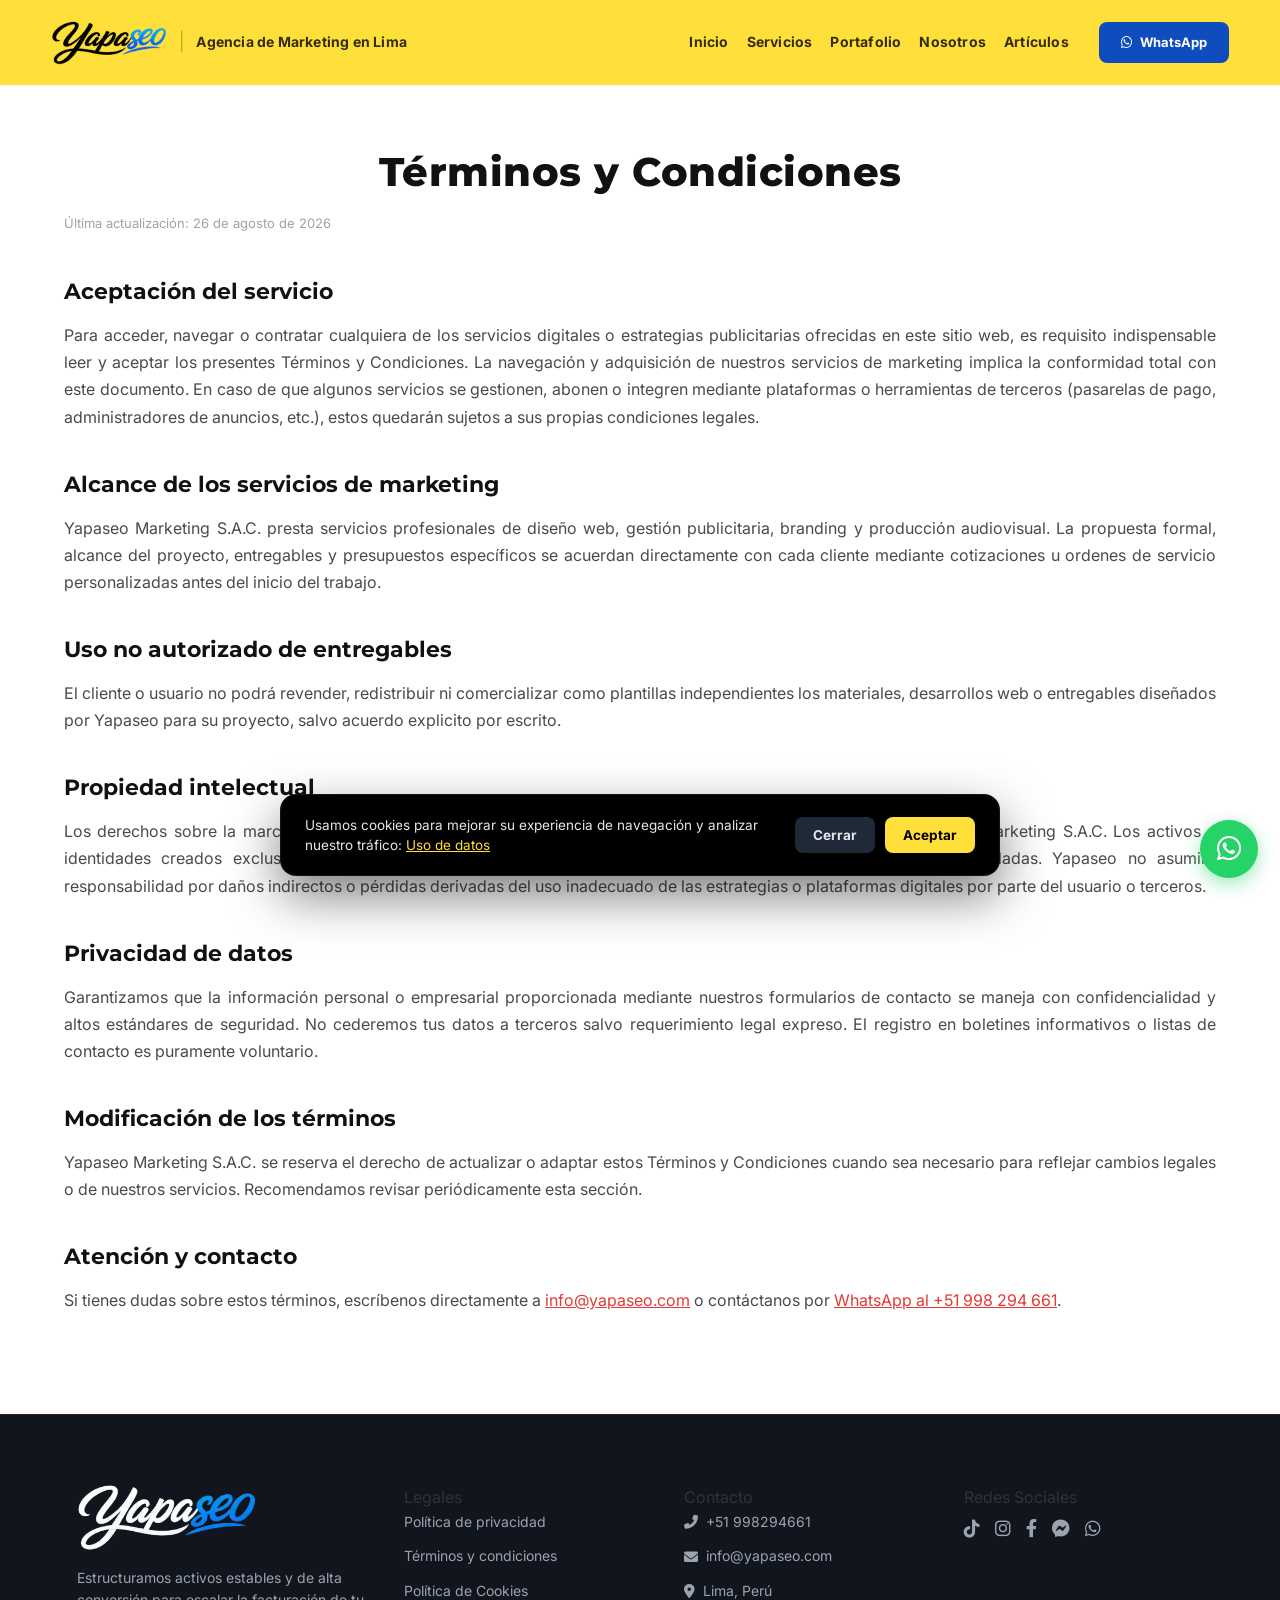
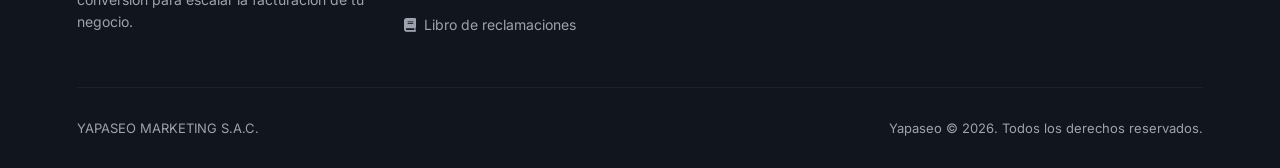
<file: terminos-y-condiciones/index.html>
<!DOCTYPE html>
<html lang="es">
<head>
    <meta charset="UTF-8">
    <meta name="viewport" content="width=device-width, initial-scale=1.0">
    
    <title>Términos y Condiciones | Yapaseo - Agencia de Marketing Digital en Lima</title>
    <meta name="description" content="Términos y condiciones de uso del sitio web de Yapaseo, agencia de marketing digital en Lima, Perú.">
    <meta name="keywords" content="marketing digital lima, agencia de marketing peru, diseño web lima, edicion de video, branding corporativo, yapaseo">
    <meta name="robots" content="index, follow">
    
    <link rel="canonical" href="https://yapaseo.com/terminos-y-condiciones/">

    <meta property="og:type" content="website">
    <meta property="og:title" content="Términos y Condiciones | Yapaseo - Agencia de Marketing Digital en Lima">
    <meta property="og:description" content="Términos y condiciones de uso del sitio web de Yapaseo, agencia de marketing digital en Lima, Perú.">
    <meta property="og:image" content="../assets/img/yapaseo-rectangular-blanco.webp">
    <meta property="og:url" content="https://yapaseo.com/terminos-y-condiciones/">

    <link rel="icon" type="image/png" sizes="192x192" href="https://yapaseo.com/assets/img/Favicon-yapaseo.png">
    <link rel="icon" type="image/png" sizes="32x32" href="https://yapaseo.com/assets/img/Favicon-yapaseo.png">
    <link rel="shortcut icon" href="https://yapaseo.com/assets/img/Favicon-yapaseo.png">
    <link rel="apple-touch-icon" href="https://yapaseo.com/assets/img/Favicon-yapaseo.png">
    
    <link rel="preconnect" href="https://cdnjs.cloudflare.com" crossorigin>
    <link rel="preconnect" href="https://fonts.googleapis.com">
    <link rel="preconnect" href="https://fonts.gstatic.com" crossorigin>

    <link rel="preload" href="https://cdnjs.cloudflare.com/ajax/libs/font-awesome/6.0.0/css/all.min.css" as="style" onload="this.onload=null;this.rel='stylesheet'">
    <noscript><link rel="stylesheet" href="https://cdnjs.cloudflare.com/ajax/libs/font-awesome/6.0.0/css/all.min.css"></noscript>
    
    <link rel="preload" href="https://fonts.googleapis.com/css2?family=Bebas+Neue&family=Inter:wght@400;500;600;700;900&family=Montserrat:wght@400;500;600;700;800;900&display=swap" as="style" onload="this.onload=null;this.rel='stylesheet'">
    <noscript><link href="https://fonts.googleapis.com/css2?family=Bebas+Neue&family=Inter:wght@400;500;600;700;900&family=Montserrat:wght@400;500;600;700;800;900&display=swap" rel="stylesheet"></noscript>

    <style>
        /* Override de font-display para Font Awesome */
        @font-face { font-family: 'Font Awesome 6 Free'; font-style: normal; font-weight: 900; font-display: swap; src: url("https://cdnjs.cloudflare.com/ajax/libs/font-awesome/6.0.0/webfonts/fa-solid-900.woff2") format("woff2"); }
        @font-face { font-family: 'Font Awesome 6 Free'; font-style: normal; font-weight: 400; font-display: swap; src: url("https://cdnjs.cloudflare.com/ajax/libs/font-awesome/6.0.0/webfonts/fa-regular-400.woff2") format("woff2"); }
        @font-face { font-family: 'Font Awesome 6 Brands'; font-style: normal; font-weight: 400; font-display: swap; src: url("https://cdnjs.cloudflare.com/ajax/libs/font-awesome/6.0.0/webfonts/fa-brands-400.woff2") format("woff2"); }
    </style>
    <link rel="stylesheet" href="../assets/css/estilos.css">

    <!-- Estilos específicos para fondo blanco y lectura ancha -->
    <style>
        body {
            background-color: #ffffff !important;
            color: #333333 !important;
        }

        .legal-page {
            max-width: 1200px !important;
            margin: 0 auto;
            padding: 140px 24px 80px 24px;
            background-color: #ffffff;
            color: #333333;
        }

        .legal-page h1 {
            font-family: 'Montserrat', sans-serif;
            font-size: 2.5rem;
            font-weight: 800;
            text-align: center;
            color: #111111;
            margin-bottom: 8px;
        }

        .legal-updated {
            text-align: center;
            font-size: 0.9rem;
            color: #777777;
            margin-bottom: 50px;
        }

        .legal-page h2 {
            font-family: 'Montserrat', sans-serif;
            font-size: 1.4rem;
            font-weight: 700;
            color: #111111;
            margin-top: 36px;
            margin-bottom: 12px;
        }

        .legal-page p {
            font-family: 'Inter', sans-serif;
            font-size: 1rem;
            line-height: 1.7;
            color: #4a4a4a;
            margin-bottom: 20px;
            text-align: justify;
        }

        .legal-page a {
            color: #e53935;
            text-decoration: underline;
        }

        .legal-page a:hover {
            color: #b71c1c;
        }

        @media (max-width: 768px) {
            .legal-page {
                padding-top: 100px;
            }
            .legal-page h1 {
                font-size: 1.8rem;
            }
            .legal-page h2 {
                font-size: 1.2rem;
            }
        }
    </style>
</head>
<body>

    <!-- BARRA DE NAVEGACIÓN -->
    <nav id="smart-nav">
        <a href="../" class="logo-container">
            <img src="../assets/img/yapaseo-rectangular-negro.webp" width="340" height="131" alt="Yapaseo Logo Negro" class="logo-img logo-dark">
            <img src="../assets/img/yapaseo-rectangular-blanco.webp" width="500" height="184" alt="Yapaseo Logo Blanco" class="logo-img logo-light">
            <span class="logo-divider">|</span>
            <span class="logo-tagline">Agencia de Marketing en Lima</span>
        </a>
        <div class="nav-links">
            <a href="../">Inicio</a>
            <a href="../servicios/">Servicios</a>
            <a href="../portafolio/">Portafolio</a>
            <a href="../nosotros/">Nosotros</a>
            <a href="../articulos/">Artículos</a>
        </div>
        <button class="menu-toggle" id="menuToggle" aria-label="Abrir menú">
            <span></span><span></span><span></span>
        </button>
        <a href="https://wa.me/51998294661" class="btn-nav-ws nav-ws-desktop" target="_blank" rel="noopener noreferrer">
            <i class="fab fa-whatsapp"></i> WhatsApp
        </a>
    </nav>

    <!-- MENÚ MÓVIL -->
    <div class="mobile-menu-overlay" id="mobileMenu">
        <div class="mobile-menu-links">
            <a href="../" class="mobile-link"><span class="mobile-link-icon"><i class="fas fa-house"></i></span>Inicio</a>
            <a href="../servicios/" class="mobile-link"><span class="mobile-link-icon"><i class="fas fa-layer-group"></i></span>Servicios</a>
            <a href="../portafolio/" class="mobile-link"><span class="mobile-link-icon"><i class="fas fa-images"></i></span>Portafolio</a>
            <a href="../nosotros/" class="mobile-link"><span class="mobile-link-icon"><i class="fas fa-users"></i></span>Nosotros</a>
            <a href="../articulos/" class="mobile-link"><span class="mobile-link-icon"><i class="fas fa-newspaper"></i></span>Artículos</a>
        </div>
        <a href="https://wa.me/51998294661" class="btn-nav-ws mobile-menu-ws" target="_blank" rel="noopener noreferrer">
            <i class="fab fa-whatsapp"></i> Cotizar por WhatsApp
        </a>
    </div>

    <!-- BOTÓN FLOTANTE DE WHATSAPP -->
    <a href="https://wa.me/51998294661" class="whatsapp-float" target="_blank" rel="noopener noreferrer" aria-label="Chatea por WhatsApp">
        <i class="fab fa-whatsapp"></i>
    </a>

    <!-- BANNER DE COOKIES -->
    <div class="cookie-banner" id="cookieBanner">
        <p>Usamos cookies para mejorar su experiencia de navegación y analizar nuestro tráfico: <a href="../uso-de-datos/">Uso de datos</a></p>
        <div class="cookie-banner-actions">
            <button type="button" class="cookie-btn cookie-btn-close" id="cookieReject">Cerrar</button>
            <button type="button" class="cookie-btn cookie-btn-accept" id="cookieAccept">Aceptar</button>
        </div>
    </div>

    <main>
        <section class="legal-page">
            <h1>Términos y Condiciones</h1>
            <p class="legal-updated">Última actualización: 26 de agosto de 2026</p>

            <h2>Aceptación del servicio</h2>
            <p>Para acceder, navegar o contratar cualquiera de los servicios digitales o estrategias publicitarias ofrecidas en este sitio web, es requisito indispensable leer y aceptar los presentes Términos y Condiciones. La navegación y adquisición de nuestros servicios de marketing implica la conformidad total con este documento. En caso de que algunos servicios se gestionen, abonen o integren mediante plataformas o herramientas de terceros (pasarelas de pago, administradores de anuncios, etc.), estos quedarán sujetos a sus propias condiciones legales.</p>

            <h2>Alcance de los servicios de marketing</h2>
            <p>Yapaseo Marketing S.A.C. presta servicios profesionales de diseño web, gestión publicitaria, branding y producción audiovisual. La propuesta formal, alcance del proyecto, entregables y presupuestos específicos se acuerdan directamente con cada cliente mediante cotizaciones u ordenes de servicio personalizadas antes del inicio del trabajo.</p>

            <h2>Uso no autorizado de entregables</h2>
            <p>El cliente o usuario no podrá revender, redistribuir ni comercializar como plantillas independientes los materiales, desarrollos web o entregables diseñados por Yapaseo para su proyecto, salvo acuerdo explicito por escrito.</p>

            <h2>Propiedad intelectual</h2>
            <p>Los derechos sobre la marca Yapaseo, diseños del sitio web, estructuras y contenidos propios pertenecen a Yapaseo Marketing S.A.C. Los activos e identidades creados exclusivamente para los clientes serán transferidos según las condiciones contractuales estipuladas. Yapaseo no asumirá responsabilidad por daños indirectos o pérdidas derivadas del uso inadecuado de las estrategias o plataformas digitales por parte del usuario o terceros.</p>

            <h2>Privacidad de datos</h2>
            <p>Garantizamos que la información personal o empresarial proporcionada mediante nuestros formularios de contacto se maneja con confidencialidad y altos estándares de seguridad. No cederemos tus datos a terceros salvo requerimiento legal expreso. El registro en boletines informativos o listas de contacto es puramente voluntario.</p>

            <h2>Modificación de los términos</h2>
            <p>Yapaseo Marketing S.A.C. se reserva el derecho de actualizar o adaptar estos Términos y Condiciones cuando sea necesario para reflejar cambios legales o de nuestros servicios. Recomendamos revisar periódicamente esta sección.</p>

            <h2>Atención y contacto</h2>
            <p>Si tienes dudas sobre estos términos, escríbenos directamente a <a href="mailto:info@yapaseo.com">info@yapaseo.com</a> o contáctanos por <a href="https://wa.me/51998294661" target="_blank" rel="noopener noreferrer">WhatsApp al +51 998 294 661</a>.</p>
        </section>
    </main>

    <footer>
        <div class="footer-main">
            <div class="footer-brand">
                <img src="../assets/img/yapaseo-pie-de-pagina.webp" width="500" height="184" alt="Yapaseo Logo Footer">
                <p>Estructuramos activos estables y de alta conversión para escalar la facturación de tu negocio.</p>
            </div>

            <div class="footer-col">
                <span class="footer-title">Legales</span>
                <ul class="footer-links">
                    <li><a href="../politica-de-privacidad/">Política de privacidad</a></li>
                    <li><a href="../terminos-y-condiciones/">Términos y condiciones</a></li>
                    <li><a href="../uso-de-datos/">Política de Cookies</a></li>
                    <li><a href="#"><i class="fas fa-book"></i> Libro de reclamaciones</a></li>
                </ul>
            </div>

            <div class="footer-col">
                <span class="footer-title">Contacto</span>
                <ul class="footer-links">
                    <li><i class="fas fa-phone-alt"></i> <span>+51 998294661</span></li>
                    <li><i class="fas fa-envelope"></i> <span>info@yapaseo.com</span></li>
                    <li><i class="fas fa-map-marker-alt"></i> <span>Lima, Perú</span></li>
                </ul>
            </div>

            <div class="footer-col">
                <span class="footer-title">Redes Sociales</span>
                <div class="footer-socials">
                    <a href="https://www.tiktok.com/@yapaseo?_r=1&_t=ZS-97W6rn2JsyD" target="_blank" title="TikTok"><i class="fab fa-tiktok"></i></a>
                    <a href="https://www.instagram.com/yapaseo_oficial?igsh=bXFibGFudnVhZTJq" target="_blank" title="Instagram"><i class="fab fa-instagram"></i></a>
                    <a href="https://www.facebook.com/share/1PCNJesLpR/" target="_blank" title="Facebook"><i class="fab fa-facebook-f"></i></a>
                    <a href="https://m.me/yapaseo" target="_blank" title="Messenger"><i class="fab fa-facebook-messenger"></i></a>
                    <a href="https://wa.me/51998294661" target="_blank" title="WhatsApp"><i class="fab fa-whatsapp"></i></a>
                </div>
            </div>
        </div>

        <div class="footer-bottom">
            <div>YAPASEO MARKETING S.A.C.</div>
            <div>Yapaseo &copy; 2026. Todos los derechos reservados.</div>
        </div>
    </footer>

    <script>
        // Control de navegación inteligente al hacer scroll
        let lastScrollTop = 0;
        const nav = document.getElementById('smart-nav');
        window.addEventListener('scroll', function() {
            let scrollTop = window.pageYOffset || document.documentElement.scrollTop;
            if (scrollTop > 50) nav.classList.add('nav-scrolled');
            else nav.classList.remove('nav-scrolled');
            if (scrollTop > lastScrollTop && scrollTop > 150) nav.classList.add('nav-hidden');
            else nav.classList.remove('nav-hidden');
            lastScrollTop = scrollTop <= 0 ? 0 : scrollTop;
        });

        // Menú móvil
        const menuToggle = document.getElementById('menuToggle');
        const mobileMenu = document.getElementById('mobileMenu');
        if (menuToggle && mobileMenu) {
            const closeMobileMenu = () => {
                menuToggle.classList.remove('active');
                mobileMenu.classList.remove('active');
            };
            menuToggle.addEventListener('click', (e) => {
                e.stopPropagation();
                const isActive = menuToggle.classList.toggle('active');
                mobileMenu.classList.toggle('active', isActive);
            });
            mobileMenu.querySelectorAll('a').forEach(link => {
                link.addEventListener('click', closeMobileMenu);
            });
            document.addEventListener('click', (e) => {
                if (
                    mobileMenu.classList.contains('active') &&
                    !mobileMenu.contains(e.target) &&
                    !menuToggle.contains(e.target)
                ) {
                    closeMobileMenu();
                }
            });
            window.addEventListener('resize', () => {
                if (window.innerWidth > 900) closeMobileMenu();
            });
        }

        // BANNER DE COOKIES
        (function() {
            const COOKIE_CONSENT_KEY = "yapaseo_cookie_consent";
            const cookieBanner = document.getElementById("cookieBanner");
            const cookieAccept = document.getElementById("cookieAccept");
            const cookieReject = document.getElementById("cookieReject");
            const consent = localStorage.getItem(COOKIE_CONSENT_KEY);

            function enableTracking() {}

            if (cookieBanner) {
                if (!consent) {
                    cookieBanner.classList.add("show");
                } else if (consent === "accepted") {
                    enableTracking();
                }

                if (cookieAccept) {
                    cookieAccept.addEventListener("click", () => {
                        localStorage.setItem(COOKIE_CONSENT_KEY, "accepted");
                        cookieBanner.classList.remove("show");
                        enableTracking();
                    });
                }

                if (cookieReject) {
                    cookieReject.addEventListener("click", () => {
                        localStorage.setItem(COOKIE_CONSENT_KEY, "rejected");
                        cookieBanner.classList.remove("show");
                    });
                }
            }
        })();
    </script>
</body>
</html>
</file>
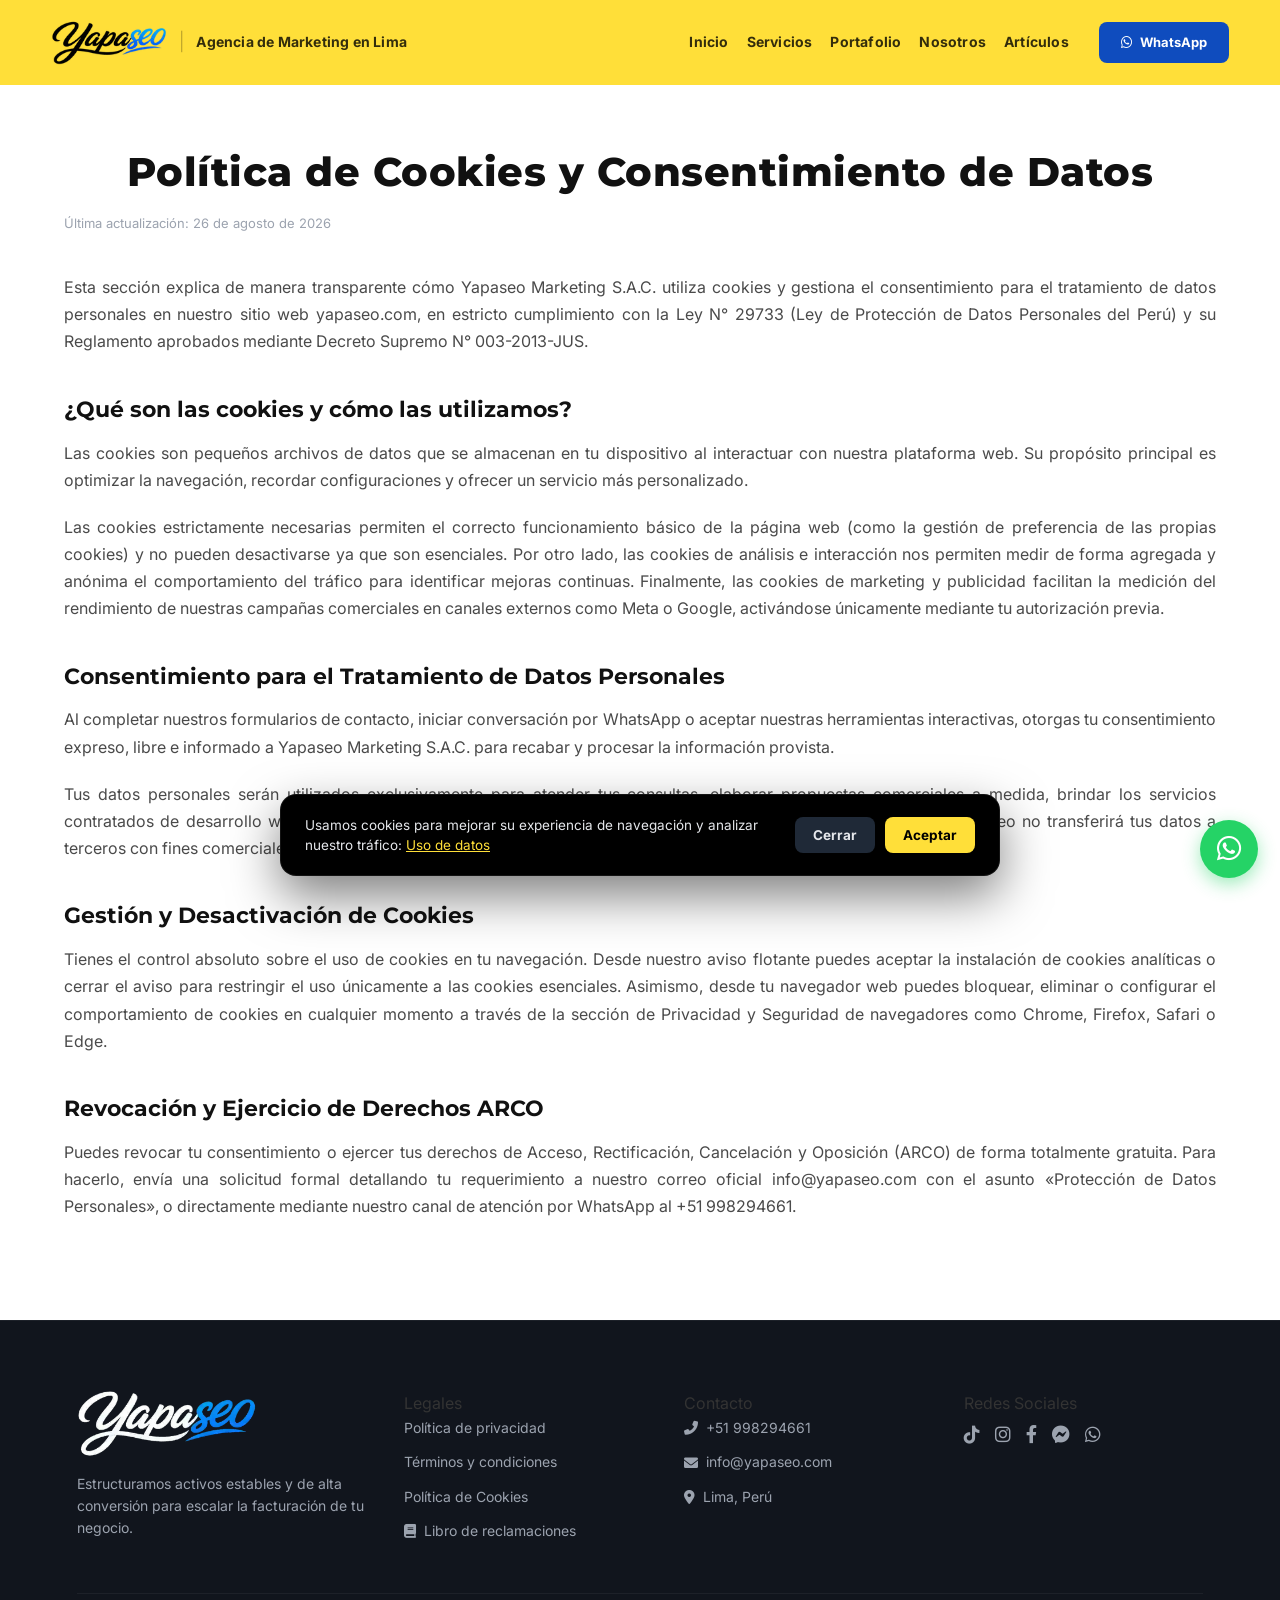
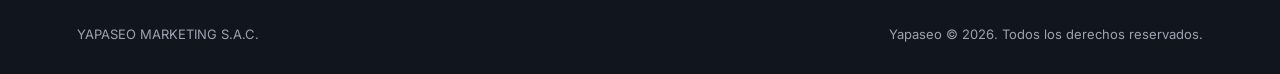
<file: uso-de-datos/index.html>
<!DOCTYPE html>
<html lang="es">
<head>
    <meta charset="UTF-8">
    <meta name="viewport" content="width=device-width, initial-scale=1.0">
    
    <title>Política de Cookies | Yapaseo - Agencia de Marketing Digital en Lima</title>
    <meta name="description" content="Conoce qué cookies utiliza Yapaseo en su sitio web y cómo puedes gestionarlas o desactivarlas.">
    <meta name="keywords" content="marketing digital lima, agencia de marketing peru, diseño web lima, edicion de video, branding corporativo, yapaseo">
    <meta name="robots" content="index, follow">
    
    <link rel="canonical" href="https://yapaseo.com/uso-de-datos/">

    <meta property="og:type" content="website">
    <meta property="og:title" content="Política de Cookies | Yapaseo - Agencia de Marketing Digital en Lima">
    <meta property="og:description" content="Conoce qué cookies utiliza Yapaseo en su sitio web y cómo puedes gestionarlas o desactivarlas.">
    <meta property="og:image" content="../assets/img/yapaseo-rectangular-blanco.webp">
    <meta property="og:url" content="https://yapaseo.com/uso-de-datos/">

    <link rel="icon" type="image/png" sizes="192x192" href="https://yapaseo.com/assets/img/Favicon-yapaseo.png">
    <link rel="icon" type="image/png" sizes="32x32" href="https://yapaseo.com/assets/img/Favicon-yapaseo.png">
    <link rel="shortcut icon" href="https://yapaseo.com/assets/img/Favicon-yapaseo.png">
    <link rel="apple-touch-icon" href="https://yapaseo.com/assets/img/Favicon-yapaseo.png">
    
    <link rel="preconnect" href="https://cdnjs.cloudflare.com" crossorigin>
    <link rel="preconnect" href="https://fonts.googleapis.com">
    <link rel="preconnect" href="https://fonts.gstatic.com" crossorigin>

    <link rel="preload" href="https://cdnjs.cloudflare.com/ajax/libs/font-awesome/6.0.0/css/all.min.css" as="style" onload="this.onload=null;this.rel='stylesheet'">
    <noscript><link rel="stylesheet" href="https://cdnjs.cloudflare.com/ajax/libs/font-awesome/6.0.0/css/all.min.css"></noscript>
    
    <link rel="preload" href="https://fonts.googleapis.com/css2?family=Bebas+Neue&family=Inter:wght@400;500;600;700;900&family=Montserrat:wght@400;500;600;700;800;900&display=swap" as="style" onload="this.onload=null;this.rel='stylesheet'">
    <noscript><link href="https://fonts.googleapis.com/css2?family=Bebas+Neue&family=Inter:wght@400;500;600;700;900&family=Montserrat:wght@400;500;600;700;800;900&display=swap" rel="stylesheet"></noscript>

    <style>
        /* Override de font-display para Font Awesome */
        @font-face { font-family: 'Font Awesome 6 Free'; font-style: normal; font-weight: 900; font-display: swap; src: url("https://cdnjs.cloudflare.com/ajax/libs/font-awesome/6.0.0/webfonts/fa-solid-900.woff2") format("woff2"); }
        @font-face { font-family: 'Font Awesome 6 Free'; font-style: normal; font-weight: 400; font-display: swap; src: url("https://cdnjs.cloudflare.com/ajax/libs/font-awesome/6.0.0/webfonts/fa-regular-400.woff2") format("woff2"); }
        @font-face { font-family: 'Font Awesome 6 Brands'; font-style: normal; font-weight: 400; font-display: swap; src: url("https://cdnjs.cloudflare.com/ajax/libs/font-awesome/6.0.0/webfonts/fa-brands-400.woff2") format("woff2"); }
    </style>
    <link rel="stylesheet" href="../assets/css/estilos.css">

    <!-- Estilos específicos calcados exactamente de Términos y Condiciones -->
    <style>
        body {
            background-color: #ffffff !important;
            color: #333333 !important;
        }

        .legal-page {
            max-width: 1200px !important;
            margin: 0 auto;
            padding: 140px 24px 80px 24px;
            background-color: #ffffff;
            color: #333333;
        }

        .legal-page h1 {
            font-family: 'Montserrat', sans-serif;
            font-size: 2.5rem;
            font-weight: 800;
            text-align: center;
            color: #111111;
            margin-bottom: 8px;
        }

        .legal-updated {
            text-align: center;
            font-size: 0.9rem;
            color: #777777;
            margin-bottom: 50px;
        }

        .legal-page h2 {
            font-family: 'Montserrat', sans-serif;
            font-size: 1.4rem;
            font-weight: 700;
            color: #111111;
            margin-top: 36px;
            margin-bottom: 12px;
        }

        .legal-page p {
            font-family: 'Inter', sans-serif;
            font-size: 1rem;
            line-height: 1.7;
            color: #4a4a4a;
            margin-bottom: 20px;
            text-align: justify;
        }

        .legal-page a {
            color: #e53935;
            text-decoration: underline;
        }

        .legal-page a:hover {
            color: #b71c1c;
        }

        @media (max-width: 768px) {
            .legal-page {
                padding-top: 100px;
            }
            .legal-page h1 {
                font-size: 1.8rem;
            }
            .legal-page h2 {
                font-size: 1.2rem;
            }
        }
    </style>
</head>
<body>

    <!-- BARRA DE NAVEGACIÓN -->
    <nav id="smart-nav">
        <a href="../" class="logo-container">
            <img src="../assets/img/yapaseo-rectangular-negro.webp" width="340" height="131" alt="Yapaseo Logo Negro" class="logo-img logo-dark">
            <img src="../assets/img/yapaseo-rectangular-blanco.webp" width="500" height="184" alt="Yapaseo Logo Blanco" class="logo-img logo-light">
            <span class="logo-divider">|</span>
            <span class="logo-tagline">Agencia de Marketing en Lima</span>
        </a>
        <div class="nav-links">
            <a href="../">Inicio</a>
            <a href="../servicios/">Servicios</a>
            <a href="../portafolio/">Portafolio</a>
            <a href="../nosotros/">Nosotros</a>
            <a href="../articulos/">Artículos</a>
        </div>
        <button class="menu-toggle" id="menuToggle" aria-label="Abrir menú">
            <span></span><span></span><span></span>
        </button>
        <a href="https://wa.me/51998294661" class="btn-nav-ws nav-ws-desktop" target="_blank" rel="noopener noreferrer">
            <i class="fab fa-whatsapp"></i> WhatsApp
        </a>
    </nav>

    <!-- MENÚ MÓVIL -->
    <div class="mobile-menu-overlay" id="mobileMenu">
        <div class="mobile-menu-links">
            <a href="../" class="mobile-link"><span class="mobile-link-icon"><i class="fas fa-house"></i></span>Inicio</a>
            <a href="../servicios/" class="mobile-link"><span class="mobile-link-icon"><i class="fas fa-layer-group"></i></span>Servicios</a>
            <a href="../portafolio/" class="mobile-link"><span class="mobile-link-icon"><i class="fas fa-images"></i></span>Portafolio</a>
            <a href="../nosotros/" class="mobile-link"><span class="mobile-link-icon"><i class="fas fa-users"></i></span>Nosotros</a>
            <a href="../articulos/" class="mobile-link"><span class="mobile-link-icon"><i class="fas fa-newspaper"></i></span>Artículos</a>
        </div>
        <a href="https://wa.me/51998294661" class="btn-nav-ws mobile-menu-ws" target="_blank" rel="noopener noreferrer">
            <i class="fab fa-whatsapp"></i> Cotizar por WhatsApp
        </a>
    </div>

    <!-- BOTÓN FLOTANTE DE WHATSAPP -->
    <a href="https://wa.me/51998294661" class="whatsapp-float" target="_blank" rel="noopener noreferrer" aria-label="Chatea por WhatsApp">
        <i class="fab fa-whatsapp"></i>
    </a>

    <!-- BANNER DE COOKIES -->
    <div class="cookie-banner" id="cookieBanner">
        <p>Usamos cookies para mejorar su experiencia de navegación y analizar nuestro tráfico: <a href="../uso-de-datos/">Uso de datos</a></p>
        <div class="cookie-banner-actions">
            <button type="button" class="cookie-btn cookie-btn-close" id="cookieReject">Cerrar</button>
            <button type="button" class="cookie-btn cookie-btn-accept" id="cookieAccept">Aceptar</button>
        </div>
    </div>

    <main>
        <section class="legal-page">
            <h1>Política de Cookies y Consentimiento de Datos</h1>
            <p class="legal-updated">Última actualización: 26 de agosto de 2026</p>

            <p>Esta sección explica de manera transparente cómo Yapaseo Marketing S.A.C. utiliza cookies y gestiona el consentimiento para el tratamiento de datos personales en nuestro sitio web yapaseo.com, en estricto cumplimiento con la Ley N° 29733 (Ley de Protección de Datos Personales del Perú) y su Reglamento aprobados mediante Decreto Supremo N° 003-2013-JUS.</p>

            <h2>¿Qué son las cookies y cómo las utilizamos?</h2>
            <p>Las cookies son pequeños archivos de datos que se almacenan en tu dispositivo al interactuar con nuestra plataforma web. Su propósito principal es optimizar la navegación, recordar configuraciones y ofrecer un servicio más personalizado.</p>
            <p>Las cookies estrictamente necesarias permiten el correcto funcionamiento básico de la página web (como la gestión de preferencia de las propias cookies) y no pueden desactivarse ya que son esenciales. Por otro lado, las cookies de análisis e interacción nos permiten medir de forma agregada y anónima el comportamiento del tráfico para identificar mejoras continuas. Finalmente, las cookies de marketing y publicidad facilitan la medición del rendimiento de nuestras campañas comerciales en canales externos como Meta o Google, activándose únicamente mediante tu autorización previa.</p>

            <h2>Consentimiento para el Tratamiento de Datos Personales</h2>
            <p>Al completar nuestros formularios de contacto, iniciar conversación por WhatsApp o aceptar nuestras herramientas interactivas, otorgas tu consentimiento expreso, libre e informado a Yapaseo Marketing S.A.C. para recabar y procesar la información provista.</p>
            <p>Tus datos personales serán utilizados exclusivamente para atender tus consultas, elaborar propuestas comerciales a medida, brindar los servicios contratados de desarrollo web y marketing, y remitirte información comercial relevante sobre nuestras soluciones. Yapaseo no transferirá tus datos a terceros con fines comerciales ajenos sin tu expresa autorización previa.</p>

            <h2>Gestión y Desactivación de Cookies</h2>
            <p>Tienes el control absoluto sobre el uso de cookies en tu navegación. Desde nuestro aviso flotante puedes aceptar la instalación de cookies analíticas o cerrar el aviso para restringir el uso únicamente a las cookies esenciales. Asimismo, desde tu navegador web puedes bloquear, eliminar o configurar el comportamiento de cookies en cualquier momento a través de la sección de Privacidad y Seguridad de navegadores como Chrome, Firefox, Safari o Edge.</p>

            <h2>Revocación y Ejercicio de Derechos ARCO</h2>
            <p>Puedes revocar tu consentimiento o ejercer tus derechos de Acceso, Rectificación, Cancelación y Oposición (ARCO) de forma totalmente gratuita. Para hacerlo, envía una solicitud formal detallando tu requerimiento a nuestro correo oficial info@yapaseo.com con el asunto «Protección de Datos Personales», o directamente mediante nuestro canal de atención por WhatsApp al +51 998294661.</p>
        </section>
    </main>

    <footer>
        <div class="footer-main">
            <div class="footer-brand">
                <img src="../assets/img/yapaseo-pie-de-pagina.webp" width="500" height="184" alt="Yapaseo Logo Footer">
                <p>Estructuramos activos estables y de alta conversión para escalar la facturación de tu negocio.</p>
            </div>

            <div class="footer-col">
                <span class="footer-title">Legales</span>
                <ul class="footer-links">
                    <li><a href="../politica-de-privacidad/">Política de privacidad</a></li>
                    <li><a href="../terminos-y-condiciones/">Términos y condiciones</a></li>
                    <li><a href="../uso-de-datos/">Política de Cookies</a></li>
                    <li><a href="#"><i class="fas fa-book"></i> Libro de reclamaciones</a></li>
                </ul>
            </div>

            <div class="footer-col">
                <span class="footer-title">Contacto</span>
                <ul class="footer-links">
                    <li><i class="fas fa-phone-alt"></i> <span>+51 998294661</span></li>
                    <li><i class="fas fa-envelope"></i> <span>info@yapaseo.com</span></li>
                    <li><i class="fas fa-map-marker-alt"></i> <span>Lima, Perú</span></li>
                </ul>
            </div>

            <div class="footer-col">
                <span class="footer-title">Redes Sociales</span>
                <div class="footer-socials">
                    <a href="https://www.tiktok.com/@yapaseo?_r=1&_t=ZS-97W6rn2JsyD" target="_blank" title="TikTok"><i class="fab fa-tiktok"></i></a>
                    <a href="https://www.instagram.com/yapaseo_oficial?igsh=bXFibGFudnVhZTJq" target="_blank" title="Instagram"><i class="fab fa-instagram"></i></a>
                    <a href="https://www.facebook.com/share/1PCNJesLpR/" target="_blank" title="Facebook"><i class="fab fa-facebook-f"></i></a>
                    <a href="https://m.me/yapaseo" target="_blank" title="Messenger"><i class="fab fa-facebook-messenger"></i></a>
                    <a href="https://wa.me/51998294661" target="_blank" title="WhatsApp"><i class="fab fa-whatsapp"></i></a>
                </div>
            </div>
        </div>

        <div class="footer-bottom">
            <div>YAPASEO MARKETING S.A.C.</div>
            <div>Yapaseo &copy; 2026. Todos los derechos reservados.</div>
        </div>
    </footer>

    <script>
        // Control de navegación inteligente al hacer scroll
        let lastScrollTop = 0;
        const nav = document.getElementById('smart-nav');
        window.addEventListener('scroll', function() {
            let scrollTop = window.pageYOffset || document.documentElement.scrollTop;
            if (scrollTop > 50) nav.classList.add('nav-scrolled');
            else nav.classList.remove('nav-scrolled');
            if (scrollTop > lastScrollTop && scrollTop > 150) nav.classList.add('nav-hidden');
            else nav.classList.remove('nav-hidden');
            lastScrollTop = scrollTop <= 0 ? 0 : scrollTop;
        });

        // Menú móvil
        const menuToggle = document.getElementById('menuToggle');
        const mobileMenu = document.getElementById('mobileMenu');
        if (menuToggle && mobileMenu) {
            const closeMobileMenu = () => {
                menuToggle.classList.remove('active');
                mobileMenu.classList.remove('active');
            };
            menuToggle.addEventListener('click', (e) => {
                e.stopPropagation();
                const isActive = menuToggle.classList.toggle('active');
                mobileMenu.classList.toggle('active', isActive);
            });
            mobileMenu.querySelectorAll('a').forEach(link => {
                link.addEventListener('click', closeMobileMenu);
            });
            document.addEventListener('click', (e) => {
                if (
                    mobileMenu.classList.contains('active') &&
                    !mobileMenu.contains(e.target) &&
                    !menuToggle.contains(e.target)
                ) {
                    closeMobileMenu();
                }
            });
            window.addEventListener('resize', () => {
                if (window.innerWidth > 900) closeMobileMenu();
            });
        }

        // BANNER DE COOKIES
        (function() {
            const COOKIE_CONSENT_KEY = "yapaseo_cookie_consent";
            const cookieBanner = document.getElementById("cookieBanner");
            const cookieAccept = document.getElementById("cookieAccept");
            const cookieReject = document.getElementById("cookieReject");
            const consent = localStorage.getItem(COOKIE_CONSENT_KEY);

            function enableTracking() {}

            if (cookieBanner) {
                if (!consent) {
                    cookieBanner.classList.add("show");
                } else if (consent === "accepted") {
                    enableTracking();
                }

                if (cookieAccept) {
                    cookieAccept.addEventListener("click", () => {
                        localStorage.setItem(COOKIE_CONSENT_KEY, "accepted");
                        cookieBanner.classList.remove("show");
                        enableTracking();
                    });
                }

                if (cookieReject) {
                    cookieReject.addEventListener("click", () => {
                        localStorage.setItem(COOKIE_CONSENT_KEY, "rejected");
                        cookieBanner.classList.remove("show");
                    });
                }
            }
        })();
    </script>
</body>
</html>
</file>
<file: assets/css/estilos.css>
/* Estilos globales - Yapaseo | Agencia de Marketing Digital */
        :root {
            --primary: #0f4cbe;
            --accent: #40CFFF;
            --bg: #030712;
            --card-bg: #111827;
            --text-gray: #9ca3af;
            --yellow-brand: #FFDF39; 
            --dark-hero: #000000;
            --scroll-bg: #000b21; 
            --footer-bg: #11151d;
        }

        * {
            margin: 0; padding: 0; box-sizing: border-box;
            font-family: 'Inter', sans-serif;
            scroll-behavior: smooth;
        }

        body { background-color: var(--bg); color: white; line-height: 1.6; overflow-x: hidden; }

        /* MENÚ MÓVIL - Botón hamburguesa redondeado, amigable, color de marca */
        .menu-toggle {
            display: none;
            flex-direction: column;
            justify-content: center;
            align-items: center;
            gap: 5px;
            width: 44px;
            height: 44px;
            background: var(--primary);
            border: none;
            border-radius: 14px;
            cursor: pointer;
            padding: 0;
            z-index: 200;
            box-shadow: 0 4px 14px rgba(15, 76, 190, 0.35);
            transition: transform 0.25s ease, box-shadow 0.25s ease;
        }
        .menu-toggle:hover { transform: translateY(-2px); box-shadow: 0 6px 18px rgba(15, 76, 190, 0.45); }
        .menu-toggle:active { transform: scale(0.92); }
        .menu-toggle span { display: block; height: 2.5px; width: 20px; background: #ffffff; border-radius: 4px; transition: transform 0.35s ease, opacity 0.35s ease; }
        .menu-toggle.active { background: var(--dark-hero); }
        .menu-toggle.active span:nth-child(1) { transform: translateY(7.5px) rotate(45deg); }
        .menu-toggle.active span:nth-child(2) { opacity: 0; }
        .menu-toggle.active span:nth-child(3) { transform: translateY(-7.5px) rotate(-45deg); }

        .mobile-menu-overlay {
            position: fixed;
            top: 90px;
            right: 4%;
            width: min(340px, 92vw);
            max-height: calc(100vh - 120px);
            overflow-y: auto;
            background: linear-gradient(165deg, var(--scroll-bg) 0%, var(--bg) 100%);
            border: 1px solid rgba(255, 255, 255, 0.08);
            border-radius: 20px;
            display: flex; flex-direction: column; align-items: stretch; justify-content: flex-start;
            gap: 20px; z-index: 150; padding: 24px;
            opacity: 0; visibility: hidden; transform: translateY(-14px) scale(0.97);
            transform-origin: top right;
            box-shadow: 0 20px 50px rgba(0, 0, 0, 0.55);
            transition: opacity 0.3s ease, transform 0.3s ease, visibility 0.3s;
        }
        .mobile-menu-overlay.active { opacity: 1; visibility: visible; transform: translateY(0) scale(1); }

        .mobile-menu-links { display: flex; flex-direction: column; gap: 14px; }

        .mobile-link {
            display: flex; align-items: center; gap: 16px;
            background: rgba(255, 255, 255, 0.04);
            border: 1px solid rgba(255, 255, 255, 0.08);
            border-radius: 16px;
            padding: 16px 20px;
            font-family: 'Montserrat', sans-serif; font-weight: 700; font-size: 17px;
            color: #ffffff; text-decoration: none;
            transition: all 0.3s ease;
        }
        .mobile-link:hover, .mobile-link:active {
            background: rgba(255, 223, 57, 0.08);
            border-color: var(--yellow-brand);
            transform: translateX(4px);
        }
        .mobile-link-icon {
            width: 38px; height: 38px; border-radius: 10px; flex-shrink: 0;
            background: var(--yellow-brand); color: var(--dark-hero);
            display: flex; align-items: center; justify-content: center;
            font-size: 15px;
        }

        .mobile-menu-ws {
            margin-top: 6px;
            justify-content: center;
            padding: 17px;
            border-radius: 50px;
            font-size: 15px;
            letter-spacing: 0.3px;
            box-shadow: 0 10px 24px rgba(15, 76, 190, 0.4);
        }

        /* HEADER INTELIGENTE */
        nav {
            display: flex; justify-content: space-between; align-items: center;
            padding: 20px 4%; position: fixed; width: 100%; z-index: 100;
            background-color: var(--yellow-brand) !important;
            transition: transform 0.4s ease, background-color 0.4s ease, box-shadow 0.4s ease;
            top: 0; left: 0;
        }
        nav.nav-hidden { transform: translateY(-100%); }
        nav.nav-scrolled {
            background-color: var(--scroll-bg) !important;
            box-shadow: 0 4px 20px rgba(0, 0, 0, 0.2);
        }
        nav.nav-scrolled .logo-divider { color: rgba(255, 255, 255, 0.4); }
        nav.nav-scrolled .logo-tagline { color: #ffffff; }
        nav.nav-scrolled .nav-links a { color: #ffffff; }
        nav.nav-scrolled .nav-links a:hover { color: var(--accent); }

        .logo-container { display: flex; align-items: center; text-decoration: none; color: var(--dark-hero); cursor: pointer; }
        .logo-img { height: 45px; width: auto; display: block; }
        .logo-light { display: none; }
        .logo-dark { display: block; }
        nav.nav-scrolled .logo-dark { display: none; }
        nav.nav-scrolled .logo-light { display: block; }
        .logo-divider { margin: 0 12px; color: rgba(0,0,0,0.3); font-size: 18px; font-weight: 300; transition: color 0.4s ease; }
        .logo-tagline { font-size: 14px; font-weight: 700; color: rgba(0,0,0,0.8); letter-spacing: 0.2px; text-transform: none; transition: color 0.4s ease; }
        .logo-container:hover .logo-tagline { color: var(--primary); }
        nav.nav-scrolled .logo-container:hover .logo-tagline { color: var(--accent); }

        .nav-links { display: flex; gap: 18px; align-items: center; margin-left: auto; margin-right: 30px; }
        .nav-links a { color: rgba(0,0,0,0.8); text-decoration: none; font-size: 14px; font-weight: 700; transition: color 0.4s ease; letter-spacing: 0.2px; cursor: pointer; }
        .nav-links a:hover { color: var(--primary); }

        .btn-nav-ws {
            background: var(--primary); color: white; padding: 10px 22px;
            border-radius: 8px; text-decoration: none; font-weight: bold; font-size: 13px;
            transition: 0.3s; display: flex; align-items: center; gap: 8px;
        }
        .btn-nav-ws:hover { background: #0a378a; }

        /* BOTÓN FLOTANTE DE WHATSAPP */
        .whatsapp-float {
            position: fixed;
            right: 22px;
            bottom: 22px;
            width: 58px;
            height: 58px;
            background: #25D366;
            color: #ffffff;
            border-radius: 50%;
            display: flex;
            align-items: center;
            justify-content: center;
            font-size: 28px;
            text-decoration: none;
            z-index: 999;
            box-shadow: 0 6px 18px rgba(37, 211, 102, 0.45);
            transition: transform 0.3s ease, box-shadow 0.3s ease;
            animation: wsPulse 2.6s infinite;
        }
        .whatsapp-float:hover { transform: translateY(-3px) scale(1.05); box-shadow: 0 10px 24px rgba(37, 211, 102, 0.6); }
        @keyframes wsPulse {
            0% { box-shadow: 0 0 0 0 rgba(37, 211, 102, 0.45); }
            70% { box-shadow: 0 0 0 14px rgba(37, 211, 102, 0); }
            100% { box-shadow: 0 0 0 0 rgba(37, 211, 102, 0); }
        }
        @media (max-width: 600px) {
            .whatsapp-float { width: 52px; height: 52px; font-size: 24px; right: 16px; bottom: 16px; }
            .services-grid--four, .services-grid--three { grid-template-columns: 1fr; }
        }

        /* HERO */
        .hero {
            min-height: 100vh; min-height: 100dvh; 
            display: flex; flex-direction: column; justify-content: space-between;
            padding: 140px 6% 0 6%; position: relative; 
            background-color: var(--yellow-brand); overflow: hidden; 
        }
        .hero-container { display: flex; align-items: center; justify-content: space-between; width: 100%; z-index: 2; gap: 20px; flex-grow: 1; }
        .hero-content { max-width: 48%; text-align: left; padding-bottom: 80px; }
        .hero-content h1 { 
            font-family: 'Montserrat', sans-serif; font-weight: 900; font-size: clamp(26px, 3.8vw, 46px); 
            line-height: 0.8; margin-bottom: 0px; text-transform: uppercase; 
            letter-spacing: -0.5px; color: var(--dark-hero); display: flex; flex-direction: column; align-items: flex-start;
        }
        .hero-content h1 .highlight-black { font-family: 'Bebas Neue', sans-serif; font-weight: 900; font-size: clamp(80px, 12vw, 155px); letter-spacing: 0.02em; display: block; line-height: 0.86; margin: 12px 0 6px 0; padding: 0; transform: translateY(2px); }
        .hero-content h1 .sub-text { font-family: 'Montserrat', sans-serif; font-size: clamp(24px, 3.5vw, 42px); font-weight: 900; display: block; line-height: 0.85; letter-spacing: -0.8px; margin: 0; padding: 0; }
        
        .hero-image-wrapper { position: absolute; right: -2%; bottom: 0px; width: 58%; display: flex; justify-content: center; align-items: flex-end; z-index: 1; }
        .hero-image-wrapper img { width: 215%; max-width: 960px; height: auto; object-fit: contain; transform: translateY(35px); transition: transform 0.15s cubic-bezier(0.25, 1, 0.5, 1); filter: drop-shadow(0 20px 50px rgba(0,0,0,0.25)); -webkit-mask-image: linear-gradient(to bottom, rgba(0,0,0,1) 82%, rgba(0,0,0,0) 96%); mask-image: linear-gradient(to bottom, rgba(0,0,0,1) 82%, rgba(0,0,0,0) 96%); }

        .features-bar { display: flex; justify-content: center; align-items: center; gap: 40px; padding: 24px 20px; width: 100%; margin: 0 auto; position: relative; z-index: 5; background: transparent; }
        .feature-item { color: var(--dark-hero); display: flex; align-items: center; gap: 10px; font-family: 'Montserrat', sans-serif; font-size: 15px; font-weight: 700; letter-spacing: -0.3px; transition: all 0.3s ease; }
        .icon-gold { color: var(--dark-hero); font-size: 18px; }
        .features-divider { width: 1px; height: 20px; background-color: rgba(0, 0, 0, 0.15); }

        /* SERVICIOS */
        #servicios { background-color: #ffffff; color: #111827; padding: 100px 4% 80px 4%; }
        .services-header-box { text-align: center; margin-bottom: 30px; }
        #servicios .section-title { color: #000000; font-family: 'Montserrat', sans-serif; font-weight: 900; font-size: clamp(32px, 4vw, 52px); margin-bottom: 12px; letter-spacing: -0.5px; text-transform: uppercase; }
        .services-subtitle { color: #6b7280; max-width: 640px; margin: 14px auto 0; font-size: 16px; line-height: 1.65; text-align: center; }

        .services-grid { display: grid; grid-template-columns: repeat(3, 1fr); gap: 12px 8px; max-width: 1240px; margin: 0 auto; align-items: stretch; }
        .services-grid--four { grid-template-columns: repeat(4, 1fr); margin: 56px auto 0; }
        .services-grid--three { grid-template-columns: repeat(3, 1fr); max-width: 980px; margin: 12px auto 0; }

        .service-card { text-decoration: none; color: inherit; text-align: center; padding: 34px 22px; border-radius: 18px; transition: background 0.3s ease, transform 0.3s ease; }
        .service-card:hover { background: #f7f8fa; transform: translateY(-4px); }
        .card-icon-badge { width: 44px; height: 44px; margin: 0 auto 20px; color: var(--primary); }
        .card-icon-badge svg { width: 100%; height: 100%; }
        .service-card h3 { font-size: 19px; margin-bottom: 12px; font-weight: 800; color: #0f172a; font-family: 'Montserrat', sans-serif; line-height: 1.3; }
        .card-intro-text { font-size: 14.5px; color: #4b5563; line-height: 1.7; margin: 0; }
        .service-card.is-highlighted { background: #f4f6f8; }
        .service-card.is-highlighted:hover { background: #eef1f4; }
        .service-card.is-highlighted h3,
        .service-card.is-highlighted .card-icon-badge { color: #0891b2; }

        /* WEBS QUE HEMOS DISEÑADO */
        .web-projects { background-color: #ffffff; padding: 100px 4% 110px 4%; }
        .web-projects-header { text-align: center; margin-bottom: 55px; }
        .web-projects-grid { display: grid; grid-template-columns: repeat(auto-fit, minmax(300px, 1fr)); gap: 35px; max-width: 1140px; margin: 0 auto; }
        .web-project-card { border-radius: 18px; overflow: hidden; border: 1px solid #e5e7eb; box-shadow: 0 10px 30px rgba(0, 0, 0, 0.05); background: #ffffff; transition: all 0.35s cubic-bezier(0.16, 1, 0.3, 1); }
        .web-project-card:hover { transform: translateY(-8px); box-shadow: 0 20px 40px rgba(15, 76, 190, 0.12); border-color: var(--primary); }
        .browser-bar { display: flex; align-items: center; gap: 6px; padding: 10px 14px; background: #f3f4f6; border-bottom: 1px solid #e5e7eb; }
        .browser-dot { width: 10px; height: 10px; border-radius: 50%; display: inline-block; }
        .browser-dot.red { background: #ff5f57; }
        .browser-dot.yellow { background: #febc2e; }
        .browser-dot.green { background: #28c840; }
        .web-project-card .img-frame { width: 100%; aspect-ratio: 2 / 1; overflow: hidden; background: #f3f4f6; }
        .web-project-card .img-frame img { width: 100%; height: 100%; object-fit: cover; object-position: top; display: block; }
        .web-project-info { padding: 22px 24px 26px 24px; }
        .web-project-info h3 { font-size: 18px; font-weight: 800; margin-bottom: 6px; font-family: 'Montserrat', sans-serif; color: #000000; }
        .web-project-info p { font-size: 13.5px; color: #4b5563; margin-bottom: 16px; }
        .web-project-link { display: inline-flex; align-items: center; gap: 8px; font-size: 13px; font-weight: 700; color: var(--primary); text-decoration: none; transition: color 0.3s ease; }
        .web-project-link:hover { color: #0a378a; }
        .web-project-link i { font-size: 11px; }

        /* PORTAFOLIO */
        section { padding: 100px 8%; position: relative; }
        .bento-grid { display: grid; grid-template-columns: repeat(3, 1fr); grid-template-rows: repeat(2, 400px); gap: 24px; max-width: 1200px; margin: 0 auto; }
        .bento-item { position: relative; border-radius: 30px; overflow: hidden; background: #0b0f17; cursor: pointer; }
        .bento-item.tall { grid-row: span 2; } 
        .bento-item img { width: 100%; height: 100%; height: 100%; object-fit: cover; transition: 0.6s; filter: brightness(0.9); }
        .bento-item:hover img { transform: scale(1.06); filter: brightness(1); }
        .bento-overlay { position: absolute; bottom: 0; left: 0; width: 100%; height: 75%; background: linear-gradient(to top, rgba(0,0,0,1) 5%, rgba(0,0,0,0.7) 40%, transparent 100%); display: flex; flex-direction: column; justify-content: flex-end; padding: 35px; }
        .bento-overlay h3 { font-family: 'Montserrat', sans-serif; font-size: 24px; font-weight: 800; color: #ffffff; letter-spacing: -0.5px; }

        /* FUNDADOR / SOBRE MÍ */
        .founder-section { background-color: var(--bg); padding: 160px 6% 100px 6%; color: white; }
        .founder-container { max-width: 1100px; margin: 0 auto; display: grid; grid-template-columns: 380px 1fr; gap: 60px; align-items: center; }
        .founder-photo-wrap { position: relative; display: flex; justify-content: center; }
        .founder-photo-wrap::before { content: ''; position: absolute; bottom: 10%; left: 50%; transform: translateX(-50%); width: 340px; height: 340px; background: radial-gradient(circle, rgba(255, 223, 57, 0.18) 0%, rgba(15, 76, 190, 0.1) 45%, transparent 75%); z-index: 0; border-radius: 50%; filter: blur(10px); }
        .founder-photo-wrap img { position: relative; z-index: 1; width: 100%; max-width: 380px; height: auto; object-fit: contain; filter: drop-shadow(0 20px 40px rgba(0,0,0,0.4)); -webkit-mask-image: linear-gradient(to bottom, rgba(0,0,0,1) 78%, rgba(0,0,0,0) 98%); mask-image: linear-gradient(to bottom, rgba(0,0,0,1) 78%, rgba(0,0,0,0) 98%); }
        .founder-label { color: var(--accent); font-weight: 700; font-size: 14px; text-transform: uppercase; letter-spacing: 1px; margin-bottom: 12px; display: block; }
        .founder-name { font-family: 'Montserrat', sans-serif; font-weight: 900; font-size: clamp(28px, 3.5vw, 42px); margin-bottom: 4px; }
        .founder-role { color: var(--yellow-brand); font-weight: 700; font-size: 15px; margin-bottom: 20px; display: block; }
        .founder-bio { color: var(--text-gray); font-size: 16px; line-height: 1.7; margin-bottom: 30px; max-width: 520px; }
        .founder-stat { display: inline-flex; align-items: center; gap: 14px; background: var(--card-bg); border: 1px solid rgba(255,255,255,0.08); padding: 16px 24px; border-radius: 16px; }
        .founder-stat .stat-number { font-family: 'Bebas Neue', sans-serif; font-size: 40px; color: var(--yellow-brand); line-height: 1; }
        .founder-stat .stat-label { color: white; font-size: 13px; font-weight: 600; max-width: 140px; line-height: 1.3; }

        /* METODOLOGÍA */
        #metodologia { background-color: #ffffff; color: #0d1117; padding: 120px 6%; position: relative; overflow: hidden; }
        #metodologia::before { content: ''; position: absolute; top: 50%; left: 50%; width: 600px; height: 600px; background: radial-gradient(circle, rgba(255, 223, 57, 0.15) 0%, rgba(15, 76, 190, 0.05) 50%, transparent 70%); transform: translate(-50%, -50%); z-index: 1; pointer-events: none; animation: softGlow 12s infinite alternate ease-in-out; }
        @keyframes softGlow { 0% { transform: translate(-45%, -55%) scale(1); } 100% { transform: translate(-55%, -45%) scale(1.15); } }
        #metodologia .section-title { color: #000000; font-family: 'Montserrat', sans-serif; font-weight: 900; font-size: clamp(32px, 4.2vw, 52px); margin-bottom: 15px; letter-spacing: -0.8px; text-transform: uppercase; position: relative; z-index: 2; text-align: center; }
        .metodologia-subtitle { text-align: center; color: #4b5563; font-size: 16px; max-width: 600px; margin: 0 auto 80px auto; font-weight: 500; position: relative; z-index: 2; }
        .timeline-wrapper { position: relative; max-width: 1140px; margin: 0 auto; z-index: 2; padding: 20px 0; }
        .timeline-progress-bar { position: absolute; top: 45px; left: 10%; right: 10%; height: 4px; background: var(--yellow-brand); z-index: 1; border-radius: 2px; }
        .timeline-container { display: flex; justify-content: space-between; align-items: flex-start; position: relative; z-index: 2; gap: 30px; }
        .timeline-node { flex: 1; display: flex; flex-direction: column; align-items: center; text-align: center; }
        .node-number { width: 54px; height: 54px; border-radius: 50%; background: #ffffff; border: 3px solid var(--yellow-brand); color: var(--dark-hero); font-weight: 800; font-size: 18px; display: flex; align-items: center; justify-content: center; margin-bottom: 25px; box-shadow: 0 4px 10px rgba(0,0,0,0.05); transition: all 0.4s ease; position: relative; }
        .node-number::after { content: ''; position: absolute; width: 100%; height: 100%; border-radius: 50%; border: 2px solid var(--yellow-brand); opacity: 0.4; animation: nodePulse 2s infinite ease-out; }
        @keyframes nodePulse { 0% { transform: scale(1); opacity: 0.5; } 100% { transform: scale(1.3); opacity: 0; } }
        .node-card { background: #ffffff; padding: 35px 25px; border-radius: 20px; border: 1px solid #e5e7eb; box-shadow: 0 10px 30px rgba(0, 0, 0, 0.02); transition: all 0.4s cubic-bezier(0.16, 1, 0.3, 1); width: 100%; }
        .node-card i { font-size: 32px; color: var(--yellow-brand); margin-bottom: 18px; display: inline-block; transition: transform 0.3s ease; }
        .node-card h3 { font-family: 'Montserrat', sans-serif; font-size: 20px; font-weight: 800; color: #000000; margin-bottom: 12px; }
        .node-card p { font-size: 14px; color: #4b5563; line-height: 1.5; }
        .timeline-node:hover .node-number { background: var(--yellow-brand); color: var(--dark-hero); transform: scale(1.05); }
        .timeline-node:hover .node-card { transform: translateY(-8px); border-color: var(--yellow-brand); box-shadow: 0 20px 40px rgba(255, 223, 57, 0.15); }
        .timeline-node:hover .node-card i { transform: scale(1.1) rotate(5deg); color: var(--primary); }

        /* TESTIMONIOS */
        #testimonios {
            background-color: #f9fafb; 
            padding: 100px 6%;
            color: #111827;
        }

        .testi-header {
            text-align: center;
            margin-bottom: 70px;
        }

        .testi-header h2 {
            font-family: 'Montserrat', sans-serif;
            font-weight: 800;
            font-size: clamp(32px, 4vw, 42px);
            color: #111827;
            margin-bottom: 8px;
        }

        .testi-subtitle-text {
            color: #6b7280;
            font-size: 16px;
            font-weight: 400;
        }

        .testi-professional-grid {
            display: grid;
            grid-template-columns: repeat(3, 1fr);
            gap: 30px;
            max-width: 1200px;
            margin: 0 auto;
        }

        .testi-item-wrapper {
            display: flex;
            flex-direction: column;
        }

        .testi-bubble-card {
            background: #ffffff;
            border: 1px solid #e5e7eb;
            border-radius: 4px;
            padding: 40px 30px;
            text-align: center;
            position: relative;
            margin-bottom: 25px; 
            box-shadow: 0 2px 10px rgba(0,0,0,0.01);
            transition: transform 0.3s ease;
        }

        .testi-bubble-card:hover {
            transform: translateY(-5px);
        }

        .testi-bubble-card::after {
            content: '';
            position: absolute;
            bottom: -9px;
            left: 50%;
            transform: translateX(-50%) rotate(45deg);
            width: 16px;
            height: 16px;
            background: #ffffff;
            border-right: 1px solid #e5e7eb;
            border-bottom: 1px solid #e5e7eb;
        }

        .quote-icon-container {
            margin-bottom: 20px;
        }

        .quote-icon-container i {
            font-size: 28px;
            color: #9ca3af; 
        }

        .testi-bubble-card p {
            color: #6b7280;
            font-size: 14.5px;
            line-height: 1.7;
            font-weight: 400;
        }

        .testi-author-area {
            text-align: center;
        }

        .testi-logo-img {
            width: 70px;
            height: 70px;
            border-radius: 12px; 
            background-color: #ffffff;
            border: 1px solid #f3f4f6;
            object-fit: contain; 
            padding: 5px; 
            margin: 0 auto 15px auto;
            display: block;
            box-shadow: 0 4px 6px rgba(0,0,0,0.04);
        }

        .testi-author-area h4 {
            color: #111827;
            font-family: 'Montserrat', sans-serif;
            font-size: 16px;
            font-weight: 700;
            margin-bottom: 2px;
        }

        .testi-author-area .author-name {
            display: block;
            color: #6b7280;
            font-size: 14px;
        }

        .testi-author-area .author-role {
            display: block;
            color: #9ca3af;
            font-size: 13px;
            font-style: italic;
        }

        /* CONTACTO Y FOOTER */
        #contacto { padding-top: 100px; }
        .contact-container { display: grid; grid-template-columns: 1fr 1.2fr; gap: 40px; max-width: 1100px; margin: 0 auto; background: linear-gradient(135deg, var(--card-bg), rgba(0, 129, 201, 0.1)); padding: 50px; border-radius: 40px; border: 1px solid rgba(255,255,255,0.05); }
        .contact-info-side { display: flex; flex-direction: column; justify-content: center; }
        .contact-form-side { background: rgba(3, 7, 18, 0.6); padding: 35px; border-radius: 25px; border: 1px solid rgba(255,255,255,0.05); }
        .form-group { margin-bottom: 20px; }
        .form-group label { display: block; font-size: 13px; font-weight: bold; margin-bottom: 8px; color: var(--text-gray); text-transform: uppercase; }
        .form-control { width: 100%; padding: 14px 20px; background: rgba(255,255,255,0.03); border: 1px solid rgba(255,255,255,0.1); border-radius: 12px; color: white; font-size: 15px; }
        .btn-submit { width: 100%; background: var(--primary); color: white; padding: 15px; border: none; border-radius: 50px; font-weight: bold; font-size: 15px; cursor: pointer; }

        footer { background-color: var(--footer-bg); padding: 70px 6% 30px 6%; border-top: 1px solid rgba(255, 255, 255, 0.05); }
        .footer-main { display: grid; grid-template-columns: 1.2fr 1fr 1fr 1fr; gap: 40px; max-width: 1200px; margin: 0 auto 50px auto; }
        .footer-brand { display: flex; flex-direction: column; gap: 15px; }
        .footer-brand img { max-width: 180px; height: auto; display: block; }
        .footer-brand p { color: var(--text-gray); font-size: 14px; }
        
        .footer-col h4 { font-size: 16px; font-weight: 700; margin-bottom: 25px; color: #ffffff; position: relative; }
        .footer-links { list-style: none; display: flex; flex-direction: column; gap: 12px; }
        .footer-links a, .footer-links li { color: var(--text-gray); text-decoration: none; font-size: 14px; transition: color 0.3s ease; display: flex; align-items: center; gap: 8px; }
        .footer-links a:hover { color: var(--accent); }
        
        /* Redes Sociales en Footer */
        .footer-socials { display: flex; gap: 15px; align-items: center; padding-top: 4px; }
        .footer-socials a { color: var(--text-gray); font-size: 18px; text-decoration: none; transition: color 0.3s ease, transform 0.3s ease; }
        .footer-socials a:hover { color: var(--accent); transform: translateY(-2px); }

        .footer-bottom { max-width: 1200px; margin: 0 auto; padding-top: 30px; border-top: 1px solid rgba(255, 255, 255, 0.05); display: flex; justify-content: space-between; align-items: center; flex-wrap: wrap; gap: 15px; font-size: 13px; color: var(--text-gray); }

        /* MULTIMEDIA OPTIMIZATIONS */
        @media (max-width: 992px) {
            nav { padding: 15px 3%; }
            .logo-img { height: 38px; }
            .logo-divider, .logo-tagline { display: none; }
            .nav-links { gap: 12px; margin-right: 15px; }
            .footer-main { grid-template-columns: repeat(2, 1fr); gap: 30px; }
        }

        @media (max-width: 900px) {
            .nav-links { display: none; }
            .menu-toggle { display: flex; }
            nav > .nav-ws-desktop { display: none; }
            .web-projects { padding: 70px 8% 70px 8% !important; }
            .web-projects-grid { gap: 30px; padding: 0 2px; }
            .founder-section { padding: 130px 5% 70px 5%; }
            .founder-container { grid-template-columns: 1fr; text-align: center; gap: 30px; }
            .founder-photo-wrap img { max-width: 260px; }
            .founder-bio { margin-left: auto; margin-right: auto; }
            .founder-stat { margin: 0 auto; }
            .hero { padding: 105px 4% 0 4%; height: 100vh; height: 100dvh; display: flex; flex-direction: column; justify-content: flex-start; }
            .hero-container { flex-direction: column; text-align: center; gap: 0px; justify-content: flex-start; flex-grow: 1; position: relative; }
            .hero-content { max-width: 100%; text-align: center; display: flex; flex-direction: column; align-items: center; padding-bottom: 0px; margin-top: 35px; z-index: 2; }
            .hero-content h1 { align-items: center; font-size: clamp(38px, 7vw, 55px); }
            .hero-content h1 .highlight-black { font-size: clamp(110px, 22vw, 170px); margin: 6px 0 2px 0; }
            .hero-content h1 .sub-text { font-size: clamp(35px, 6.5vw, 48px); }
            .hero-image-wrapper { position: absolute; width: 240%; max-width: 850px; bottom: -20px; right: auto; left: 50%; transform: translateX(-54%); z-index: 1; display: flex; justify-content: center; align-items: flex-end; }
            .hero-image-wrapper img { width: 100%; transform: translateY(0px) !important; -webkit-mask-image: none; mask-image: none; }
            .features-bar { display: none !important; }
            .bento-grid { grid-template-columns: 1fr; grid-template-rows: auto; }
            .bento-item.tall { grid-row: span 1; height: 380px; } 
            
            .timeline-progress-bar { left: 27px; top: 10px; bottom: 10px; width: 4px; height: auto; background: var(--yellow-brand); }
            .timeline-container { flex-direction: column; gap: 40px; }
            .timeline-node { flex-direction: row; align-items: flex-start; text-align: left; width: 100%; gap: 20px; }
            .node-number { margin-bottom: 0; flex-shrink: 0; z-index: 3; }
            .node-card { padding: 25px 20px; }
            
            .testi-professional-grid { grid-template-columns: 1fr; gap: 50px; }
            
            .contact-container { grid-template-columns: 1fr; padding: 30px 20px; }
            .footer-main { grid-template-columns: 1fr; text-align: center; justify-items: center; }
            .footer-brand { align-items: center; }
            .footer-socials { justify-content: center; }
            .footer-bottom { justify-content: center; text-align: center; }
            #servicios { padding: 80px 4% 60px 4%; }
            .services-grid--four { grid-template-columns: repeat(2, 1fr); gap: 8px 4px; }
            .services-grid--three { grid-template-columns: repeat(2, 1fr); gap: 8px 4px; }
        }
        /* ===== BANNER DE COOKIES ===== */
        .cookie-banner {
            position: fixed;
            left: 50%;
            bottom: 24px;
            transform: translateX(-50%);
            width: min(720px, 92vw);
            background: var(--dark-hero);
            border: 1px solid rgba(255, 255, 255, 0.08);
            border-radius: 16px;
            box-shadow: 0 20px 50px rgba(0, 0, 0, 0.5);
            padding: 20px 24px;
            display: none;
            flex-wrap: wrap;
            align-items: center;
            justify-content: space-between;
            gap: 16px;
            z-index: 999;
        }
        .cookie-banner.show { display: flex; }
        .cookie-banner p {
            color: #e5e7eb;
            font-size: 13.5px;
            line-height: 1.5;
            margin: 0;
            flex: 1 1 320px;
        }
        .cookie-banner a { color: var(--yellow-brand); text-decoration: underline; }
        .cookie-banner-actions { display: flex; gap: 10px; flex-shrink: 0; }
        .cookie-btn {
            border: none;
            border-radius: 8px;
            padding: 10px 18px;
            font-size: 13.5px;
            font-weight: 700;
            cursor: pointer;
            transition: opacity 0.2s ease, transform 0.2s ease;
        }
        .cookie-btn:hover { transform: translateY(-1px); opacity: 0.9; }
        .cookie-btn-close { background: #1f2937; color: #e5e7eb; }
        .cookie-btn-accept { background: var(--yellow-brand); color: #000; }
        @media (max-width: 640px) {
            .cookie-banner { bottom: 12px; padding: 18px; flex-direction: column; align-items: stretch; text-align: left; }
            .cookie-banner p { flex: none; }
            .cookie-banner-actions { justify-content: flex-end; }
        }

        /* ===== PÁGINAS LEGALES (Privacidad / Términos / Cookies) ===== */
        .legal-page { padding: 160px 6% 100px; max-width: 820px; margin: 0 auto; min-height: 60vh; }
        .legal-page .legal-eyebrow { color: var(--yellow-brand); font-size: 13px; font-weight: 700; letter-spacing: 1.5px; text-transform: uppercase; margin-bottom: 10px; }
        .legal-page h1 { font-family: 'Bebas Neue', sans-serif; font-size: clamp(34px, 5vw, 54px); letter-spacing: 0.5px; margin-bottom: 8px; color: #fff; }
        .legal-page .legal-updated { color: var(--text-gray); font-size: 13px; margin-bottom: 40px; }
        .legal-page h2 { font-family: 'Montserrat', sans-serif; font-weight: 800; font-size: 22px; color: var(--yellow-brand); margin: 40px 0 14px; }
        .legal-page p { color: #d1d5db; font-size: 15px; line-height: 1.8; margin-bottom: 14px; }
        .legal-page ul { margin: 0 0 14px 20px; color: #d1d5db; font-size: 15px; line-height: 1.8; }
        .legal-page li { margin-bottom: 6px; }
        .legal-page a { color: var(--yellow-brand); text-decoration: underline; }
        .legal-page strong { color: #fff; }
        @media (max-width: 640px) {
            .legal-page { padding: 130px 6% 70px; }
        }
</file>
